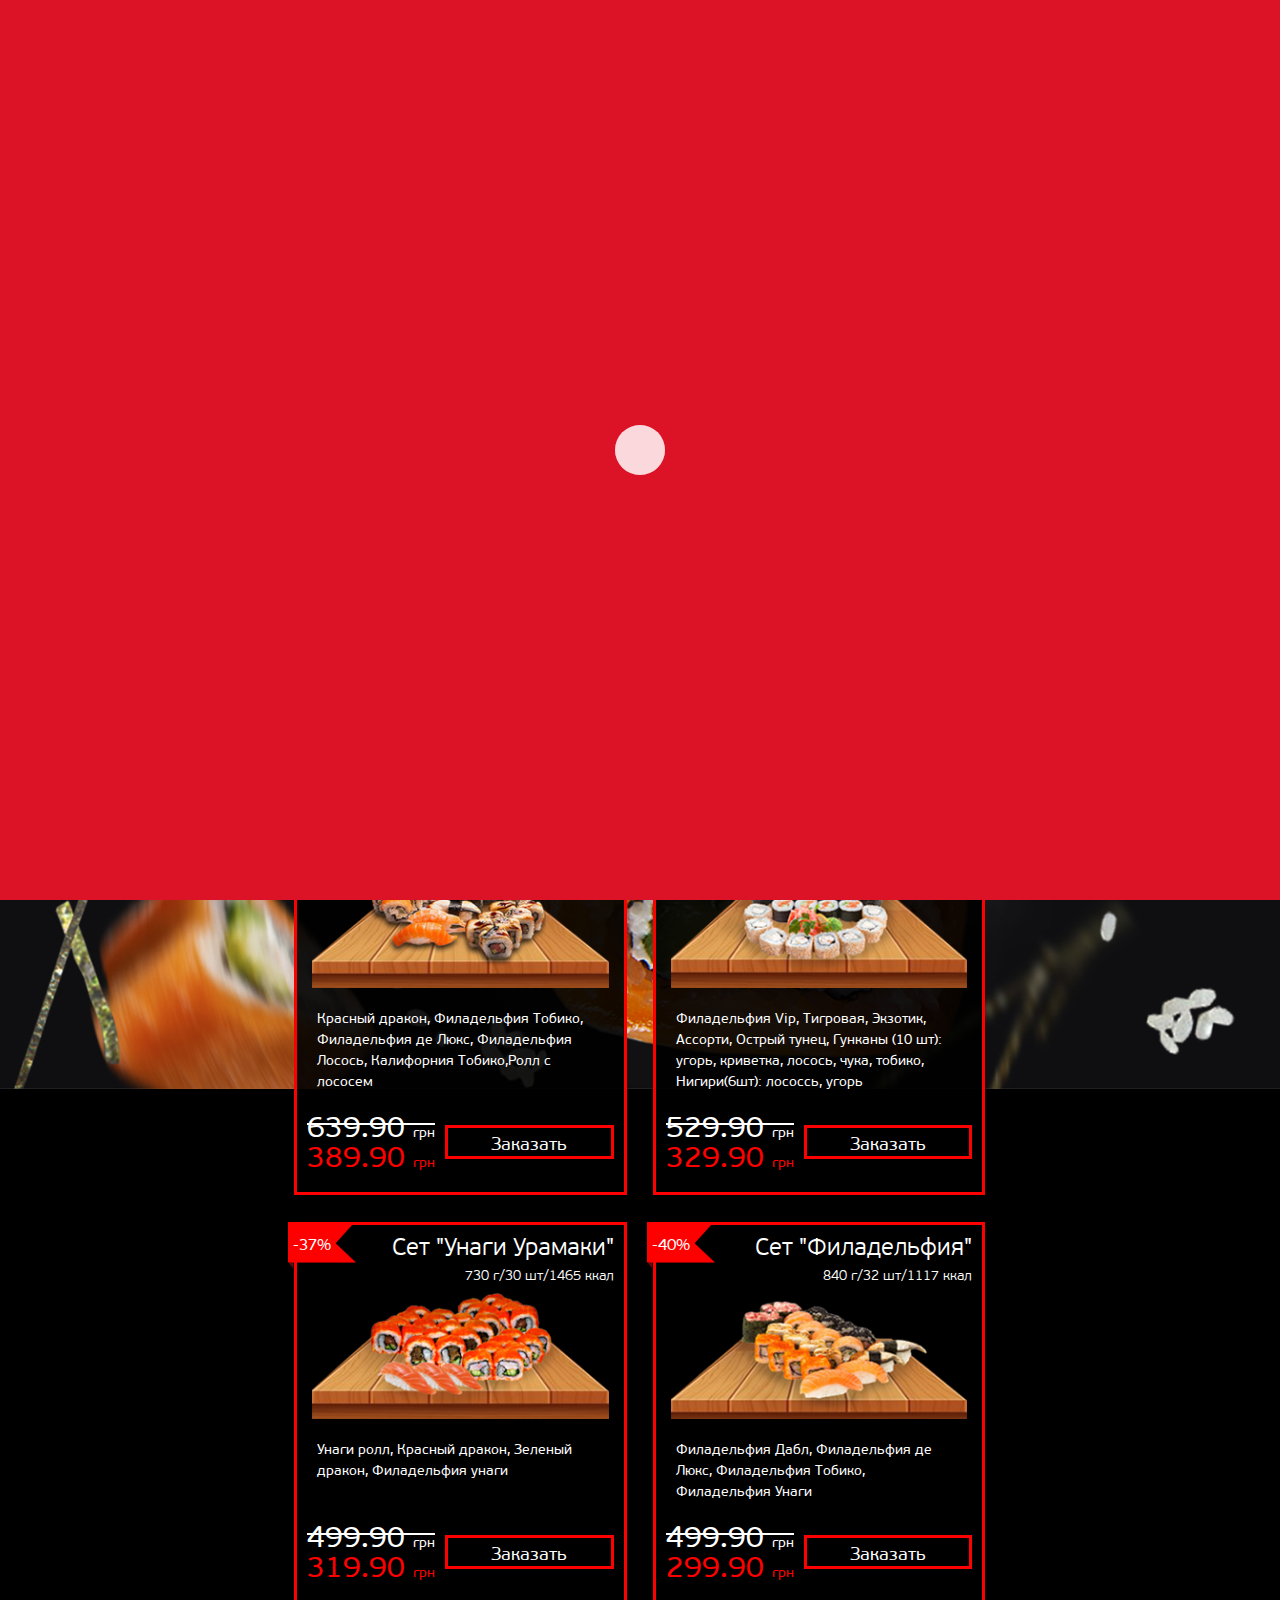
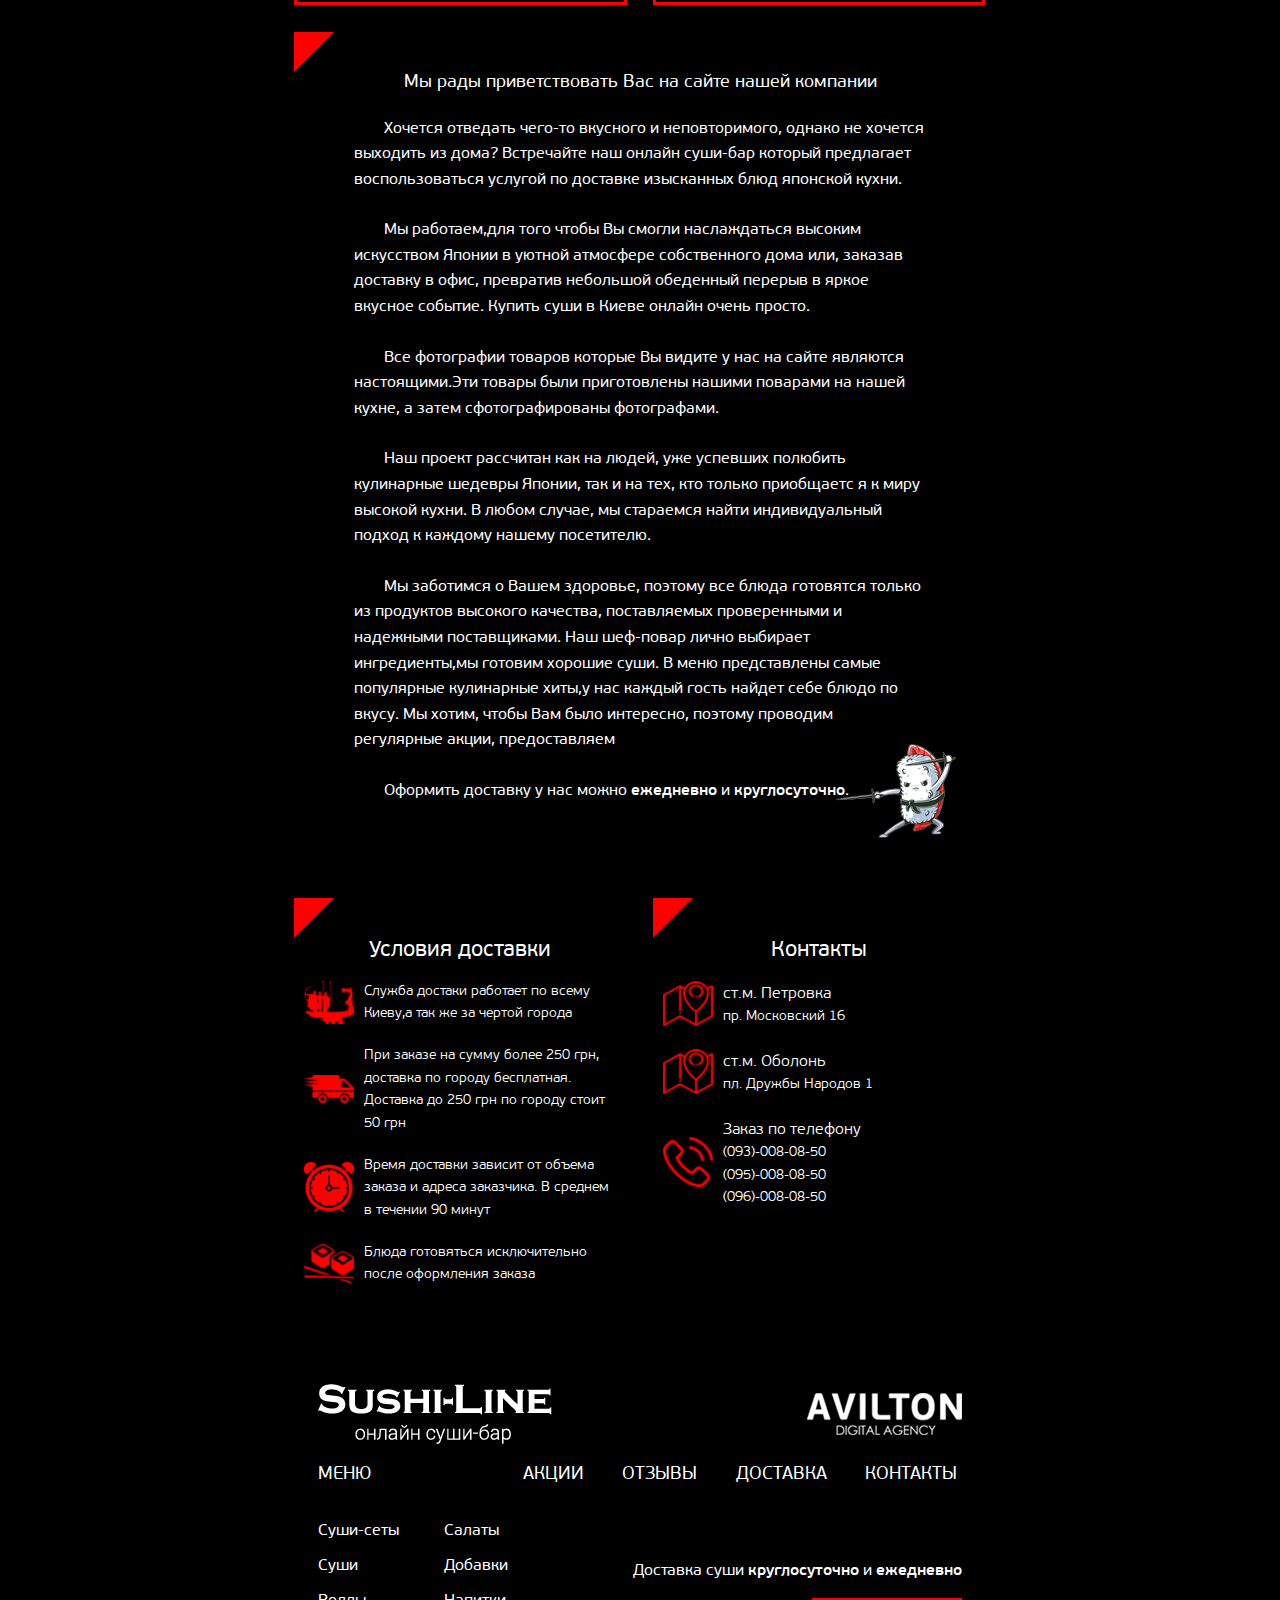
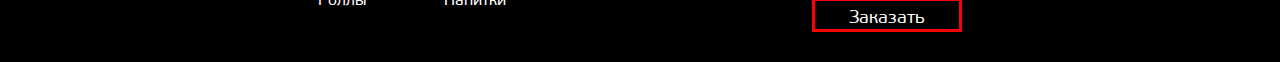
<file: index.html>
<!DOCTYPE html>
<html lang="ru">
  <head>
    <meta charset="utf-8">
    <title>Главная - Sushi-line</title>
    <link href="image/favicon.png?v=2" rel="shortcut icon" type="image/x-icon">
    <link rel="stylesheet" href="css/style.min.css">
    <meta name="viewport" content="width=device-width, initial-scale=1.0">
    <meta name="robots" content="noindex, nofollow">
    <script type="text/javascript" defer src="js/app.min.js"></script>
  </head>
  <body>
    <div class="preLoader">
      <div class="preLoader__content">
        <div class="preLoader__bounce1"></div>
        <div class="preLoader__bounce2"></div>
      </div>
    </div>
    <style type="text/css">
      .preLoader{position: fixed;top: 0;bottom: 0;left: 0;right: 0;background-color: #dc1226;z-index: 9999;opacity:1;transition: opacity 1s}
      .preLoader__content{position: fixed; top: 50%; left: 50%; transform: translate(-50%, -50%);width: 50px; height: 50px;}
      .preLoader__bounce1,.preLoader__bounce2{width: 100%; height: 100%; border-radius: 50%; background-color: #fff;opacity: .6;position: absolute;top: 0;left: 0; animation: bounce 2s infinite ease-in-out;}
      .preLoader__bounce2{animation-delay: -1.0s;}
      @-webkit-keyframes bounce {0%, 100% {transform: scale(0); }50% {transform: scale(1); } }
    </style>
    <div class="wrapper">
      <header class="header">
        <div class="header__block header__block_d_n">
          <nav class="nav"><a class="nav__item nav__item_border" href="contacts.html">Магазины</a><a class="nav__item nav__item_border nav__item_border_none" href="shares.html">Акции</a></nav>
          <div class="header__delivery">
            <p class="header__delivery-item">Доставка</p>
            <p class="header__delivery-num">24/7</p>
          </div>
        </div><a class="header__logo" href="/"><img class="header__logo-big" src="image/header/logo.png"><img class="header__logo-min" src="image/header/logo-min.png"></a>
        <div class="header__block">
          <div class="header__delivery header__delivery_border">
            <p class="header__delivery-item">Доставка</p>
            <p class="header__delivery-num">24/7</p>
          </div>
          <nav class="nav"><a class="nav__item nav__item_border" href="reviews.html">Отзывы</a><a class="nav__item" href="delivery.html">Доставка</a></nav>
        </div><a class="header__cart" href="#cart">
          <div class="header__cart-content"><img src="image/sprites/cart.png" alt="cart">
            <p class="header__cart-label">10</p>
            <p class="header__cart-value">9999.99<span class="header__cart-price">грн</span></p>
          </div></a>
        <div class="header__outer-menu"><img src="image/menu-button.png"></div>
      </header>
      <div class="content">
        <aside class="left-column">
          <div class="left-column__content">
            <div class="box box_menu box_margin-bottom_20"><a href="menu.html">
                <h2 class="box__title box__title-menu">Меню</h2></a>
              <div class="menu">
                <div class="menu__item menu__item_important"><a class="menu__item_mobile" href="menu-inner.html">
                    <div class="menu__item-img"><img class="menu__item-img-desktop" src="image/menu/sets.png"><img class="menu__item-img-mob" src="image/menu/sets-mob.png"></div>
                    <p class="menu__item-txt">Суши-сеты</p>
                    <p class="menu__item-sale">-36%</p></a></div>
                <div class="menu__item"><a class="menu__item_mobile" href="menu-inner.html">
                    <div class="menu__item-img"><img class="menu__item-img-desktop" src="image/menu/rolls.png"><img class="menu__item-img-mob" src="image/menu/rolls-mob.png"></div>
                    <p class="menu__item-txt">Роллы</p></a>
                  <div class="menu__droplist"><a class="menu__droplist-item" href="#1">Нори Маки</a><a class="menu__droplist-item" href="#2">Темпура Маки</a><a class="menu__droplist-item" href="#3">Ура Маки</a></div>
                </div>
                <div class="menu__item"><a class="menu__item_mobile" href="menu-inner.html">
                    <div class="menu__item-img"><img class="menu__item-img-desktop" src="image/menu/sushi.png"><img class="menu__item-img-mob" src="image/menu/sushi-mob.png"></div>
                    <p class="menu__item-txt">Суши</p></a>
                  <div class="menu__droplist"><a class="menu__droplist-item" href="#1">Нигири</a><a class="menu__droplist-item" href="#2">Спайси Суши</a></div>
                </div>
                <div class="menu__item"><a class="menu__item_mobile" href="menu-inner.html">
                    <div class="menu__item-img"><img class="menu__item-img-desktop" src="image/menu/salats.png"><img class="menu__item-img-mob" src="image/menu/salats-mob.png"></div>
                    <p class="menu__item-txt">Салаты</p></a></div>
                <div class="menu__item"><a class="menu__item_mobile" href="menu-inner.html">
                    <div class="menu__item-img"><img class="menu__item-img-desktop" src="image/menu/adds.png"><img class="menu__item-img-mob" src="image/menu/adds-mob.png"></div>
                    <p class="menu__item-txt">Добавки</p></a></div>
                <div class="menu__item"><a class="menu__item_mobile" href="menu-inner.html">
                    <div class="menu__item-img"><img class="menu__item-img-desktop" src="image/menu/drinks.png"><img class="menu__item-img-mob" src="image/menu/drinks-mob.png"></div>
                    <p class="menu__item-txt">Напитки</p></a></div>
              </div>
            </div>
            <section class="box box_ta_c box_hidden">
              <h2 class="box__title">Ваш заказ</h2>
              <div class="box__info box__info_cart box_ta_l">
                <p class="box__info-item">Товаров: 5</p>
                <p class="box__info-item">К оплате: 1234.90 грн</p>
              </div><a class="btn" href="cart.html">Оформить заказ</a>
            </section>
            <section class="box box_margin-bottom_20 box_ta_c box_pb_0 box_hidden">
              <h2 class="box__title">Доставка</h2>
              <div class="box__info box__info_phone">
                <p class="box__operators">(093) (095) (096)</p>
                <p class="box__phone">008-08-50</p>
              </div>
            </section>
          </div>
        </aside>
        <main class="main">
          <div class="slider">
            <div class="share"><img class="share__pic" src="image/slider/slide1.jpg">
              <div class="share__label">
                <p class="share__label-text">Хит продаж</p>
              </div>
            </div>
          </div>
          <div class="flex-block">
            <article class="flex-block__item product">
              <h3 class="product__title"><a href="#0">Сет &quot;Ассорти&quot;</a></h3>
              <p class="product__info">817 г/38 шт/1352 ккал</p>
              <div class="product__img"><img class="zoom-picture" src="image/products/assorti.png"></div>
              <p class="product__consist">Футумак Лосось, Калифорния Тобико, Филадельфия Лосось, Калифорния Краб</p>
              <div class="product__block">
                <div class="product__price">
                  <p class="product__price-old">389.90 <span class="product__price-old_fz_14">грн</span></p>
                  <p class="product__price-new">249.90 <span class="product__price-old_fz_14">грн</span></p>
                </div>
                <button class="btn btn_product">Заказать</button>
              </div>
              <p class="product__label">-36%</p>
            </article>
            <article class="flex-block__item product">
              <h3 class="product__title"><a href="#1">Сет &quot;Калифорнийский&quot;</a></h3>
              <p class="product__info">1100 г/44 шт/2014 ккал</p>
              <div class="product__img"><img class="zoom-picture" src="image/products/californ.png"></div>
              <p class="product__consist">Зеленый дракон, Футумак Лосось, Калифорния Тобико, Филадельфия Де Люкс, Калифорния Краб</p>
              <div class="product__block">
                <div class="product__price">
                  <p class="product__price-old">529.90 <span class="product__price-old_fz_14">грн</span></p>
                  <p class="product__price-new">329.90 <span class="product__price-old_fz_14">грн</span></p>
                </div>
                <button class="btn btn_product">Заказать</button>
              </div>
              <p class="product__label">-38%</p>
            </article>
            <article class="flex-block__item product">
              <h3 class="product__title"><a href="#2">Сет &quot;Сяке Урамаки&quot;</a></h3>
              <p class="product__info">1155 г/46 шт/1909 ккал</p>
              <div class="product__img"><img class="zoom-picture" src="image/products/syake.png"></div>
              <p class="product__consist">Красный дракон, Филадельфия Тобико, Филадельфия де Люкс, Филадельфия Лосось, Калифорния Тобико,Ролл с лососем</p>
              <div class="product__block">
                <div class="product__price">
                  <p class="product__price-old">639.90 <span class="product__price-old_fz_14">грн</span></p>
                  <p class="product__price-new">389.90 <span class="product__price-old_fz_14">грн</span></p>
                </div>
                <button class="btn btn_product">Заказать</button>
              </div>
              <p class="product__label">-39%</p>
            </article>
            <article class="flex-block__item product">
              <h3 class="product__title"><a href="#3">Сет &quot;Большой куш&quot;</a></h3>
              <p class="product__info">1610 г/56 шт</p>
              <div class="product__img"><img class="zoom-picture" src="image/products/bolshoi.png"></div>
              <p class="product__consist">Филадельфия Vip, Тигровая, Экзотик, Ассорти, Острый тунец, Гунканы (10 шт): угорь, криветка, лосось, чука, тобико, Нигири(6шт): лососсь, угорь</p>
              <div class="product__block">
                <div class="product__price">
                  <p class="product__price-old">529.90 <span class="product__price-old_fz_14">грн</span></p>
                  <p class="product__price-new">329.90 <span class="product__price-old_fz_14">грн</span></p>
                </div>
                <button class="btn btn_product">Заказать</button>
              </div>
              <p class="product__label">-39%</p>
            </article>
            <article class="flex-block__item product">
              <h3 class="product__title"><a href="#4">Сет &quot;Унаги Урамаки&quot;</a></h3>
              <p class="product__info">730 г/30 шт/1465 ккал</p>
              <div class="product__img"><img class="zoom-picture" src="image/products/ynagi.png"></div>
              <p class="product__consist">Унаги ролл, Красный дракон, Зеленый дракон, Филадельфия унаги</p>
              <div class="product__block">
                <div class="product__price">
                  <p class="product__price-old">499.90 <span class="product__price-old_fz_14">грн</span></p>
                  <p class="product__price-new">319.90 <span class="product__price-old_fz_14">грн</span></p>
                </div>
                <button class="btn btn_product">Заказать</button>
              </div>
              <p class="product__label">-37%</p>
            </article>
            <article class="flex-block__item product">
              <h3 class="product__title"><a href="#5">Сет &quot;Филадельфия&quot;</a></h3>
              <p class="product__info">840 г/32 шт/1117 ккал</p>
              <div class="product__img"><img class="zoom-picture" src="image/products/filad.png"></div>
              <p class="product__consist">Филадельфия Дабл, Филадельфия де Люкс, Филадельфия Тобико, Филадельфия Унаги</p>
              <div class="product__block">
                <div class="product__price">
                  <p class="product__price-old">499.90 <span class="product__price-old_fz_14">грн</span></p>
                  <p class="product__price-new">299.90 <span class="product__price-old_fz_14">грн</span></p>
                </div>
                <button class="btn btn_product">Заказать</button>
              </div>
              <p class="product__label">-40%</p>
            </article>
          </div>
          <section class="box">
            <h2 class="box__title box__title_f_18 box__title_tt_n box__title_paddings">Мы рады приветствовать Вас на сайте нашей компании</h2>
            <p class="box__paragraph">
              <span class="box__paragraph-space">Хочется</span> отведать чего-то вкусного и неповторимого, однако  не хочется  выходить  из  дома?
              Встречайте наш  онлайн  суши-бар  который  предлагает  воспользоваться  услугой  по  доставке
              изысканных  блюд японской кухни.
            </p>
            <p class="box__paragraph">
              <span class="box__paragraph-space">Мы</span> работаем,для того чтобы Вы смогли наслаждаться высоким искусством Японии в уютной
              атмосфере собственного  дома или, заказав  доставку в офис,  превратив  небольшой обеденный
              перерыв в  яркое вкусное событие. Купить суши в Киеве онлайн очень просто.
            </p>
            <p class="box__paragraph">
              <span class="box__paragraph-space">Все</span> фотографии товаров которые Вы видите у нас на сайте являются настоящими.Эти товары
              были приготовлены нашими поварами на нашей кухне, а затем  сфотографированы фотографами.
            </p>
            <p class="box__paragraph">
              <span class="box__paragraph-space">Наш</span> проект рассчитан как на людей, уже успевших полюбить  кулинарные  шедевры  Японии,
              так и  на  тех, кто только приобщаетс я к миру высокой кухни. В любом случае, мы стараемся
              найти  индивидуальный подход к каждому нашему посетителю.
            </p>
            <p class="box__paragraph">
              <span class="box__paragraph-space">Мы</span> заботимся о Вашем здоровье, поэтому все блюда готовятся только из продуктов
              высокого  качества, поставляемых проверенными и надежными поставщиками.  Наш шеф-повар
              лично выбирает ингредиенты,мы готовим хорошие суши. В меню представлены самые популярные
              кулинарные  хиты,у нас каждый гость найдет себе блюдо по вкусу. Мы  хотим, чтобы  Вам  было
              интересно, поэтому проводим регулярные акции, предоставляем
            </p>
            <p class="box__paragraph"><span class="box__paragraph-space">Оформить</span> доставку у нас можно <strong>ежедневно</strong> и <strong>круглосуточно</strong>.</p><img class="box_ninja" src="image/ninja.png">
          </section>
          <div class="flex-block">
            <section class="box flex-block__item box_pb_0">
              <h2 class="box__title box__title_tt_n box__title_paddings">Условия доставки</h2>
              <p class="box__info box__info_bigger box__info_monument">Служба достаки работает по всему Киеву,а так же за чертой города</p>
              <p class="box__info box__info_bigger box__info_car">При заказе на сумму более 250 грн, доставка по городу бесплатная. Доставка до 250 грн по городу стоит 50 грн</p>
              <p class="box__info box__info_bigger box__info_clock">Время доставки зависит от объема заказа и адреса заказчика. В среднем в течении 90 минут</p>
              <p class="box__info box__info_bigger box__info_sushi">Блюда готовяться исключительно после оформления заказа</p>
            </section>
            <section class="box flex-block__item box_pb_0">
              <h2 class="box__title box__title_tt_n box__title_paddings">Контакты</h2>
              <div class="box__info box__info_bigger box__info_map">
                <h3 class="box__info-title">ст.м. Петровка</h3>
                <address class="box__info-item">пр. Московский 16</address>
              </div>
              <div class="box__info box__info_bigger box__info_map">
                <h3 class="box__info-title">ст.м. Оболонь</h3>
                <address class="box__info-item">пл. Дружбы Народов 1</address>
              </div>
              <div class="box__info box__info_bigger box__info_phone">
                <h3 class="box__info-title">Заказ по телефону</h3><a class="box__info-item link" href="tel:+380930080850">(093)-008-08-50</a><br><a class="box__info-item link" href="tel:+380950080850">(095)-008-08-50</a><br><a class="box__info-item link" href="tel:+380960080850">(096)-008-08-50</a>
              </div>
            </section>
          </div>
        </main>
        <aside class="right-column">
          <div class="right-column__content">
            <section class="box box_margin-bottom_20 box_ta_c box_pb_0">
              <h2 class="box__title">Доставка</h2>
              <div class="box__info box__info_phone">
                <p class="box__operators">(093) (095) (096)</p>
                <p class="box__phone">008-08-50</p>
              </div>
            </section>
            <section class="box box_margin-bottom_20 box_ta_c">
              <h2 class="box__title">Ваш заказ</h2>
              <div class="box__info box__info_cart box_ta_l">
                <p class="box__info-item">Товаров: 5</p>
                <p class="box__info-item">К оплате: 1234.90 грн</p>
              </div><a class="btn" href="cart.html">Оформить заказ</a>
            </section>
            <section class="box box_margin-bottom_20 box_pb_0">
              <h2 class="box__title">Магазины</h2>
              <div class="box__info box__info_map box__info_line box__info_mt_20">
                <h3 class="box__info-title box__info-title_fz_22">ст.м. Петровка</h3>
                <address class="box__info-item box__info-item_fz_16">пр. Московский 16</address>
              </div>
              <div class="box__info box__info_map">
                <h3 class="box__info-title box__info-title_fz_22">ст.м. Оболонь</h3>
                <address class="box__info-item box__info-item_fz_16">пл. Дружбы Народов 1</address>
              </div>
            </section>
          </div>
        </aside>
      </div>
      <footer class="footer">
        <div class="footer__wrapper">
          <div class="footer__logo"><img src="image/logos/sushi.png"><a href="//www.avilton.com"><img src="image/logos/avilton.png"></a></div>
          <div class="footer__content">
            <nav class="footer__menu">
              <h2 class="footer__menu-link"><a class="link" href="#">Меню</a></h2>
              <div class="footer__menu-list"><a class="link footer__menu-item" href="#1">Суши-сеты</a><a class="link footer__menu-item" href="#2">Суши</a><a class="link footer__menu-item" href="#3">Роллы</a><a class="link footer__menu-item" href="#4">Салаты</a><a class="link footer__menu-item" href="#5">Добавки</a><a class="link footer__menu-item" href="#6">Напитки</a></div>
            </nav>
            <div class="footer__block">
              <nav class="footer__block-links"><a class="link footer__link" href="">Акции</a><a class="link footer__link" href="">Отзывы</a><a class="link footer__link" href="">Доставка</a><a class="link footer__link" href="">Контакты</a></nav>
              <div class="footer__info">
                <p class="footer__info-item">Доставка суши <strong>круглосуточно</strong> и <strong>ежедневно</strong></p>
                <button class="btn btn_form" type="button">Заказать</button>
              </div>
            </div>
          </div>
        </div>
      </footer>
    </div>
    <div class="outer-menu"><a class="outer-menu__item link" href="menu.html">Меню</a><a class="outer-menu__item link" href="contacts.html">Магазины</a><a class="outer-menu__item link" href="shares.html">Акции</a><a class="outer-menu__item link" href="reviews.html">Отзывы</a><a class="outer-menu__item link" href="delivery.html">Доставка</a><a class="outer-menu__item link" href="cart.html">Корзина</a>
      <p class="outer-menu__title">Контакты</p><a class="outer-menu__item outer-menu__item-img outer-menu__item-phone link" href="tel:+380930080850">(093)-008-08-50</a><a class="outer-menu__item outer-menu__item-img outer-menu__item-phone link" href="tel:+380950080850">(095)-008-08-50</a><a class="outer-menu__item outer-menu__item-img outer-menu__item-phone link" href="tel:+380960080850">(096)-008-08-50</a>
      <p class="outer-menu__item outer-menu__item-img outer-menu__item-map">ст.м. Петровка<br>пр. Московский 16</p>
      <p class="outer-menu__item outer-menu__item-img outer-menu__item-map">ст.м. Оболонь<br>пл. Дружбы Народов 1</p>
    </div>
    <div class="pop-up">
      <div class="pop-up__window"></div>
      <div class="pop-up__img"><img src="image/products/assorti.png" alt="assorti"></div>
      <div class="pop-up__form">
        <form class="box">
          <h2 class="pop-up__form-title">Заказать</h2>
          <label class="pop-up__form-label">Ваше имя
            <input class="pop-up__form-input" type="text">
          </label>
          <label class="pop-up__form-label">Ваш номер телефона
            <input class="pop-up__form-input" type="text">
          </label>
          <button class="btn">Отправить</button>
        </form>
      </div>
    </div>
  </body>
</html>
</file>
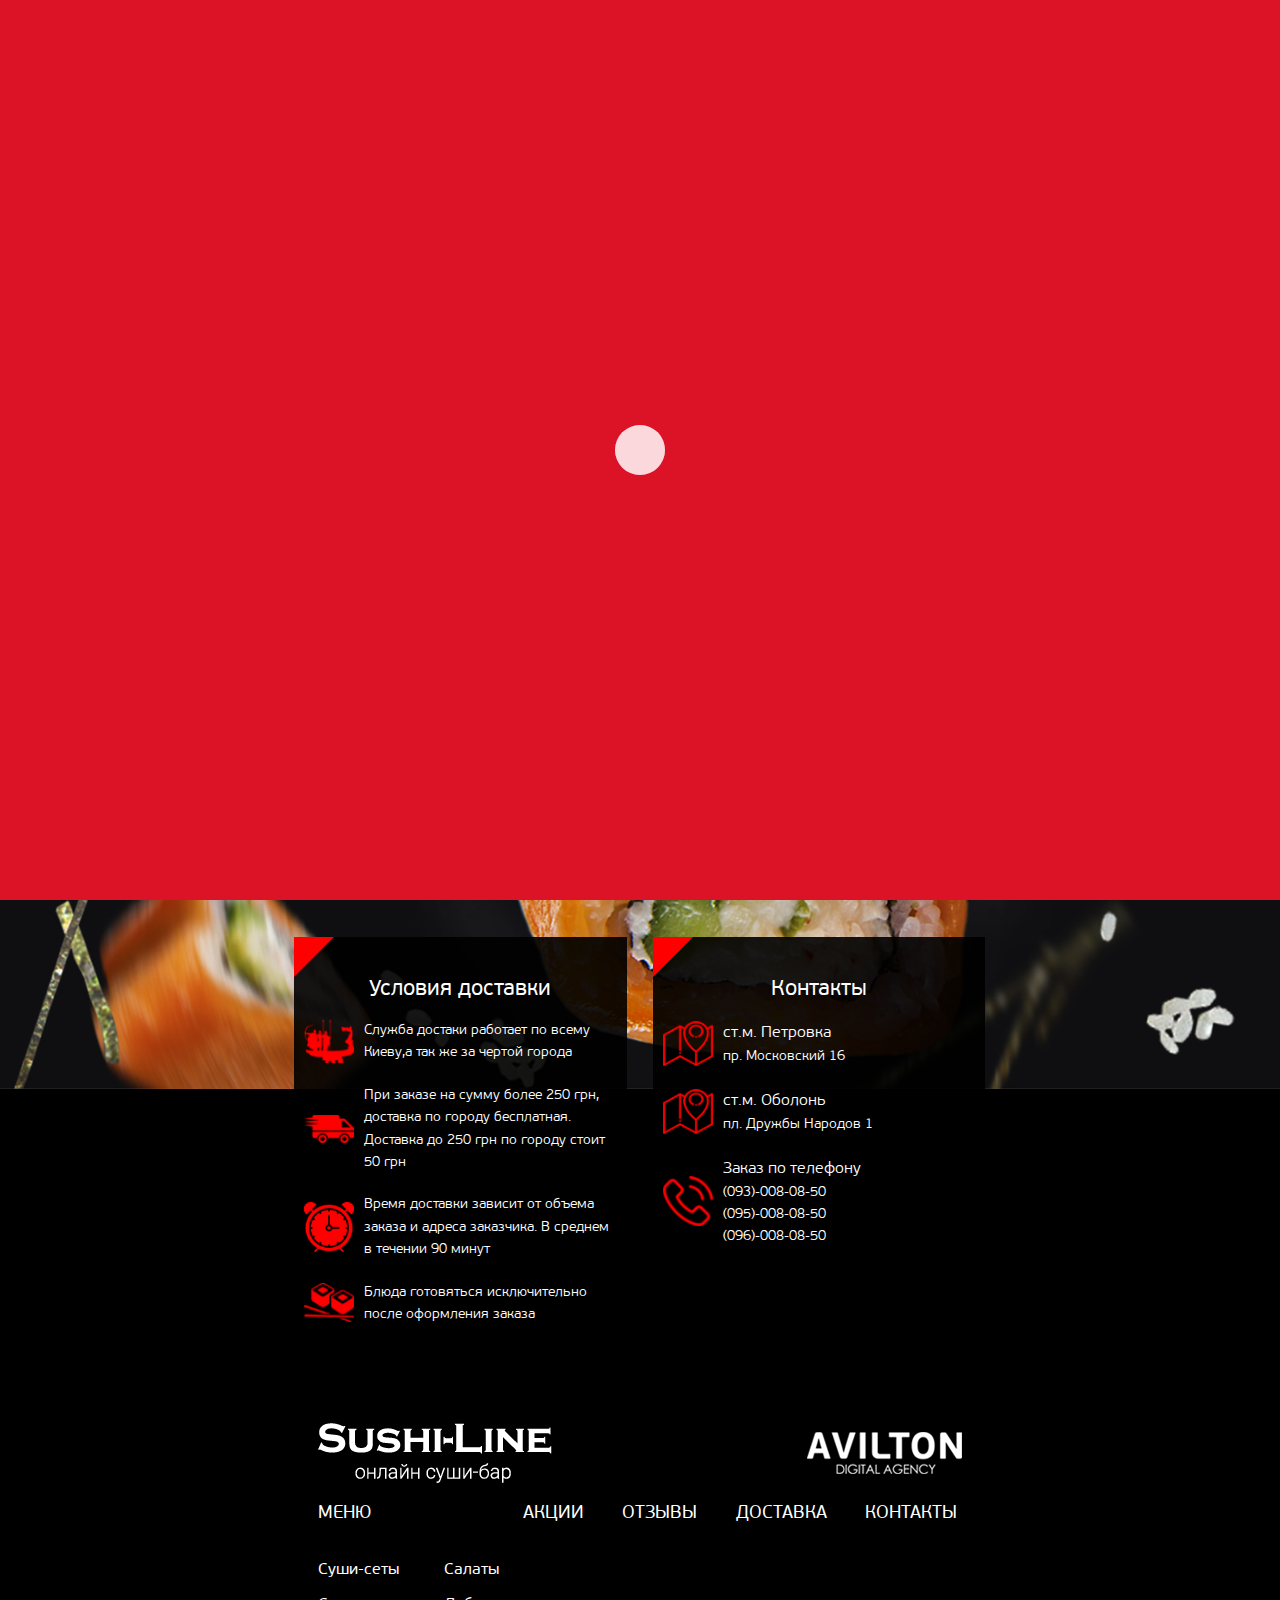
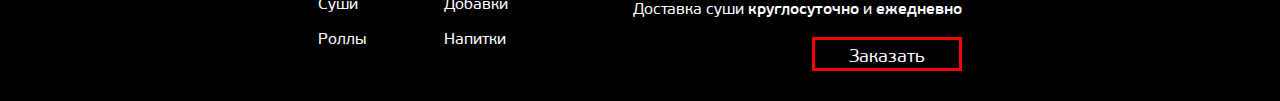
<file: cart.html>
<!DOCTYPE html>
<html lang="ru">
  <head>
    <meta charset="utf-8">
    <title>Корзина - Sushi-line</title>
    <link href="image/favicon.png?v=2" rel="shortcut icon" type="image/x-icon">
    <link rel="stylesheet" href="css/style.min.css">
    <meta name="viewport" content="width=device-width, initial-scale=1.0">
    <meta name="robots" content="noindex, nofollow">
    <script type="text/javascript" defer src="js/app.min.js"></script>
  </head>
  <body>
    <div class="preLoader">
      <div class="preLoader__content">
        <div class="preLoader__bounce1"></div>
        <div class="preLoader__bounce2"></div>
      </div>
    </div>
    <style type="text/css">
      .preLoader{position: fixed;top: 0;bottom: 0;left: 0;right: 0;background-color: #dc1226;z-index: 9999;opacity:1;transition: opacity 1s}
      .preLoader__content{position: fixed; top: 50%; left: 50%; transform: translate(-50%, -50%);width: 50px; height: 50px;}
      .preLoader__bounce1,.preLoader__bounce2{width: 100%; height: 100%; border-radius: 50%; background-color: #fff;opacity: .6;position: absolute;top: 0;left: 0; animation: bounce 2s infinite ease-in-out;}
      .preLoader__bounce2{animation-delay: -1.0s;}
      @-webkit-keyframes bounce {0%, 100% {transform: scale(0); }50% {transform: scale(1); } }
    </style>
    <div class="wrapper">
      <header class="header">
        <div class="header__block header__block_d_n">
          <nav class="nav"><a class="nav__item nav__item_border" href="contacts.html">Магазины</a><a class="nav__item nav__item_border nav__item_border_none" href="shares.html">Акции</a></nav>
          <div class="header__delivery">
            <p class="header__delivery-item">Доставка</p>
            <p class="header__delivery-num">24/7</p>
          </div>
        </div><a class="header__logo" href="/"><img class="header__logo-big" src="image/header/logo.png"><img class="header__logo-min" src="image/header/logo-min.png"></a>
        <div class="header__block">
          <div class="header__delivery header__delivery_border">
            <p class="header__delivery-item">Доставка</p>
            <p class="header__delivery-num">24/7</p>
          </div>
          <nav class="nav"><a class="nav__item nav__item_border" href="reviews.html">Отзывы</a><a class="nav__item" href="delivery.html">Доставка</a></nav>
        </div><a class="header__cart" href="#cart">
          <div class="header__cart-content"><img src="image/sprites/cart.png" alt="cart">
            <p class="header__cart-label">10</p>
            <p class="header__cart-value">9999.99<span class="header__cart-price">грн</span></p>
          </div></a>
        <div class="header__outer-menu"><img src="image/menu-button.png"></div>
      </header>
      <div class="content">
        <aside class="left-column">
          <div class="left-column__content">
            <div class="box box_menu box_margin-bottom_20"><a href="menu.html">
                <h2 class="box__title box__title-menu">Меню</h2></a>
              <div class="menu">
                <div class="menu__item menu__item_important"><a class="menu__item_mobile" href="menu-inner.html">
                    <div class="menu__item-img"><img class="menu__item-img-desktop" src="image/menu/sets.png"><img class="menu__item-img-mob" src="image/menu/sets-mob.png"></div>
                    <p class="menu__item-txt">Суши-сеты</p>
                    <p class="menu__item-sale">-36%</p></a></div>
                <div class="menu__item"><a class="menu__item_mobile" href="menu-inner.html">
                    <div class="menu__item-img"><img class="menu__item-img-desktop" src="image/menu/rolls.png"><img class="menu__item-img-mob" src="image/menu/rolls-mob.png"></div>
                    <p class="menu__item-txt">Роллы</p></a>
                  <div class="menu__droplist"><a class="menu__droplist-item" href="#1">Нори Маки</a><a class="menu__droplist-item" href="#2">Темпура Маки</a><a class="menu__droplist-item" href="#3">Ура Маки</a></div>
                </div>
                <div class="menu__item"><a class="menu__item_mobile" href="menu-inner.html">
                    <div class="menu__item-img"><img class="menu__item-img-desktop" src="image/menu/sushi.png"><img class="menu__item-img-mob" src="image/menu/sushi-mob.png"></div>
                    <p class="menu__item-txt">Суши</p></a>
                  <div class="menu__droplist"><a class="menu__droplist-item" href="#1">Нигири</a><a class="menu__droplist-item" href="#2">Спайси Суши</a></div>
                </div>
                <div class="menu__item"><a class="menu__item_mobile" href="menu-inner.html">
                    <div class="menu__item-img"><img class="menu__item-img-desktop" src="image/menu/salats.png"><img class="menu__item-img-mob" src="image/menu/salats-mob.png"></div>
                    <p class="menu__item-txt">Салаты</p></a></div>
                <div class="menu__item"><a class="menu__item_mobile" href="menu-inner.html">
                    <div class="menu__item-img"><img class="menu__item-img-desktop" src="image/menu/adds.png"><img class="menu__item-img-mob" src="image/menu/adds-mob.png"></div>
                    <p class="menu__item-txt">Добавки</p></a></div>
                <div class="menu__item"><a class="menu__item_mobile" href="menu-inner.html">
                    <div class="menu__item-img"><img class="menu__item-img-desktop" src="image/menu/drinks.png"><img class="menu__item-img-mob" src="image/menu/drinks-mob.png"></div>
                    <p class="menu__item-txt">Напитки</p></a></div>
              </div>
            </div>
            <section class="box box_ta_c box_hidden">
              <h2 class="box__title">Ваш заказ</h2>
              <div class="box__info box__info_cart box_ta_l">
                <p class="box__info-item">Товаров: 5</p>
                <p class="box__info-item">К оплате: 1234.90 грн</p>
              </div><a class="btn" href="cart.html">Оформить заказ</a>
            </section>
            <section class="box box_margin-bottom_20 box_ta_c box_pb_0 box_hidden">
              <h2 class="box__title">Доставка</h2>
              <div class="box__info box__info_phone">
                <p class="box__operators">(093) (095) (096)</p>
                <p class="box__phone">008-08-50</p>
              </div>
            </section>
          </div>
        </aside>
        <main class="main">
          <section class="box">
            <h1 class="box__title box__title box__title_tt_n">Ваш заказ</h1>
            <div class="container">
              <div class="cart">
                <div class="cart__header">
                  <p class="cart__header-item cart__header-item_bigger">Продукты</p>
                  <p class="cart__header-item">Цена</p>
                  <p class="cart__header-item">Кол-во</p>
                  <p class="cart__header-item">Сума</p>
                </div>
                <div class="cart__content">
                  <div class="cart__product">
                    <div class="cart__product-info">
                      <div class="cart__product-img"><img class="zoom-picture" src="image/products/assorti.png"></div>
                      <p class="cart__product-name">Сет "Сяке Урамаки"</p>
                    </div>
                    <p class="cart__product-single-price">389.90 грн</p>
                    <div class="cart__product-number">
                      <button class="cart__product-number-button minus-button-js" type="button">-</button>
                      <input class="cart__product-number-input" value="1" size="1">
                      <button class="cart__product-number-button plus-button-js" type="button">+</button>
                    </div>
                    <p class="cart__product-price">389.90 грн</p>
                    <div class="cart__product-delete">
                      <button class="cart__product-delete-button" type="button">✕</button>
                    </div>
                  </div>
                  <div class="cart__product">
                    <div class="cart__product-info">
                      <div class="cart__product-img"><img class="zoom-picture" src="image/products/assorti.png"></div>
                      <p class="cart__product-name">Сет "Калифорнийский"</p>
                    </div>
                    <p class="cart__product-single-price">490.90 грн</p>
                    <div class="cart__product-number">
                      <button class="cart__product-number-button" type="button">-</button>
                      <input class="cart__product-number-input" value="1" size="1">
                      <button class="cart__product-number-button" type="button">+</button>
                    </div>
                    <p class="cart__product-price">1024.90 грн</p>
                    <div class="cart__product-delete">
                      <button class="cart__product-delete-button" type="button">✕</button>
                    </div>
                  </div>
                  <div class="cart__product">
                    <div class="cart__product-info">
                      <div class="cart__product-img"><img class="zoom-picture" src="image/products/assorti.png"></div>
                      <p class="cart__product-name">Сет "Сяке Урамаки"</p>
                    </div>
                    <p class="cart__product-single-price">345.90 грн</p>
                    <div class="cart__product-number">
                      <button class="cart__product-number-button" type="button">-</button>
                      <input class="cart__product-number-input" value="1" size="1">
                      <button class="cart__product-number-button" type="button">+</button>
                    </div>
                    <p class="cart__product-price">9999.90 грн</p>
                    <div class="cart__product-delete">
                      <button class="cart__product-delete-button" type="button">✕</button>
                    </div>
                  </div>
                </div>
                <p class="cart__all-price">Всего к оплате: <span class="cart__all-price-red">779.80 грн</span></p>
                <form class="flex-block" action="" method="POST">
                  <div class="flex-block__item flex-block__item_3 cart__info">
                    <p class="cart__info-title">Ваши Реквизиты</p>
                    <p class="cart__info-subtitle">* Объязательные поля</p>
                    <label><span class="_hidden">Ваше имя</span>
                      <input class="cart__info-input" type="text" placeholder="*Ваше имя" required>
                    </label>
                    <label><span class="_hidden">Ваш номер</span>
                      <input class="cart__info-input" type="text" placeholder="*Ваш номер" required>
                    </label>
                    <label><span class="_hidden">Ваш Email</span>
                      <input class="cart__info-input" type="email" placeholder="Ваш Email">
                    </label>
                    <label><span class="_hidden">Ваш адрес</span>
                      <input class="cart__info-input" type="text" placeholder="Ваш адрес">
                    </label>
                  </div>
                  <div class="flex-block__item flex-block__item_3 cart__info">
                    <p class="cart__info-title">Тип заказа</p>
                    <label>
                      <input class="cart__info-hidden-radio" type="radio" name="type"><span class="cart__info-radiobutton">Доставка курьером</span>
                    </label>
                    <label>
                      <input class="cart__info-hidden-radio" type="radio" name="type"><span class="cart__info-radiobutton">Забрать самостоятельно</span>
                    </label>
                    <label>
                      <input class="cart__info-hidden-radio" type="radio" name="type"><span class="cart__info-radiobutton">Предварительный заказ</span>
                    </label>
                    <label>
                      <input class="cart__info-hidden-radio" type="radio" name="type"><span class="cart__info-radiobutton">Заказ в подарок</span>
                    </label>
                  </div>
                  <div class="flex-block__item flex-block__item_3 cart__info">
                    <p class="cart__info-title">Способ оплаты</p>
                    <label>
                      <input class="cart__info-hidden-radio" type="radio" name="pay"><span class="cart__info-radiobutton">Наличными</span>
                    </label>
                    <label>
                      <input class="cart__info-hidden-radio" type="radio" name="pay"><span class="cart__info-radiobutton">Приват24</span>
                    </label>
                    <p class="cart__info-title">Палочки</p>
                    <div class="cart__info-sticks">
                      <label class="cart__info-sticks-txt">
                        <input class="cart__info-hidden-radio" type="radio" name="chopsticks"><span class="cart__info-radiobutton">Обычные</span>
                      </label>
                      <div class="cart__product-number cart__product-number_left">
                        <button class="cart__product-number-button" type="button">-</button>
                        <input class="cart__product-number-input" value="1" size="1">
                        <button class="cart__product-number-button" type="button">+</button>
                      </div>
                    </div>
                    <div class="cart__info-sticks">
                      <label class="cart__info-sticks-txt">
                        <input class="cart__info-hidden-radio" type="radio" name="chopsticks"><span class="cart__info-radiobutton">Учебные</span>
                      </label>
                      <div class="cart__product-number cart__product-number_left">
                        <button class="cart__product-number-button" type="button">-</button>
                        <input class="cart__product-number-input" value="1" size="1">
                        <button class="cart__product-number-button" type="button">+</button>
                      </div>
                    </div>
                  </div>
                  <div class="flex-block__item flex-block__item_2">
                    <p class="cart__info-title">Дополнительная информация</p>
                    <textarea class="cart__info-textarea"></textarea>
                  </div>
                  <div class="flex-block__item flex-block__item_2 cart__info-button">
                    <button class="btn" type="submit">Отправить</button>
                  </div>
                </form>
              </div>
            </div>
          </section>
          <div class="flex-block" data-mobile="no">
            <section class="box flex-block__item box_pb_0">
              <h2 class="box__title box__title_tt_n box__title_paddings">Условия доставки</h2>
              <p class="box__info box__info_bigger box__info_monument">Служба достаки работает по всему Киеву,а так же за чертой города</p>
              <p class="box__info box__info_bigger box__info_car">При заказе на сумму более 250 грн, доставка по городу бесплатная. Доставка до 250 грн по городу стоит 50 грн</p>
              <p class="box__info box__info_bigger box__info_clock">Время доставки зависит от объема заказа и адреса заказчика. В среднем в течении 90 минут</p>
              <p class="box__info box__info_bigger box__info_sushi">Блюда готовяться исключительно после оформления заказа</p>
            </section>
            <section class="box flex-block__item box_pb_0">
              <h2 class="box__title box__title_tt_n box__title_paddings">Контакты</h2>
              <div class="box__info box__info_bigger box__info_map">
                <h3 class="box__info-title">ст.м. Петровка</h3>
                <address class="box__info-item">пр. Московский 16</address>
              </div>
              <div class="box__info box__info_bigger box__info_map">
                <h3 class="box__info-title">ст.м. Оболонь</h3>
                <address class="box__info-item">пл. Дружбы Народов 1</address>
              </div>
              <div class="box__info box__info_bigger box__info_phone">
                <h3 class="box__info-title">Заказ по телефону</h3><a class="box__info-item link" href="tel:+380930080850">(093)-008-08-50</a><br><a class="box__info-item link" href="tel:+380950080850">(095)-008-08-50</a><br><a class="box__info-item link" href="tel:+380960080850">(096)-008-08-50</a>
              </div>
            </section>
          </div>
        </main>
        <aside class="right-column">
          <div class="right-column__content">
            <section class="box box_margin-bottom_20 box_ta_c box_pb_0">
              <h2 class="box__title">Доставка</h2>
              <div class="box__info box__info_phone">
                <p class="box__operators">(093) (095) (096)</p>
                <p class="box__phone">008-08-50</p>
              </div>
            </section>
            <section class="box box_margin-bottom_20 box_ta_c">
              <h2 class="box__title">Ваш заказ</h2>
              <div class="box__info box__info_cart box_ta_l">
                <p class="box__info-item">Товаров: 5</p>
                <p class="box__info-item">К оплате: 1234.90 грн</p>
              </div><a class="btn" href="cart.html">Оформить заказ</a>
            </section>
            <section class="box box_margin-bottom_20 box_pb_0">
              <h2 class="box__title">Магазины</h2>
              <div class="box__info box__info_map box__info_line box__info_mt_20">
                <h3 class="box__info-title box__info-title_fz_22">ст.м. Петровка</h3>
                <address class="box__info-item box__info-item_fz_16">пр. Московский 16</address>
              </div>
              <div class="box__info box__info_map">
                <h3 class="box__info-title box__info-title_fz_22">ст.м. Оболонь</h3>
                <address class="box__info-item box__info-item_fz_16">пл. Дружбы Народов 1</address>
              </div>
            </section>
          </div>
        </aside>
      </div>
      <footer class="footer">
        <div class="footer__wrapper">
          <div class="footer__logo"><img src="image/logos/sushi.png"><a href="//www.avilton.com"><img src="image/logos/avilton.png"></a></div>
          <div class="footer__content">
            <nav class="footer__menu">
              <h2 class="footer__menu-link"><a class="link" href="#">Меню</a></h2>
              <div class="footer__menu-list"><a class="link footer__menu-item" href="#1">Суши-сеты</a><a class="link footer__menu-item" href="#2">Суши</a><a class="link footer__menu-item" href="#3">Роллы</a><a class="link footer__menu-item" href="#4">Салаты</a><a class="link footer__menu-item" href="#5">Добавки</a><a class="link footer__menu-item" href="#6">Напитки</a></div>
            </nav>
            <div class="footer__block">
              <nav class="footer__block-links"><a class="link footer__link" href="">Акции</a><a class="link footer__link" href="">Отзывы</a><a class="link footer__link" href="">Доставка</a><a class="link footer__link" href="">Контакты</a></nav>
              <div class="footer__info">
                <p class="footer__info-item">Доставка суши <strong>круглосуточно</strong> и <strong>ежедневно</strong></p>
                <button class="btn btn_form" type="button">Заказать</button>
              </div>
            </div>
          </div>
        </div>
      </footer>
    </div>
    <div class="outer-menu"><a class="outer-menu__item link" href="menu.html">Меню</a><a class="outer-menu__item link" href="contacts.html">Магазины</a><a class="outer-menu__item link" href="shares.html">Акции</a><a class="outer-menu__item link" href="reviews.html">Отзывы</a><a class="outer-menu__item link" href="delivery.html">Доставка</a><a class="outer-menu__item link" href="cart.html">Корзина</a>
      <p class="outer-menu__title">Контакты</p><a class="outer-menu__item outer-menu__item-img outer-menu__item-phone link" href="tel:+380930080850">(093)-008-08-50</a><a class="outer-menu__item outer-menu__item-img outer-menu__item-phone link" href="tel:+380950080850">(095)-008-08-50</a><a class="outer-menu__item outer-menu__item-img outer-menu__item-phone link" href="tel:+380960080850">(096)-008-08-50</a>
      <p class="outer-menu__item outer-menu__item-img outer-menu__item-map">ст.м. Петровка<br>пр. Московский 16</p>
      <p class="outer-menu__item outer-menu__item-img outer-menu__item-map">ст.м. Оболонь<br>пл. Дружбы Народов 1</p>
    </div>
    <div class="pop-up">
      <div class="pop-up__window"></div>
      <div class="pop-up__img"><img src="image/products/assorti.png" alt="assorti"></div>
      <div class="pop-up__form">
        <form class="box">
          <h2 class="pop-up__form-title">Заказать</h2>
          <label class="pop-up__form-label">Ваше имя
            <input class="pop-up__form-input" type="text">
          </label>
          <label class="pop-up__form-label">Ваш номер телефона
            <input class="pop-up__form-input" type="text">
          </label>
          <button class="btn">Отправить</button>
        </form>
      </div>
    </div>
  </body>
</html>
</file>
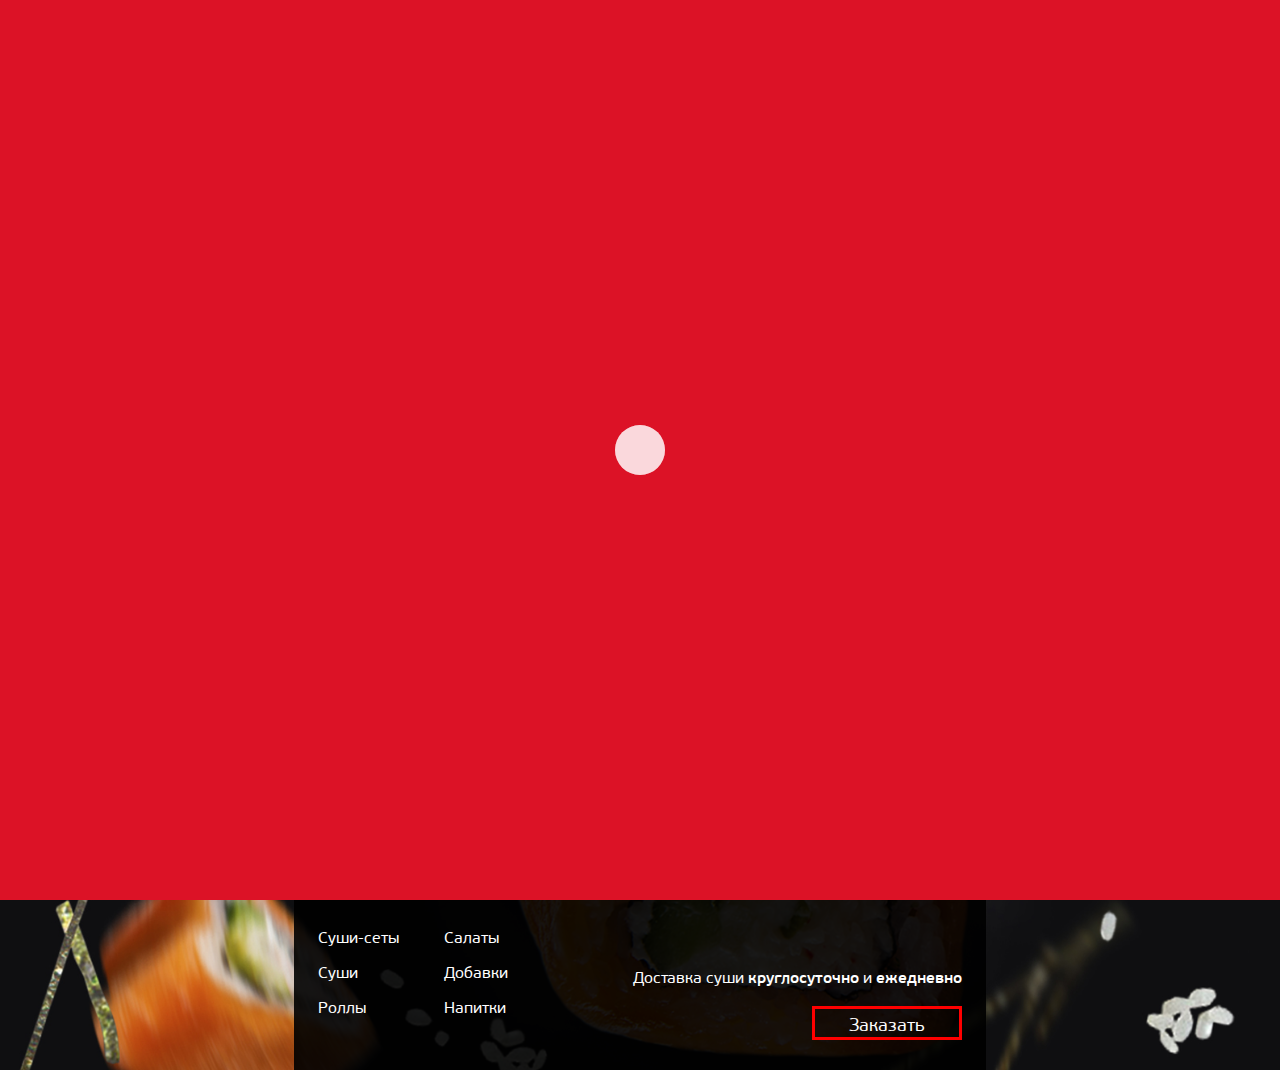
<file: contacts.html>
<!DOCTYPE html>
<html lang="ru">
  <head>
    <meta charset="utf-8">
    <title>Контакты - Sushi-line</title>
    <link href="image/favicon.png?v=2" rel="shortcut icon" type="image/x-icon">
    <link rel="stylesheet" href="css/style.min.css">
    <meta name="viewport" content="width=device-width, initial-scale=1.0">
    <meta name="robots" content="noindex, nofollow">
    <script type="text/javascript" defer src="js/app.min.js"></script>
  </head>
  <body>
    <div class="preLoader">
      <div class="preLoader__content">
        <div class="preLoader__bounce1"></div>
        <div class="preLoader__bounce2"></div>
      </div>
    </div>
    <style type="text/css">
      .preLoader{position: fixed;top: 0;bottom: 0;left: 0;right: 0;background-color: #dc1226;z-index: 9999;opacity:1;transition: opacity 1s}
      .preLoader__content{position: fixed; top: 50%; left: 50%; transform: translate(-50%, -50%);width: 50px; height: 50px;}
      .preLoader__bounce1,.preLoader__bounce2{width: 100%; height: 100%; border-radius: 50%; background-color: #fff;opacity: .6;position: absolute;top: 0;left: 0; animation: bounce 2s infinite ease-in-out;}
      .preLoader__bounce2{animation-delay: -1.0s;}
      @-webkit-keyframes bounce {0%, 100% {transform: scale(0); }50% {transform: scale(1); } }
    </style>
    <div class="wrapper">
      <header class="header">
        <div class="header__block header__block_d_n">
          <nav class="nav"><a class="nav__item nav__item_border" href="contacts.html">Магазины</a><a class="nav__item nav__item_border nav__item_border_none" href="shares.html">Акции</a></nav>
          <div class="header__delivery">
            <p class="header__delivery-item">Доставка</p>
            <p class="header__delivery-num">24/7</p>
          </div>
        </div><a class="header__logo" href="/"><img class="header__logo-big" src="image/header/logo.png"><img class="header__logo-min" src="image/header/logo-min.png"></a>
        <div class="header__block">
          <div class="header__delivery header__delivery_border">
            <p class="header__delivery-item">Доставка</p>
            <p class="header__delivery-num">24/7</p>
          </div>
          <nav class="nav"><a class="nav__item nav__item_border" href="reviews.html">Отзывы</a><a class="nav__item" href="delivery.html">Доставка</a></nav>
        </div><a class="header__cart" href="#cart">
          <div class="header__cart-content"><img src="image/sprites/cart.png" alt="cart">
            <p class="header__cart-label">10</p>
            <p class="header__cart-value">9999.99<span class="header__cart-price">грн</span></p>
          </div></a>
        <div class="header__outer-menu"><img src="image/menu-button.png"></div>
      </header>
      <div class="content">
        <aside class="left-column">
          <div class="left-column__content">
            <div class="box box_menu box_margin-bottom_20"><a href="menu.html">
                <h2 class="box__title box__title-menu">Меню</h2></a>
              <div class="menu">
                <div class="menu__item menu__item_important"><a class="menu__item_mobile" href="menu-inner.html">
                    <div class="menu__item-img"><img src="image/menu/sets.png"></div>
                    <p class="menu__item-txt">Суши-сеты</p>
                    <p class="menu__item-sale">-36%</p></a></div>
                <div class="menu__item"><a class="menu__item_mobile" href="menu-inner.html">
                    <div class="menu__item-img"><img src="image/menu/rolls.png"></div>
                    <p class="menu__item-txt">Роллы</p></a>
                  <div class="menu__droplist"><a class="menu__droplist-item" href="#1">Нори Маки</a><a class="menu__droplist-item" href="#2">Темпура Маки</a><a class="menu__droplist-item" href="#3">Ура Маки</a></div>
                </div>
                <div class="menu__item"><a class="menu__item_mobile" href="menu-inner.html">
                    <div class="menu__item-img"><img src="image/menu/sushi.png"></div>
                    <p class="menu__item-txt">Суши</p></a>
                  <div class="menu__droplist"><a class="menu__droplist-item" href="#1">Нигири</a><a class="menu__droplist-item" href="#2">Спайси Суши</a></div>
                </div>
                <div class="menu__item"><a class="menu__item_mobile" href="menu-inner.html">
                    <div class="menu__item-img"><img src="image/menu/salats.png"></div>
                    <p class="menu__item-txt">Салаты</p></a></div>
                <div class="menu__item"><a class="menu__item_mobile" href="menu-inner.html">
                    <div class="menu__item-img"><img src="image/menu/adds.png"></div>
                    <p class="menu__item-txt">Добавки</p></a></div>
                <div class="menu__item"><a class="menu__item_mobile" href="menu-inner.html">
                    <div class="menu__item-img"><img src="image/menu/drinks.png"></div>
                    <p class="menu__item-txt">Напитки</p></a></div>
              </div>
            </div>
            <section class="box box_ta_c box_hidden">
              <h2 class="box__title">Ваш заказ</h2>
              <div class="box__info box__info_cart box_ta_l">
                <p class="box__info-item">Товаров: 5</p>
                <p class="box__info-item">К оплате: 1234.90 грн</p>
              </div><a class="btn" href="cart.html">Оформить заказ</a>
            </section>
            <section class="box box_margin-bottom_20 box_ta_c box_pb_0 box_hidden">
              <h2 class="box__title">Доставка</h2>
              <div class="box__info box__info_phone">
                <p class="box__operators">(093) (095) (096)</p>
                <p class="box__phone">008-08-50</p>
              </div>
            </section>
          </div>
        </aside>
        <main class="main">
          <section class="box box_ninja2">
            <div class="container">
              <h1 class="box__title box__title_tt_n box__title_paddings">Контакты</h1>
              <div class="flex-block flex-block_horizontal_line">
                <div class="flex-block__item flex-block__item_2 flex-block__item_margin-bottom_0 contact">
                  <h3 class="contact__title">ст.м. Оболонь</h3>
                  <address class="contact__address">пл. Дружбы Народов, 1</address>
                </div>
                <div class="flex-block__item flex-block__item_2 flex-block__item_margin-bottom_0 _text-align_right contact">
                  <h3 class="contact__title">ст.м. Петровка</h3>
                  <address class="contact__address">пр. Московский, 16</address>
                </div>
              </div>
              <div class="box__map" data-mobile="no"><img src="image/map.jpg"></div>
              <h2 class="box__title box__title_tt_n box__title_paddings box__title_vertical_line">Заказ по телефону</h2>
              <div class="box__phones"><a href="">(093)-008-08-50</a>, <a href="">(095)-008-08-50</a>, <a href="">(096)-008-08-50</a>
              </div>
            </div>
          </section>
        </main>
        <aside class="right-column">
          <div class="right-column__content">
            <section class="box box_margin-bottom_20 box_ta_c box_pb_0">
              <h2 class="box__title">Доставка</h2>
              <div class="box__info box__info_phone">
                <p class="box__operators">(093) (095) (096)</p>
                <p class="box__phone">008-08-50</p>
              </div>
            </section>
            <section class="box box_margin-bottom_20 box_ta_c">
              <h2 class="box__title">Ваш заказ</h2>
              <div class="box__info box__info_cart box_ta_l">
                <p class="box__info-item">Товаров: 5</p>
                <p class="box__info-item">К оплате: 1234.90 грн</p>
              </div><a class="btn" href="cart.html">Оформить заказ</a>
            </section>
            <section class="box box_margin-bottom_20 box_pb_0">
              <h2 class="box__title">Магазины</h2>
              <div class="box__info box__info_map box__info_line box__info_mt_20">
                <h3 class="box__info-title box__info-title_fz_22">ст.м. Петровка</h3>
                <address class="box__info-item box__info-item_fz_16">пр. Московский 16</address>
              </div>
              <div class="box__info box__info_map">
                <h3 class="box__info-title box__info-title_fz_22">ст.м. Оболонь</h3>
                <address class="box__info-item box__info-item_fz_16">пл. Дружбы Народов 1</address>
              </div>
            </section>
          </div>
        </aside>
      </div>
      <footer class="footer">
        <div class="footer__wrapper">
          <div class="footer__logo"><img src="image/logos/sushi.png"><a href="//www.avilton.com"><img src="image/logos/avilton.png"></a></div>
          <div class="footer__content">
            <nav class="footer__menu">
              <h2 class="footer__menu-link"><a class="link" href="#">Меню</a></h2>
              <div class="footer__menu-list"><a class="link footer__menu-item" href="#1">Суши-сеты</a><a class="link footer__menu-item" href="#2">Суши</a><a class="link footer__menu-item" href="#3">Роллы</a><a class="link footer__menu-item" href="#4">Салаты</a><a class="link footer__menu-item" href="#5">Добавки</a><a class="link footer__menu-item" href="#6">Напитки</a></div>
            </nav>
            <div class="footer__block">
              <nav class="footer__block-links"><a class="link footer__link" href="">Акции</a><a class="link footer__link" href="">Отзывы</a><a class="link footer__link" href="">Доставка</a><a class="link footer__link" href="">Контакты</a></nav>
              <div class="footer__info">
                <p class="footer__info-item">Доставка суши <strong>круглосуточно</strong> и <strong>ежедневно</strong></p>
                <button class="btn btn_form" type="button">Заказать</button>
              </div>
            </div>
          </div>
        </div>
      </footer>
    </div>
    <div class="outer-menu"><a class="outer-menu__item link" href="menu.html">Меню</a><a class="outer-menu__item link" href="contacts.html">Магазины</a><a class="outer-menu__item link" href="shares.html">Акции</a><a class="outer-menu__item link" href="reviews.html">Отзывы</a><a class="outer-menu__item link" href="delivery.html">Доставка</a><a class="outer-menu__item link" href="cart.html">Корзина</a>
      <p class="outer-menu__title">Контакты</p><a class="outer-menu__item outer-menu__item-img outer-menu__item-phone link" href="tel:+380930080850">(093)-008-08-50</a><a class="outer-menu__item outer-menu__item-img outer-menu__item-phone link" href="tel:+380950080850">(095)-008-08-50</a><a class="outer-menu__item outer-menu__item-img outer-menu__item-phone link" href="tel:+380960080850">(096)-008-08-50</a>
      <p class="outer-menu__item outer-menu__item-img outer-menu__item-map">ст.м. Петровка<br>пр. Московский 16</p>
      <p class="outer-menu__item outer-menu__item-img outer-menu__item-map">ст.м. Оболонь<br>пл. Дружбы Народов 1</p>
    </div>
    <div class="pop-up">
      <div class="pop-up__window"></div>
      <div class="pop-up__img"><img src="image/products/assorti.png" alt="assorti"></div>
      <div class="pop-up__form">
        <form class="box">
          <h2 class="pop-up__form-title">Заказать</h2>
          <label class="pop-up__form-label">Ваше имя
            <input class="pop-up__form-input" type="text">
          </label>
          <label class="pop-up__form-label">Ваш номер телефона
            <input class="pop-up__form-input" type="text">
          </label>
          <button class="btn">Отправить</button>
        </form>
      </div>
    </div>
  </body>
</html>
</file>
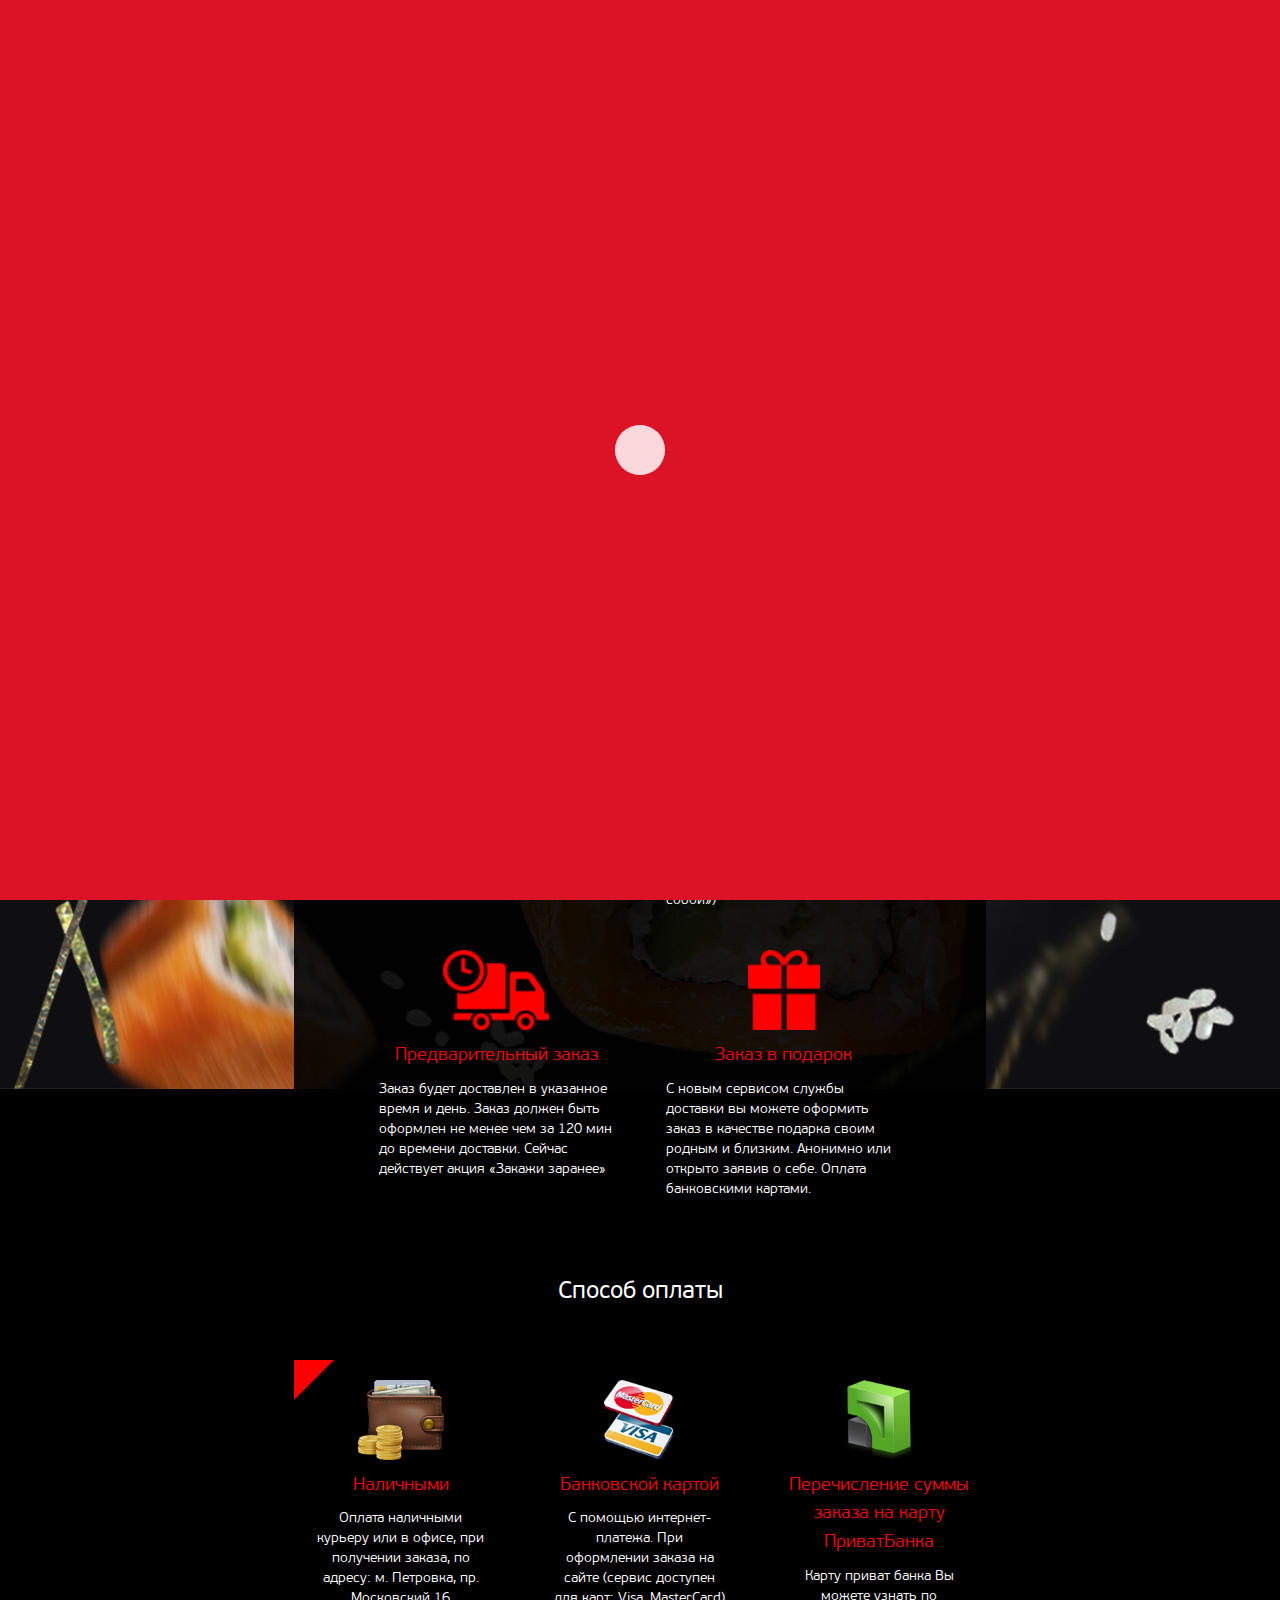
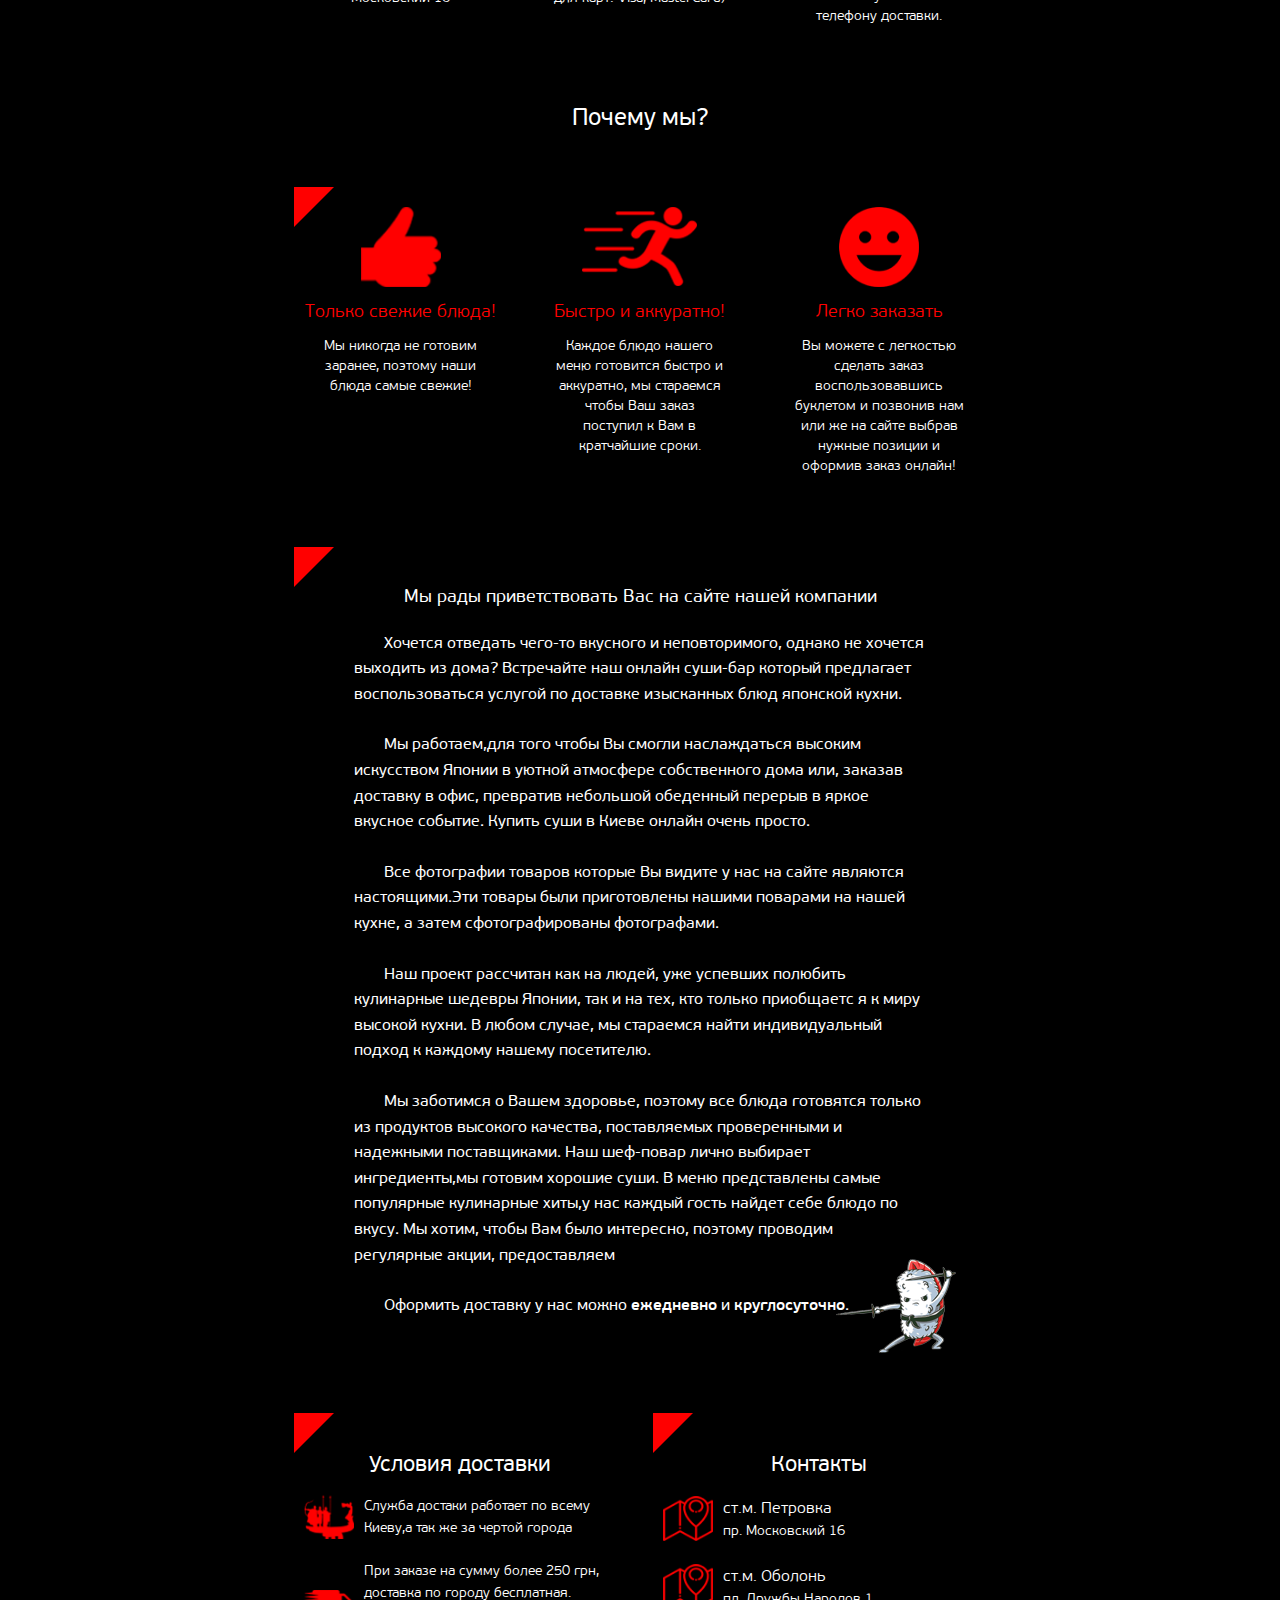
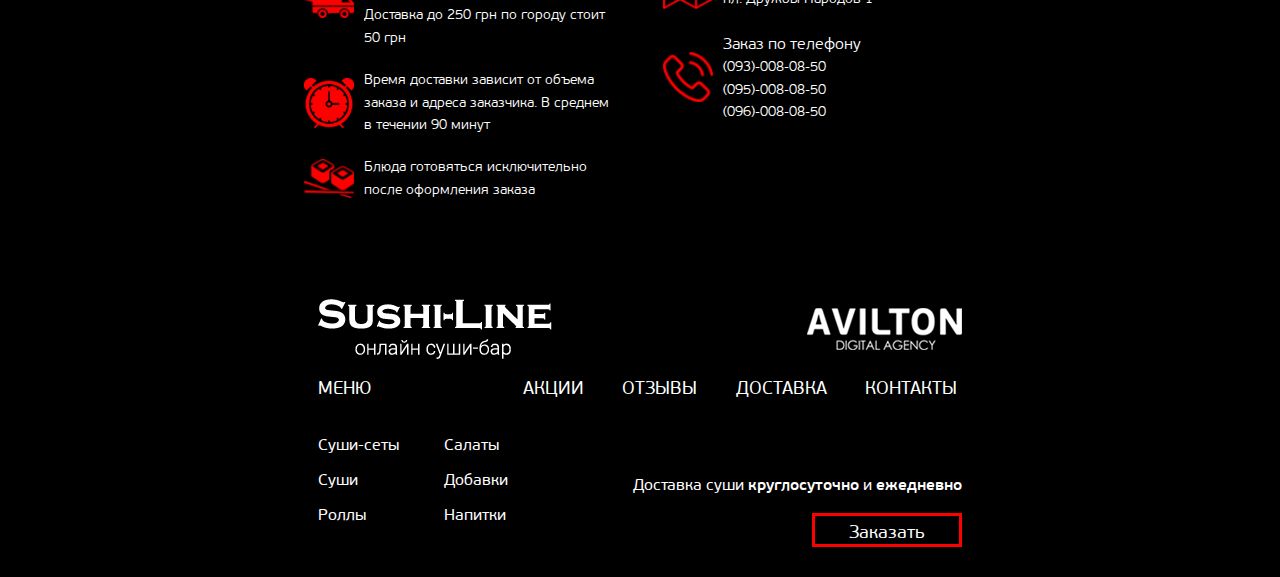
<file: delivery.html>
<!DOCTYPE html>
<html lang="ru">
  <head>
    <meta charset="utf-8">
    <title>Доставка - Sushi-line</title>
    <link href="image/favicon.png?v=2" rel="shortcut icon" type="image/x-icon">
    <link rel="stylesheet" href="css/style.min.css">
    <meta name="viewport" content="width=device-width, initial-scale=1.0">
    <meta name="robots" content="noindex, nofollow">
    <script type="text/javascript" defer src="js/app.min.js"></script>
  </head>
  <body>
    <div class="preLoader">
      <div class="preLoader__content">
        <div class="preLoader__bounce1"></div>
        <div class="preLoader__bounce2"></div>
      </div>
    </div>
    <style type="text/css">
      .preLoader{position: fixed;top: 0;bottom: 0;left: 0;right: 0;background-color: #dc1226;z-index: 9999;opacity:1;transition: opacity 1s}
      .preLoader__content{position: fixed; top: 50%; left: 50%; transform: translate(-50%, -50%);width: 50px; height: 50px;}
      .preLoader__bounce1,.preLoader__bounce2{width: 100%; height: 100%; border-radius: 50%; background-color: #fff;opacity: .6;position: absolute;top: 0;left: 0; animation: bounce 2s infinite ease-in-out;}
      .preLoader__bounce2{animation-delay: -1.0s;}
      @-webkit-keyframes bounce {0%, 100% {transform: scale(0); }50% {transform: scale(1); } }
    </style>
    <div class="wrapper">
      <header class="header">
        <div class="header__block header__block_d_n">
          <nav class="nav"><a class="nav__item nav__item_border" href="contacts.html">Магазины</a><a class="nav__item nav__item_border nav__item_border_none" href="shares.html">Акции</a></nav>
          <div class="header__delivery">
            <p class="header__delivery-item">Доставка</p>
            <p class="header__delivery-num">24/7</p>
          </div>
        </div><a class="header__logo" href="/"><img class="header__logo-big" src="image/header/logo.png"><img class="header__logo-min" src="image/header/logo-min.png"></a>
        <div class="header__block">
          <div class="header__delivery header__delivery_border">
            <p class="header__delivery-item">Доставка</p>
            <p class="header__delivery-num">24/7</p>
          </div>
          <nav class="nav"><a class="nav__item nav__item_border" href="reviews.html">Отзывы</a><a class="nav__item" href="delivery.html">Доставка</a></nav>
        </div><a class="header__cart" href="#cart">
          <div class="header__cart-content"><img src="image/sprites/cart.png" alt="cart">
            <p class="header__cart-label">10</p>
            <p class="header__cart-value">9999.99<span class="header__cart-price">грн</span></p>
          </div></a>
        <div class="header__outer-menu"><img src="image/menu-button.png"></div>
      </header>
      <div class="content">
        <aside class="left-column">
          <div class="left-column__content">
            <div class="box box_menu box_margin-bottom_20"><a href="menu.html">
                <h2 class="box__title box__title-menu">Меню</h2></a>
              <div class="menu">
                <div class="menu__item menu__item_important"><a class="menu__item_mobile" href="menu-inner.html">
                    <div class="menu__item-img"><img class="menu__item-img-desktop" src="image/menu/sets.png"><img class="menu__item-img-mob" src="image/menu/sets-mob.png"></div>
                    <p class="menu__item-txt">Суши-сеты</p>
                    <p class="menu__item-sale">-36%</p></a></div>
                <div class="menu__item"><a class="menu__item_mobile" href="menu-inner.html">
                    <div class="menu__item-img"><img class="menu__item-img-desktop" src="image/menu/rolls.png"><img class="menu__item-img-mob" src="image/menu/rolls-mob.png"></div>
                    <p class="menu__item-txt">Роллы</p></a>
                  <div class="menu__droplist"><a class="menu__droplist-item" href="#1">Нори Маки</a><a class="menu__droplist-item" href="#2">Темпура Маки</a><a class="menu__droplist-item" href="#3">Ура Маки</a></div>
                </div>
                <div class="menu__item"><a class="menu__item_mobile" href="menu-inner.html">
                    <div class="menu__item-img"><img class="menu__item-img-desktop" src="image/menu/sushi.png"><img class="menu__item-img-mob" src="image/menu/sushi-mob.png"></div>
                    <p class="menu__item-txt">Суши</p></a>
                  <div class="menu__droplist"><a class="menu__droplist-item" href="#1">Нигири</a><a class="menu__droplist-item" href="#2">Спайси Суши</a></div>
                </div>
                <div class="menu__item"><a class="menu__item_mobile" href="menu-inner.html">
                    <div class="menu__item-img"><img class="menu__item-img-desktop" src="image/menu/salats.png"><img class="menu__item-img-mob" src="image/menu/salats-mob.png"></div>
                    <p class="menu__item-txt">Салаты</p></a></div>
                <div class="menu__item"><a class="menu__item_mobile" href="menu-inner.html">
                    <div class="menu__item-img"><img class="menu__item-img-desktop" src="image/menu/adds.png"><img class="menu__item-img-mob" src="image/menu/adds-mob.png"></div>
                    <p class="menu__item-txt">Добавки</p></a></div>
                <div class="menu__item"><a class="menu__item_mobile" href="menu-inner.html">
                    <div class="menu__item-img"><img class="menu__item-img-desktop" src="image/menu/drinks.png"><img class="menu__item-img-mob" src="image/menu/drinks-mob.png"></div>
                    <p class="menu__item-txt">Напитки</p></a></div>
              </div>
            </div>
            <section class="box box_ta_c box_hidden">
              <h2 class="box__title">Ваш заказ</h2>
              <div class="box__info box__info_cart box_ta_l">
                <p class="box__info-item">Товаров: 5</p>
                <p class="box__info-item">К оплате: 1234.90 грн</p>
              </div><a class="btn" href="cart.html">Оформить заказ</a>
            </section>
            <section class="box box_margin-bottom_20 box_ta_c box_pb_0 box_hidden">
              <h2 class="box__title">Доставка</h2>
              <div class="box__info box__info_phone">
                <p class="box__operators">(093) (095) (096)</p>
                <p class="box__phone">008-08-50</p>
              </div>
            </section>
          </div>
        </aside>
        <main class="main">
          <div class="parent-caption">
            <h1 class="caption">Условия доставки</h1>
          </div>
          <div class="box box_pb_0">
            <div class="flex-block">
              <div class="flex-block__item flex-block__item_3 flex-block__item_margin-bottom_0">
                <div class="box__info box__info_car-free box__info_delivery">
                  <p class="box__title box__title_delivery">Бесплатно</p>
                  <p class="box__text">Бесплатная доставка при заказе от 250 грн. (в черте города)</p>
                </div>
              </div>
              <div class="flex-block__item flex-block__item_3 flex-block__item_margin-bottom_0">
                <div class="box__info box__info_clock box__info_delivery">
                  <p class="box__title box__title_delivery">Быстро</p>
                  <p class="box__text">Быстрая доставка в среднем до  60-90  минут,  с  момента подтверждения  заказа. О стоимости и времени доставки за город уточняйте у оператора.</p>
                </div>
              </div>
              <div class="flex-block__item flex-block__item_3 flex-block__item_margin-bottom_0">
                <div class="box__info box__info_24h box__info_delivery">
                  <p class="box__title box__title_delivery">Ежедневно</p>
                  <p class="box__text">Мы работаем без перерывов и выходных, 7 дней в неделю 24 часа в сутки.</p>
                </div>
              </div>
            </div>
          </div>
          <div class="parent-caption">
            <h2 class="caption">Типы заказов</h2>
          </div>
          <div class="box box_pb_0">
            <div class="container">
              <div class="flex-block">
                <div class="flex-block__item flex-block__item flex-block__item_2 flex-block__item_margin-bottom_0">
                  <div class="box__info box__info_car box__info_delivery">
                    <p class="box__title box__title_delivery">Доставка суши курьером</p>
                    <p class="box__text box__text_delivery">Заказывайте любым удобным способом, получайте заказ на указанный вами адрес в течение 90 мин.</p>
                  </div>
                </div>
                <div class="flex-block__item flex-block__item flex-block__item_2 flex-block__item_margin-bottom_0">
                  <div class="box__info box__info_bag box__info_delivery">
                    <p class="box__title box__title_delivery">Забрать самостоятельно</p>
                    <p class="box__text box__text_delivery">Вы можете забрать Ваш заказ самостоятельно по адресу:  м. Петровка, пр. Московский 16 (действует акция «Возьми суши с собой»)</p>
                  </div>
                </div>
                <div class="flex-block__item flex-block__item flex-block__item_2 flex-block__item_margin-bottom_0">
                  <div class="box__info box__info_time box__info_delivery">
                    <p class="box__title box__title_delivery">Предварительный заказ</p>
                    <p class="box__text box__text_delivery">Заказ будет доставлен в указанное время и день. Заказ должен быть оформлен не менее чем за 120 мин до времени доставки. Сейчас действует акция «Закажи заранее»</p>
                  </div>
                </div>
                <div class="flex-block__item flex-block__item flex-block__item_2 flex-block__item_margin-bottom_0">
                  <div class="box__info box__info_gift box__info_delivery">
                    <p class="box__title box__title_delivery">Заказ в подарок</p>
                    <p class="box__text box__text_delivery">С новым сервисом службы доставки вы можете оформить заказ в качестве подарка своим родным и близким. Анонимно или открыто заявив о себе. Оплата банковскими картами.</p>
                  </div>
                </div>
              </div>
            </div>
          </div>
          <div class="parent-caption">
            <h2 class="caption">Способ оплаты</h2>
          </div>
          <div class="box box_pb_0">
            <div class="flex-block">
              <div class="flex-block__item flex-block__item_3 flex-block__item_margin-bottom_0">
                <div class="box__info box__info_cash box__info_delivery">
                  <p class="box__title box__title_delivery">Наличными</p>
                  <p class="box__text">Оплата наличными курьеру или в офисе, при получении заказа,  по адресу: м. Петровка, пр. Московский 16</p>
                </div>
              </div>
              <div class="flex-block__item flex-block__item_3 flex-block__item_margin-bottom_0">
                <div class="box__info box__info_visa box__info_delivery">
                  <p class="box__title box__title_delivery">Банковской картой</p>
                  <p class="box__text">С помощью интернет-платежа. При оформлении заказа на сайте (сервис доступен для карт: Visa, MasterCard)</p>
                </div>
              </div>
              <div class="flex-block__item flex-block__item_3 flex-block__item_margin-bottom_0">
                <div class="box__info box__info_privat box__info_delivery">
                  <p class="box__title box__title_delivery">Перечисление суммы заказа на карту ПриватБанка</p>
                  <p class="box__text">Карту приват банка Вы можете узнать по телефону доставки.</p>
                </div>
              </div>
            </div>
          </div>
          <div class="parent-caption">
            <h2 class="caption">Почему мы?</h2>
          </div>
          <div class="box box_pb_0">
            <div class="flex-block">
              <div class="flex-block__item flex-block__item_3 flex-block__item_margin-bottom_0">
                <div class="box__info box__info_finger box__info_delivery">
                  <p class="box__title box__title_delivery">Только свежие блюда!</p>
                  <p class="box__text">Мы никогда не готовим заранее, поэтому наши блюда самые свежие!</p>
                </div>
              </div>
              <div class="flex-block__item flex-block__item_3 flex-block__item_margin-bottom_0">
                <div class="box__info box__info_run box__info_delivery">
                  <p class="box__title box__title_delivery">Быстро и аккуратно!</p>
                  <p class="box__text">Каждое блюдо нашего меню готовится быстро и аккуратно, мы стараемся чтобы Ваш заказ поступил к Вам в кратчайшие сроки.</p>
                </div>
              </div>
              <div class="flex-block__item flex-block__item_3 flex-block__item_margin-bottom_0">
                <div class="box__info box__info_smile box__info_delivery">
                  <p class="box__title box__title_delivery">Легко заказать</p>
                  <p class="box__text">Вы можете с легкостью сделать заказ воспользовавшись буклетом и позвонив нам или же на сайте выбрав нужные позиции и оформив заказ онлайн!</p>
                </div>
              </div>
            </div>
          </div>
          <section class="box" data-mobile="no">
            <h2 class="box__title box__title_f_18 box__title_tt_n box__title_paddings">Мы рады приветствовать Вас на сайте нашей компании</h2>
            <p class="box__paragraph">
              <span class="box__paragraph-space">Хочется</span> отведать чего-то вкусного и неповторимого, однако  не хочется  выходить  из  дома?
              Встречайте наш  онлайн  суши-бар  который  предлагает  воспользоваться  услугой  по  доставке
              изысканных  блюд японской кухни.
            </p>
            <p class="box__paragraph">
              <span class="box__paragraph-space">Мы</span> работаем,для того чтобы Вы смогли наслаждаться высоким искусством Японии в уютной
              атмосфере собственного  дома или, заказав  доставку в офис,  превратив  небольшой обеденный
              перерыв в  яркое вкусное событие. Купить суши в Киеве онлайн очень просто.
            </p>
            <p class="box__paragraph">
              <span class="box__paragraph-space">Все</span> фотографии товаров которые Вы видите у нас на сайте являются настоящими.Эти товары
              были приготовлены нашими поварами на нашей кухне, а затем  сфотографированы фотографами.
            </p>
            <p class="box__paragraph">
              <span class="box__paragraph-space">Наш</span> проект рассчитан как на людей, уже успевших полюбить  кулинарные  шедевры  Японии,
              так и  на  тех, кто только приобщаетс я к миру высокой кухни. В любом случае, мы стараемся
              найти  индивидуальный подход к каждому нашему посетителю.
            </p>
            <p class="box__paragraph">
              <span class="box__paragraph-space">Мы</span> заботимся о Вашем здоровье, поэтому все блюда готовятся только из продуктов
              высокого  качества, поставляемых проверенными и надежными поставщиками.  Наш шеф-повар
              лично выбирает ингредиенты,мы готовим хорошие суши. В меню представлены самые популярные
              кулинарные  хиты,у нас каждый гость найдет себе блюдо по вкусу. Мы  хотим, чтобы  Вам  было
              интересно, поэтому проводим регулярные акции, предоставляем
            </p>
            <p class="box__paragraph"><span class="box__paragraph-space">Оформить</span> доставку у нас можно <strong>ежедневно</strong> и <strong>круглосуточно</strong>.</p><img class="box_ninja" src="image/ninja.png">
          </section>
          <div class="flex-block" data-mobile="no">
            <section class="box flex-block__item box_pb_0">
              <h2 class="box__title box__title_tt_n box__title_paddings">Условия доставки</h2>
              <p class="box__info box__info_bigger box__info_monument">Служба достаки работает по всему Киеву,а так же за чертой города</p>
              <p class="box__info box__info_bigger box__info_car">При заказе на сумму более 250 грн, доставка по городу бесплатная. Доставка до 250 грн по городу стоит 50 грн</p>
              <p class="box__info box__info_bigger box__info_clock">Время доставки зависит от объема заказа и адреса заказчика. В среднем в течении 90 минут</p>
              <p class="box__info box__info_bigger box__info_sushi">Блюда готовяться исключительно после оформления заказа</p>
            </section>
            <section class="box flex-block__item box_pb_0">
              <h2 class="box__title box__title_tt_n box__title_paddings">Контакты</h2>
              <div class="box__info box__info_bigger box__info_map">
                <h3 class="box__info-title">ст.м. Петровка</h3>
                <address class="box__info-item">пр. Московский 16</address>
              </div>
              <div class="box__info box__info_bigger box__info_map">
                <h3 class="box__info-title">ст.м. Оболонь</h3>
                <address class="box__info-item">пл. Дружбы Народов 1</address>
              </div>
              <div class="box__info box__info_bigger box__info_phone">
                <h3 class="box__info-title">Заказ по телефону</h3><a class="box__info-item link" href="tel:+380930080850">(093)-008-08-50</a><br><a class="box__info-item link" href="tel:+380950080850">(095)-008-08-50</a><br><a class="box__info-item link" href="tel:+380960080850">(096)-008-08-50</a>
              </div>
            </section>
          </div>
        </main>
        <aside class="right-column">
          <div class="right-column__content">
            <section class="box box_margin-bottom_20 box_ta_c box_pb_0">
              <h2 class="box__title">Доставка</h2>
              <div class="box__info box__info_phone">
                <p class="box__operators">(093) (095) (096)</p>
                <p class="box__phone">008-08-50</p>
              </div>
            </section>
            <section class="box box_margin-bottom_20 box_ta_c">
              <h2 class="box__title">Ваш заказ</h2>
              <div class="box__info box__info_cart box_ta_l">
                <p class="box__info-item">Товаров: 5</p>
                <p class="box__info-item">К оплате: 1234.90 грн</p>
              </div><a class="btn" href="cart.html">Оформить заказ</a>
            </section>
            <section class="box box_margin-bottom_20 box_pb_0">
              <h2 class="box__title">Магазины</h2>
              <div class="box__info box__info_map box__info_line box__info_mt_20">
                <h3 class="box__info-title box__info-title_fz_22">ст.м. Петровка</h3>
                <address class="box__info-item box__info-item_fz_16">пр. Московский 16</address>
              </div>
              <div class="box__info box__info_map">
                <h3 class="box__info-title box__info-title_fz_22">ст.м. Оболонь</h3>
                <address class="box__info-item box__info-item_fz_16">пл. Дружбы Народов 1</address>
              </div>
            </section>
          </div>
        </aside>
      </div>
      <footer class="footer">
        <div class="footer__wrapper">
          <div class="footer__logo"><img src="image/logos/sushi.png"><a href="//www.avilton.com"><img src="image/logos/avilton.png"></a></div>
          <div class="footer__content">
            <nav class="footer__menu">
              <h2 class="footer__menu-link"><a class="link" href="#">Меню</a></h2>
              <div class="footer__menu-list"><a class="link footer__menu-item" href="#1">Суши-сеты</a><a class="link footer__menu-item" href="#2">Суши</a><a class="link footer__menu-item" href="#3">Роллы</a><a class="link footer__menu-item" href="#4">Салаты</a><a class="link footer__menu-item" href="#5">Добавки</a><a class="link footer__menu-item" href="#6">Напитки</a></div>
            </nav>
            <div class="footer__block">
              <nav class="footer__block-links"><a class="link footer__link" href="">Акции</a><a class="link footer__link" href="">Отзывы</a><a class="link footer__link" href="">Доставка</a><a class="link footer__link" href="">Контакты</a></nav>
              <div class="footer__info">
                <p class="footer__info-item">Доставка суши <strong>круглосуточно</strong> и <strong>ежедневно</strong></p>
                <button class="btn btn_form" type="button">Заказать</button>
              </div>
            </div>
          </div>
        </div>
      </footer>
    </div>
    <div class="outer-menu"><a class="outer-menu__item link" href="menu.html">Меню</a><a class="outer-menu__item link" href="contacts.html">Магазины</a><a class="outer-menu__item link" href="shares.html">Акции</a><a class="outer-menu__item link" href="reviews.html">Отзывы</a><a class="outer-menu__item link" href="delivery.html">Доставка</a><a class="outer-menu__item link" href="cart.html">Корзина</a>
      <p class="outer-menu__title">Контакты</p><a class="outer-menu__item outer-menu__item-img outer-menu__item-phone link" href="tel:+380930080850">(093)-008-08-50</a><a class="outer-menu__item outer-menu__item-img outer-menu__item-phone link" href="tel:+380950080850">(095)-008-08-50</a><a class="outer-menu__item outer-menu__item-img outer-menu__item-phone link" href="tel:+380960080850">(096)-008-08-50</a>
      <p class="outer-menu__item outer-menu__item-img outer-menu__item-map">ст.м. Петровка<br>пр. Московский 16</p>
      <p class="outer-menu__item outer-menu__item-img outer-menu__item-map">ст.м. Оболонь<br>пл. Дружбы Народов 1</p>
    </div>
    <div class="pop-up">
      <div class="pop-up__window"></div>
      <div class="pop-up__img"><img src="image/products/assorti.png" alt="assorti"></div>
      <div class="pop-up__form">
        <form class="box">
          <h2 class="pop-up__form-title">Заказать</h2>
          <label class="pop-up__form-label">Ваше имя
            <input class="pop-up__form-input" type="text">
          </label>
          <label class="pop-up__form-label">Ваш номер телефона
            <input class="pop-up__form-input" type="text">
          </label>
          <button class="btn">Отправить</button>
        </form>
      </div>
    </div>
  </body>
</html>
</file>
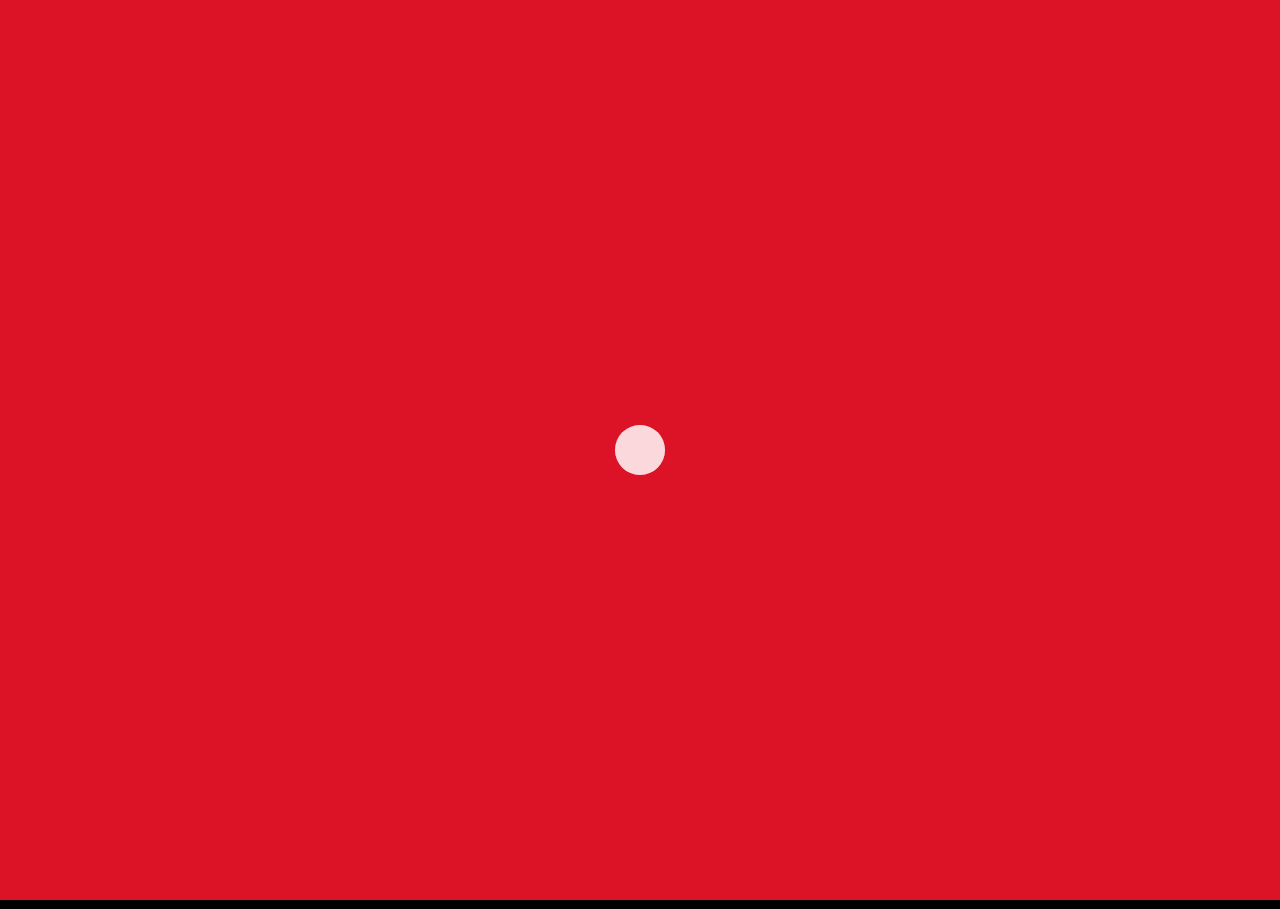
<file: developer.html>
<!DOCTYPE html>
<html lang="ru">
  <head>
    <meta charset="utf-8">
    <title>Страница в разработке - Sushi-line</title>
    <link href="image/favicon.png?v=2" rel="shortcut icon" type="image/x-icon">
    <link rel="stylesheet" href="css/style.min.css">
    <meta name="viewport" content="width=device-width, initial-scale=1.0">
    <meta name="robots" content="noindex, nofollow">
    <script type="text/javascript" defer src="js/app.min.js"></script>
  </head>
  <body>
    <div class="preLoader">
      <div class="preLoader__content">
        <div class="preLoader__bounce1"></div>
        <div class="preLoader__bounce2"></div>
      </div>
    </div>
    <style type="text/css">
      .preLoader{position: fixed;top: 0;bottom: 0;left: 0;right: 0;background-color: #dc1226;z-index: 9999;opacity:1;transition: opacity 1s}
      .preLoader__content{position: fixed; top: 50%; left: 50%; transform: translate(-50%, -50%);width: 50px; height: 50px;}
      .preLoader__bounce1,.preLoader__bounce2{width: 100%; height: 100%; border-radius: 50%; background-color: #fff;opacity: .6;position: absolute;top: 0;left: 0; animation: bounce 2s infinite ease-in-out;}
      .preLoader__bounce2{animation-delay: -1.0s;}
      @-webkit-keyframes bounce {0%, 100% {transform: scale(0); }50% {transform: scale(1); } }
    </style>
    <div class="wrapper wrapper_error">
      <header class="header">
        <div class="header__block header__block_d_n">
          <nav class="nav"><a class="nav__item nav__item_border" href="contacts.html">Магазины</a><a class="nav__item nav__item_border nav__item_border_none" href="shares.html">Акции</a></nav>
          <div class="header__delivery">
            <p class="header__delivery-item">Доставка</p>
            <p class="header__delivery-num">24/7</p>
          </div>
        </div><a class="header__logo" href="/"><img class="header__logo-big" src="image/header/logo.png"><img class="header__logo-min" src="image/header/logo-min.png"></a>
        <div class="header__block">
          <div class="header__delivery header__delivery_border">
            <p class="header__delivery-item">Доставка</p>
            <p class="header__delivery-num">24/7</p>
          </div>
          <nav class="nav"><a class="nav__item nav__item_border" href="reviews.html">Отзывы</a><a class="nav__item" href="delivery.html">Доставка</a></nav>
        </div><a class="header__cart" href="#cart">
          <div class="header__cart-content"><img src="image/sprites/cart.png" alt="cart">
            <p class="header__cart-label">10</p>
            <p class="header__cart-value">9999.99<span class="header__cart-price">грн</span></p>
          </div></a>
        <div class="header__outer-menu"><img src="image/menu-button.png"></div>
      </header>
      <div class="content">
        <div class="main">
          <div class="error">
            <p class="error__text">Страница в разработке</p>
            <button class="btn btn_error">Вернуться на главную</button>
          </div>
        </div>
      </div>
      <footer class="footer">
        <div class="footer__wrapper">
          <div class="footer__logo"><img src="image/logos/sushi.png"><a href="//www.avilton.com"><img src="image/logos/avilton.png"></a></div>
          <div class="footer__content">
            <nav class="footer__menu">
              <h2 class="footer__menu-link"><a class="link" href="#">Меню</a></h2>
              <div class="footer__menu-list"><a class="link footer__menu-item" href="#1">Суши-сеты</a><a class="link footer__menu-item" href="#2">Суши</a><a class="link footer__menu-item" href="#3">Роллы</a><a class="link footer__menu-item" href="#4">Салаты</a><a class="link footer__menu-item" href="#5">Добавки</a><a class="link footer__menu-item" href="#6">Напитки</a></div>
            </nav>
            <div class="footer__block">
              <nav class="footer__block-links"><a class="link footer__link" href="">Акции</a><a class="link footer__link" href="">Отзывы</a><a class="link footer__link" href="">Доставка</a><a class="link footer__link" href="">Контакты</a></nav>
              <div class="footer__info">
                <p class="footer__info-item">Доставка суши <strong>круглосуточно</strong> и <strong>ежедневно</strong></p>
                <button class="btn btn_form" type="button">Заказать</button>
              </div>
            </div>
          </div>
        </div>
      </footer>
    </div>
    <div class="outer-menu"><a class="outer-menu__item link" href="menu.html">Меню</a><a class="outer-menu__item link" href="contacts.html">Магазины</a><a class="outer-menu__item link" href="shares.html">Акции</a><a class="outer-menu__item link" href="reviews.html">Отзывы</a><a class="outer-menu__item link" href="delivery.html">Доставка</a><a class="outer-menu__item link" href="cart.html">Корзина</a>
      <p class="outer-menu__title">Контакты</p><a class="outer-menu__item outer-menu__item-img outer-menu__item-phone link" href="tel:+380930080850">(093)-008-08-50</a><a class="outer-menu__item outer-menu__item-img outer-menu__item-phone link" href="tel:+380950080850">(095)-008-08-50</a><a class="outer-menu__item outer-menu__item-img outer-menu__item-phone link" href="tel:+380960080850">(096)-008-08-50</a>
      <p class="outer-menu__item outer-menu__item-img outer-menu__item-map">ст.м. Петровка<br>пр. Московский 16</p>
      <p class="outer-menu__item outer-menu__item-img outer-menu__item-map">ст.м. Оболонь<br>пл. Дружбы Народов 1</p>
    </div>
    <div class="pop-up">
      <div class="pop-up__window"></div>
      <div class="pop-up__img"><img src="image/products/assorti.png" alt="assorti"></div>
      <div class="pop-up__form">
        <form class="box">
          <h2 class="pop-up__form-title">Заказать</h2>
          <label class="pop-up__form-label">Ваше имя
            <input class="pop-up__form-input" type="text">
          </label>
          <label class="pop-up__form-label">Ваш номер телефона
            <input class="pop-up__form-input" type="text">
          </label>
          <button class="btn">Отправить</button>
        </form>
      </div>
    </div>
  </body>
</html>
</file>
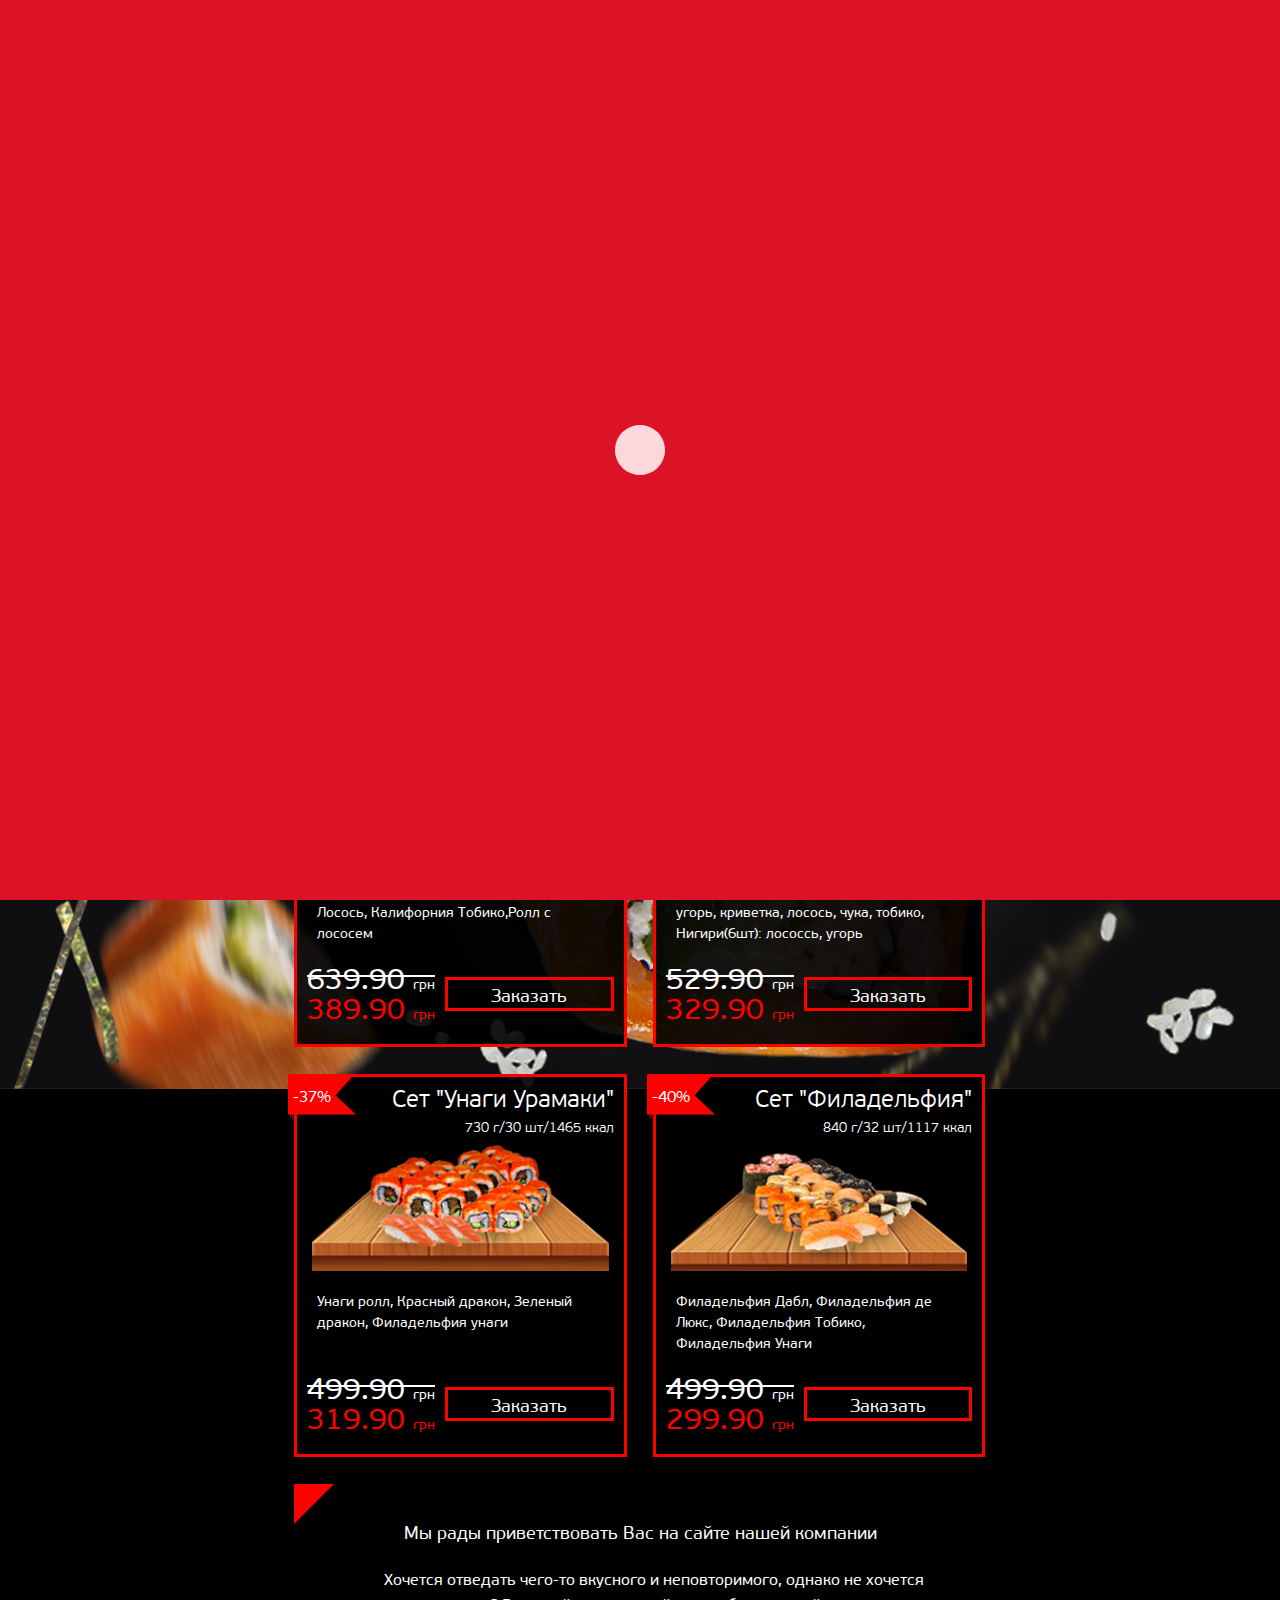
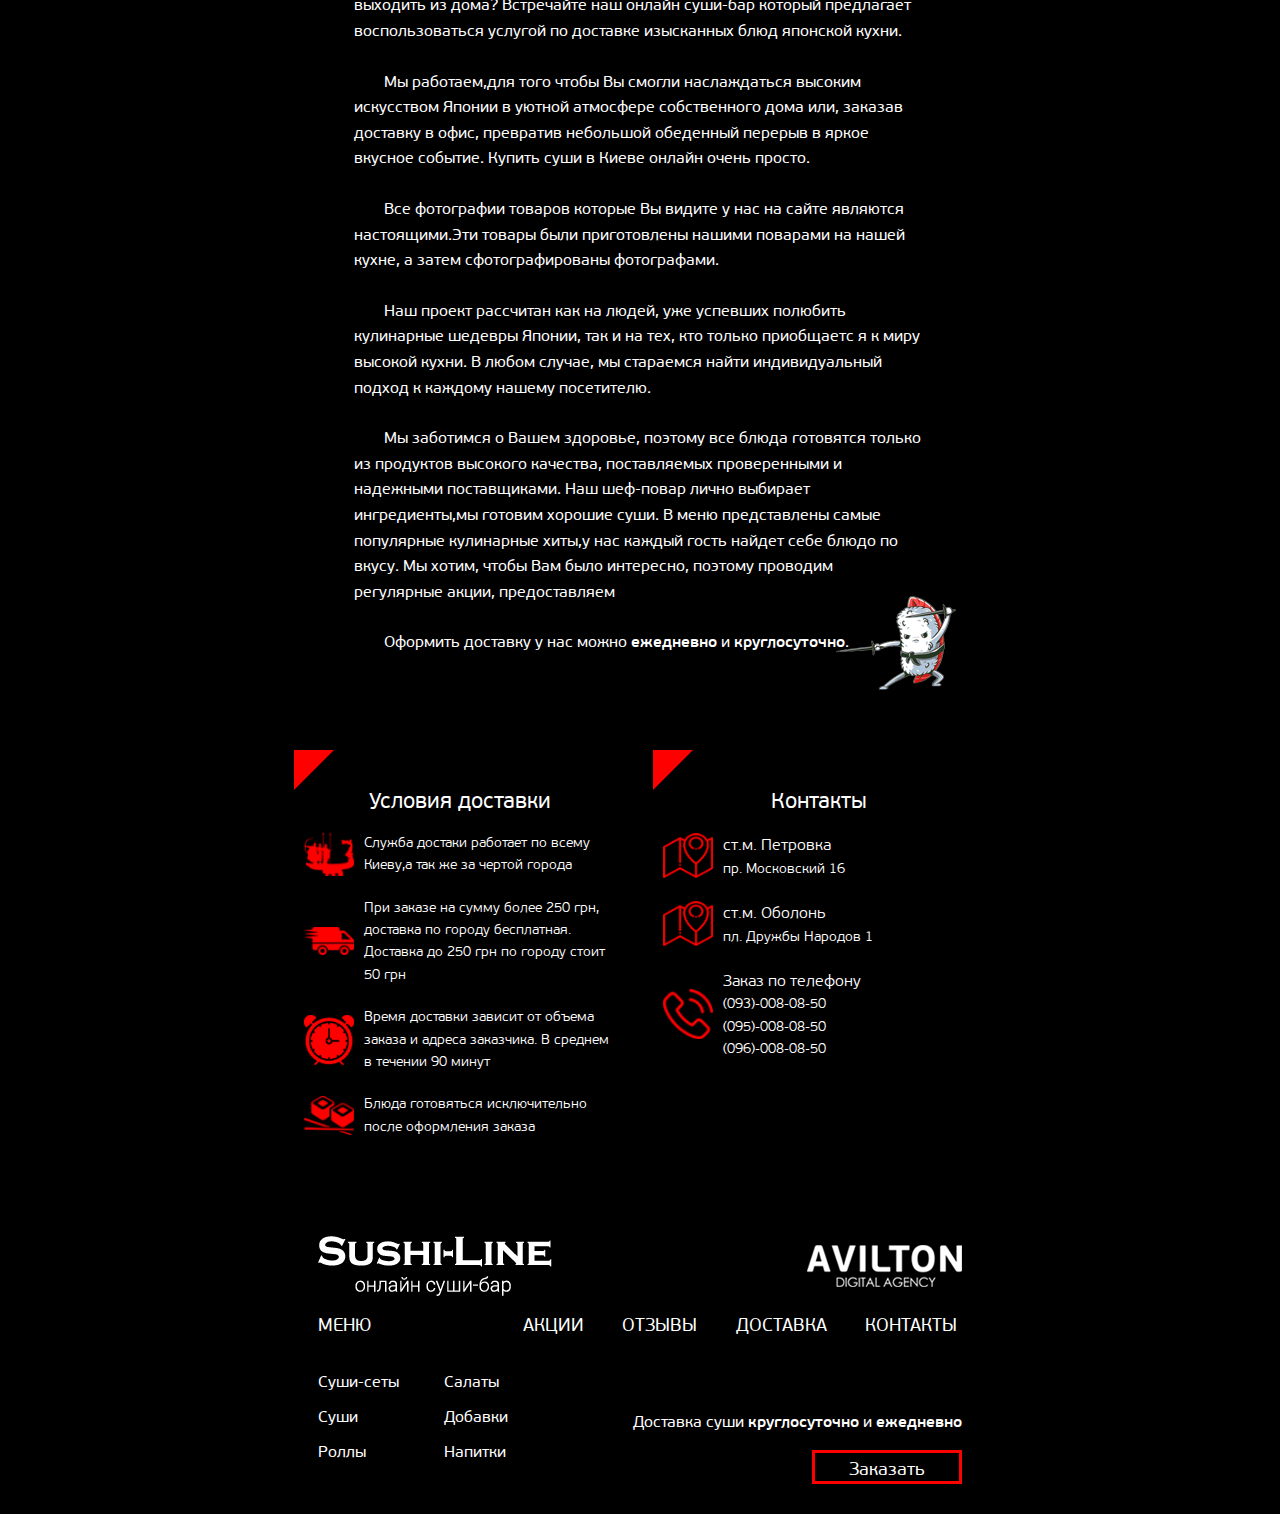
<file: menu-inner.html>
<!DOCTYPE html>
<html lang="ru">
  <head>
    <meta charset="utf-8">
    <title>Суши-сеты - Sushi-line</title>
    <link href="image/favicon.png?v=2" rel="shortcut icon" type="image/x-icon">
    <link rel="stylesheet" href="css/style.min.css">
    <meta name="viewport" content="width=device-width, initial-scale=1.0">
    <meta name="robots" content="noindex, nofollow">
    <script type="text/javascript" defer src="js/app.min.js"></script>
  </head>
  <body>
    <div class="preLoader">
      <div class="preLoader__content">
        <div class="preLoader__bounce1"></div>
        <div class="preLoader__bounce2"></div>
      </div>
    </div>
    <style type="text/css">
      .preLoader{position: fixed;top: 0;bottom: 0;left: 0;right: 0;background-color: #dc1226;z-index: 9999;opacity:1;transition: opacity 1s}
      .preLoader__content{position: fixed; top: 50%; left: 50%; transform: translate(-50%, -50%);width: 50px; height: 50px;}
      .preLoader__bounce1,.preLoader__bounce2{width: 100%; height: 100%; border-radius: 50%; background-color: #fff;opacity: .6;position: absolute;top: 0;left: 0; animation: bounce 2s infinite ease-in-out;}
      .preLoader__bounce2{animation-delay: -1.0s;}
      @-webkit-keyframes bounce {0%, 100% {transform: scale(0); }50% {transform: scale(1); } }
    </style>
    <div class="wrapper">
      <header class="header">
        <div class="header__block header__block_d_n">
          <nav class="nav"><a class="nav__item nav__item_border" href="contacts.html">Магазины</a><a class="nav__item nav__item_border nav__item_border_none" href="shares.html">Акции</a></nav>
          <div class="header__delivery">
            <p class="header__delivery-item">Доставка</p>
            <p class="header__delivery-num">24/7</p>
          </div>
        </div><a class="header__logo" href="/"><img class="header__logo-big" src="image/header/logo.png"><img class="header__logo-min" src="image/header/logo-min.png"></a>
        <div class="header__block">
          <div class="header__delivery header__delivery_border">
            <p class="header__delivery-item">Доставка</p>
            <p class="header__delivery-num">24/7</p>
          </div>
          <nav class="nav"><a class="nav__item nav__item_border" href="reviews.html">Отзывы</a><a class="nav__item" href="delivery.html">Доставка</a></nav>
        </div><a class="header__cart" href="#cart">
          <div class="header__cart-content"><img src="image/sprites/cart.png" alt="cart">
            <p class="header__cart-label">10</p>
            <p class="header__cart-value">9999.99<span class="header__cart-price">грн</span></p>
          </div></a>
        <div class="header__outer-menu"><img src="image/menu-button.png"></div>
      </header>
      <div class="content">
        <aside class="left-column">
          <div class="left-column__content">
            <div class="box box_menu box_margin-bottom_20"><a href="menu.html">
                <h2 class="box__title box__title-menu">Меню</h2></a>
              <div class="menu">
                <div class="menu__item menu__item_important"><a class="menu__item_mobile" href="menu-inner.html">
                    <div class="menu__item-img"><img class="menu__item-img-desktop" src="image/menu/sets.png"><img class="menu__item-img-mob" src="image/menu/sets-mob.png"></div>
                    <p class="menu__item-txt">Суши-сеты</p>
                    <p class="menu__item-sale">-36%</p></a></div>
                <div class="menu__item"><a class="menu__item_mobile" href="menu-inner.html">
                    <div class="menu__item-img"><img class="menu__item-img-desktop" src="image/menu/rolls.png"><img class="menu__item-img-mob" src="image/menu/rolls-mob.png"></div>
                    <p class="menu__item-txt">Роллы</p></a>
                  <div class="menu__droplist"><a class="menu__droplist-item" href="#1">Нори Маки</a><a class="menu__droplist-item" href="#2">Темпура Маки</a><a class="menu__droplist-item" href="#3">Ура Маки</a></div>
                </div>
                <div class="menu__item"><a class="menu__item_mobile" href="menu-inner.html">
                    <div class="menu__item-img"><img class="menu__item-img-desktop" src="image/menu/sushi.png"><img class="menu__item-img-mob" src="image/menu/sushi-mob.png"></div>
                    <p class="menu__item-txt">Суши</p></a>
                  <div class="menu__droplist"><a class="menu__droplist-item" href="#1">Нигири</a><a class="menu__droplist-item" href="#2">Спайси Суши</a></div>
                </div>
                <div class="menu__item"><a class="menu__item_mobile" href="menu-inner.html">
                    <div class="menu__item-img"><img class="menu__item-img-desktop" src="image/menu/salats.png"><img class="menu__item-img-mob" src="image/menu/salats-mob.png"></div>
                    <p class="menu__item-txt">Салаты</p></a></div>
                <div class="menu__item"><a class="menu__item_mobile" href="menu-inner.html">
                    <div class="menu__item-img"><img class="menu__item-img-desktop" src="image/menu/adds.png"><img class="menu__item-img-mob" src="image/menu/adds-mob.png"></div>
                    <p class="menu__item-txt">Добавки</p></a></div>
                <div class="menu__item"><a class="menu__item_mobile" href="menu-inner.html">
                    <div class="menu__item-img"><img class="menu__item-img-desktop" src="image/menu/drinks.png"><img class="menu__item-img-mob" src="image/menu/drinks-mob.png"></div>
                    <p class="menu__item-txt">Напитки</p></a></div>
              </div>
            </div>
            <section class="box box_ta_c box_hidden">
              <h2 class="box__title">Ваш заказ</h2>
              <div class="box__info box__info_cart box_ta_l">
                <p class="box__info-item">Товаров: 5</p>
                <p class="box__info-item">К оплате: 1234.90 грн</p>
              </div><a class="btn" href="cart.html">Оформить заказ</a>
            </section>
            <section class="box box_margin-bottom_20 box_ta_c box_pb_0 box_hidden">
              <h2 class="box__title">Доставка</h2>
              <div class="box__info box__info_phone">
                <p class="box__operators">(093) (095) (096)</p>
                <p class="box__phone">008-08-50</p>
              </div>
            </section>
          </div>
        </aside>
        <main class="main">
          <div class="breadcrumbs" data-mobile="no">
            <ul class="breadcrumbs__content">
              <li class="breadcrumbs__item"><a href="#1">Главная</a></li>
              <li class="breadcrumbs__item"><a href="#2">Меню</a></li>
              <li class="breadcrumbs__item"><a href="#3">Суши-сеты</a></li>
            </ul>
          </div>
          <h1 class="caption caption_triangles">Наборы</h1>
          <div class="flex-block">
            <article class="flex-block__item product">
              <h3 class="product__title"><a href="#0">Сет &quot;Ассорти&quot;</a></h3>
              <p class="product__info">817 г/38 шт/1352 ккал</p>
              <div class="product__img"><img class="zoom-picture" src="image/products/assorti.png"></div>
              <p class="product__consist">Футумак Лосось, Калифорния Тобико, Филадельфия Лосось, Калифорния Краб</p>
              <div class="product__block">
                <div class="product__price">
                  <p class="product__price-old">389.90 <span class="product__price-old_fz_14">грн</span></p>
                  <p class="product__price-new">249.90 <span class="product__price-old_fz_14">грн</span></p>
                </div>
                <button class="btn btn_product">Заказать</button>
              </div>
              <p class="product__label">-36%</p>
            </article>
            <article class="flex-block__item product">
              <h3 class="product__title"><a href="#1">Сет &quot;Калифорнийский&quot;</a></h3>
              <p class="product__info">1100 г/44 шт/2014 ккал</p>
              <div class="product__img"><img class="zoom-picture" src="image/products/californ.png"></div>
              <p class="product__consist">Зеленый дракон, Футумак Лосось, Калифорния Тобико, Филадельфия Де Люкс, Калифорния Краб</p>
              <div class="product__block">
                <div class="product__price">
                  <p class="product__price-old">529.90 <span class="product__price-old_fz_14">грн</span></p>
                  <p class="product__price-new">329.90 <span class="product__price-old_fz_14">грн</span></p>
                </div>
                <button class="btn btn_product">Заказать</button>
              </div>
              <p class="product__label">-38%</p>
            </article>
            <article class="flex-block__item product">
              <h3 class="product__title"><a href="#2">Сет &quot;Сяке Урамаки&quot;</a></h3>
              <p class="product__info">1155 г/46 шт/1909 ккал</p>
              <div class="product__img"><img class="zoom-picture" src="image/products/syake.png"></div>
              <p class="product__consist">Красный дракон, Филадельфия Тобико, Филадельфия де Люкс, Филадельфия Лосось, Калифорния Тобико,Ролл с лососем</p>
              <div class="product__block">
                <div class="product__price">
                  <p class="product__price-old">639.90 <span class="product__price-old_fz_14">грн</span></p>
                  <p class="product__price-new">389.90 <span class="product__price-old_fz_14">грн</span></p>
                </div>
                <button class="btn btn_product">Заказать</button>
              </div>
              <p class="product__label">-39%</p>
            </article>
            <article class="flex-block__item product">
              <h3 class="product__title"><a href="#3">Сет &quot;Большой куш&quot;</a></h3>
              <p class="product__info">1610 г/56 шт</p>
              <div class="product__img"><img class="zoom-picture" src="image/products/bolshoi.png"></div>
              <p class="product__consist">Филадельфия Vip, Тигровая, Экзотик, Ассорти, Острый тунец, Гунканы (10 шт): угорь, криветка, лосось, чука, тобико, Нигири(6шт): лососсь, угорь</p>
              <div class="product__block">
                <div class="product__price">
                  <p class="product__price-old">529.90 <span class="product__price-old_fz_14">грн</span></p>
                  <p class="product__price-new">329.90 <span class="product__price-old_fz_14">грн</span></p>
                </div>
                <button class="btn btn_product">Заказать</button>
              </div>
              <p class="product__label">-39%</p>
            </article>
            <article class="flex-block__item product">
              <h3 class="product__title"><a href="#4">Сет &quot;Унаги Урамаки&quot;</a></h3>
              <p class="product__info">730 г/30 шт/1465 ккал</p>
              <div class="product__img"><img class="zoom-picture" src="image/products/ynagi.png"></div>
              <p class="product__consist">Унаги ролл, Красный дракон, Зеленый дракон, Филадельфия унаги</p>
              <div class="product__block">
                <div class="product__price">
                  <p class="product__price-old">499.90 <span class="product__price-old_fz_14">грн</span></p>
                  <p class="product__price-new">319.90 <span class="product__price-old_fz_14">грн</span></p>
                </div>
                <button class="btn btn_product">Заказать</button>
              </div>
              <p class="product__label">-37%</p>
            </article>
            <article class="flex-block__item product">
              <h3 class="product__title"><a href="#5">Сет &quot;Филадельфия&quot;</a></h3>
              <p class="product__info">840 г/32 шт/1117 ккал</p>
              <div class="product__img"><img class="zoom-picture" src="image/products/filad.png"></div>
              <p class="product__consist">Филадельфия Дабл, Филадельфия де Люкс, Филадельфия Тобико, Филадельфия Унаги</p>
              <div class="product__block">
                <div class="product__price">
                  <p class="product__price-old">499.90 <span class="product__price-old_fz_14">грн</span></p>
                  <p class="product__price-new">299.90 <span class="product__price-old_fz_14">грн</span></p>
                </div>
                <button class="btn btn_product">Заказать</button>
              </div>
              <p class="product__label">-40%</p>
            </article>
          </div>
          <section class="box" data-mobile="no">
            <h2 class="box__title box__title_f_18 box__title_tt_n box__title_paddings">Мы рады приветствовать Вас на сайте нашей компании</h2>
            <p class="box__paragraph">
              <span class="box__paragraph-space">Хочется</span> отведать чего-то вкусного и неповторимого, однако  не хочется  выходить  из  дома?
              Встречайте наш  онлайн  суши-бар  который  предлагает  воспользоваться  услугой  по  доставке
              изысканных  блюд японской кухни.
            </p>
            <p class="box__paragraph">
              <span class="box__paragraph-space">Мы</span> работаем,для того чтобы Вы смогли наслаждаться высоким искусством Японии в уютной
              атмосфере собственного  дома или, заказав  доставку в офис,  превратив  небольшой обеденный
              перерыв в  яркое вкусное событие. Купить суши в Киеве онлайн очень просто.
            </p>
            <p class="box__paragraph">
              <span class="box__paragraph-space">Все</span> фотографии товаров которые Вы видите у нас на сайте являются настоящими.Эти товары
              были приготовлены нашими поварами на нашей кухне, а затем  сфотографированы фотографами.
            </p>
            <p class="box__paragraph">
              <span class="box__paragraph-space">Наш</span> проект рассчитан как на людей, уже успевших полюбить  кулинарные  шедевры  Японии,
              так и  на  тех, кто только приобщаетс я к миру высокой кухни. В любом случае, мы стараемся
              найти  индивидуальный подход к каждому нашему посетителю.
            </p>
            <p class="box__paragraph">
              <span class="box__paragraph-space">Мы</span> заботимся о Вашем здоровье, поэтому все блюда готовятся только из продуктов
              высокого  качества, поставляемых проверенными и надежными поставщиками.  Наш шеф-повар
              лично выбирает ингредиенты,мы готовим хорошие суши. В меню представлены самые популярные
              кулинарные  хиты,у нас каждый гость найдет себе блюдо по вкусу. Мы  хотим, чтобы  Вам  было
              интересно, поэтому проводим регулярные акции, предоставляем
            </p>
            <p class="box__paragraph"><span class="box__paragraph-space">Оформить</span> доставку у нас можно <strong>ежедневно</strong> и <strong>круглосуточно</strong>.</p><img class="box_ninja" src="image/ninja.png">
          </section>
          <div class="flex-block" data-mobile="no">
            <section class="box flex-block__item box_pb_0">
              <h2 class="box__title box__title_tt_n box__title_paddings">Условия доставки</h2>
              <p class="box__info box__info_bigger box__info_monument">Служба достаки работает по всему Киеву,а так же за чертой города</p>
              <p class="box__info box__info_bigger box__info_car">При заказе на сумму более 250 грн, доставка по городу бесплатная. Доставка до 250 грн по городу стоит 50 грн</p>
              <p class="box__info box__info_bigger box__info_clock">Время доставки зависит от объема заказа и адреса заказчика. В среднем в течении 90 минут</p>
              <p class="box__info box__info_bigger box__info_sushi">Блюда готовяться исключительно после оформления заказа</p>
            </section>
            <section class="box flex-block__item box_pb_0">
              <h2 class="box__title box__title_tt_n box__title_paddings">Контакты</h2>
              <div class="box__info box__info_bigger box__info_map">
                <h3 class="box__info-title">ст.м. Петровка</h3>
                <address class="box__info-item">пр. Московский 16</address>
              </div>
              <div class="box__info box__info_bigger box__info_map">
                <h3 class="box__info-title">ст.м. Оболонь</h3>
                <address class="box__info-item">пл. Дружбы Народов 1</address>
              </div>
              <div class="box__info box__info_bigger box__info_phone">
                <h3 class="box__info-title">Заказ по телефону</h3><a class="box__info-item link" href="tel:+380930080850">(093)-008-08-50</a><br><a class="box__info-item link" href="tel:+380950080850">(095)-008-08-50</a><br><a class="box__info-item link" href="tel:+380960080850">(096)-008-08-50</a>
              </div>
            </section>
          </div>
        </main>
        <aside class="right-column">
          <div class="right-column__content">
            <section class="box box_margin-bottom_20 box_ta_c box_pb_0">
              <h2 class="box__title">Доставка</h2>
              <div class="box__info box__info_phone">
                <p class="box__operators">(093) (095) (096)</p>
                <p class="box__phone">008-08-50</p>
              </div>
            </section>
            <section class="box box_margin-bottom_20 box_ta_c">
              <h2 class="box__title">Ваш заказ</h2>
              <div class="box__info box__info_cart box_ta_l">
                <p class="box__info-item">Товаров: 5</p>
                <p class="box__info-item">К оплате: 1234.90 грн</p>
              </div><a class="btn" href="cart.html">Оформить заказ</a>
            </section>
            <section class="box box_margin-bottom_20 box_pb_0">
              <h2 class="box__title">Магазины</h2>
              <div class="box__info box__info_map box__info_line box__info_mt_20">
                <h3 class="box__info-title box__info-title_fz_22">ст.м. Петровка</h3>
                <address class="box__info-item box__info-item_fz_16">пр. Московский 16</address>
              </div>
              <div class="box__info box__info_map">
                <h3 class="box__info-title box__info-title_fz_22">ст.м. Оболонь</h3>
                <address class="box__info-item box__info-item_fz_16">пл. Дружбы Народов 1</address>
              </div>
            </section>
          </div>
        </aside>
      </div>
      <footer class="footer">
        <div class="footer__wrapper">
          <div class="footer__logo"><img src="image/logos/sushi.png"><a href="//www.avilton.com"><img src="image/logos/avilton.png"></a></div>
          <div class="footer__content">
            <nav class="footer__menu">
              <h2 class="footer__menu-link"><a class="link" href="#">Меню</a></h2>
              <div class="footer__menu-list"><a class="link footer__menu-item" href="#1">Суши-сеты</a><a class="link footer__menu-item" href="#2">Суши</a><a class="link footer__menu-item" href="#3">Роллы</a><a class="link footer__menu-item" href="#4">Салаты</a><a class="link footer__menu-item" href="#5">Добавки</a><a class="link footer__menu-item" href="#6">Напитки</a></div>
            </nav>
            <div class="footer__block">
              <nav class="footer__block-links"><a class="link footer__link" href="">Акции</a><a class="link footer__link" href="">Отзывы</a><a class="link footer__link" href="">Доставка</a><a class="link footer__link" href="">Контакты</a></nav>
              <div class="footer__info">
                <p class="footer__info-item">Доставка суши <strong>круглосуточно</strong> и <strong>ежедневно</strong></p>
                <button class="btn btn_form" type="button">Заказать</button>
              </div>
            </div>
          </div>
        </div>
      </footer>
    </div>
    <div class="outer-menu"><a class="outer-menu__item link" href="menu.html">Меню</a><a class="outer-menu__item link" href="contacts.html">Магазины</a><a class="outer-menu__item link" href="shares.html">Акции</a><a class="outer-menu__item link" href="reviews.html">Отзывы</a><a class="outer-menu__item link" href="delivery.html">Доставка</a><a class="outer-menu__item link" href="cart.html">Корзина</a>
      <p class="outer-menu__title">Контакты</p><a class="outer-menu__item outer-menu__item-img outer-menu__item-phone link" href="tel:+380930080850">(093)-008-08-50</a><a class="outer-menu__item outer-menu__item-img outer-menu__item-phone link" href="tel:+380950080850">(095)-008-08-50</a><a class="outer-menu__item outer-menu__item-img outer-menu__item-phone link" href="tel:+380960080850">(096)-008-08-50</a>
      <p class="outer-menu__item outer-menu__item-img outer-menu__item-map">ст.м. Петровка<br>пр. Московский 16</p>
      <p class="outer-menu__item outer-menu__item-img outer-menu__item-map">ст.м. Оболонь<br>пл. Дружбы Народов 1</p>
    </div>
    <div class="pop-up">
      <div class="pop-up__window"></div>
      <div class="pop-up__img"><img src="image/products/assorti.png" alt="assorti"></div>
      <div class="pop-up__form">
        <form class="box">
          <h2 class="pop-up__form-title">Заказать</h2>
          <label class="pop-up__form-label">Ваше имя
            <input class="pop-up__form-input" type="text">
          </label>
          <label class="pop-up__form-label">Ваш номер телефона
            <input class="pop-up__form-input" type="text">
          </label>
          <button class="btn">Отправить</button>
        </form>
      </div>
    </div>
  </body>
</html>
</file>
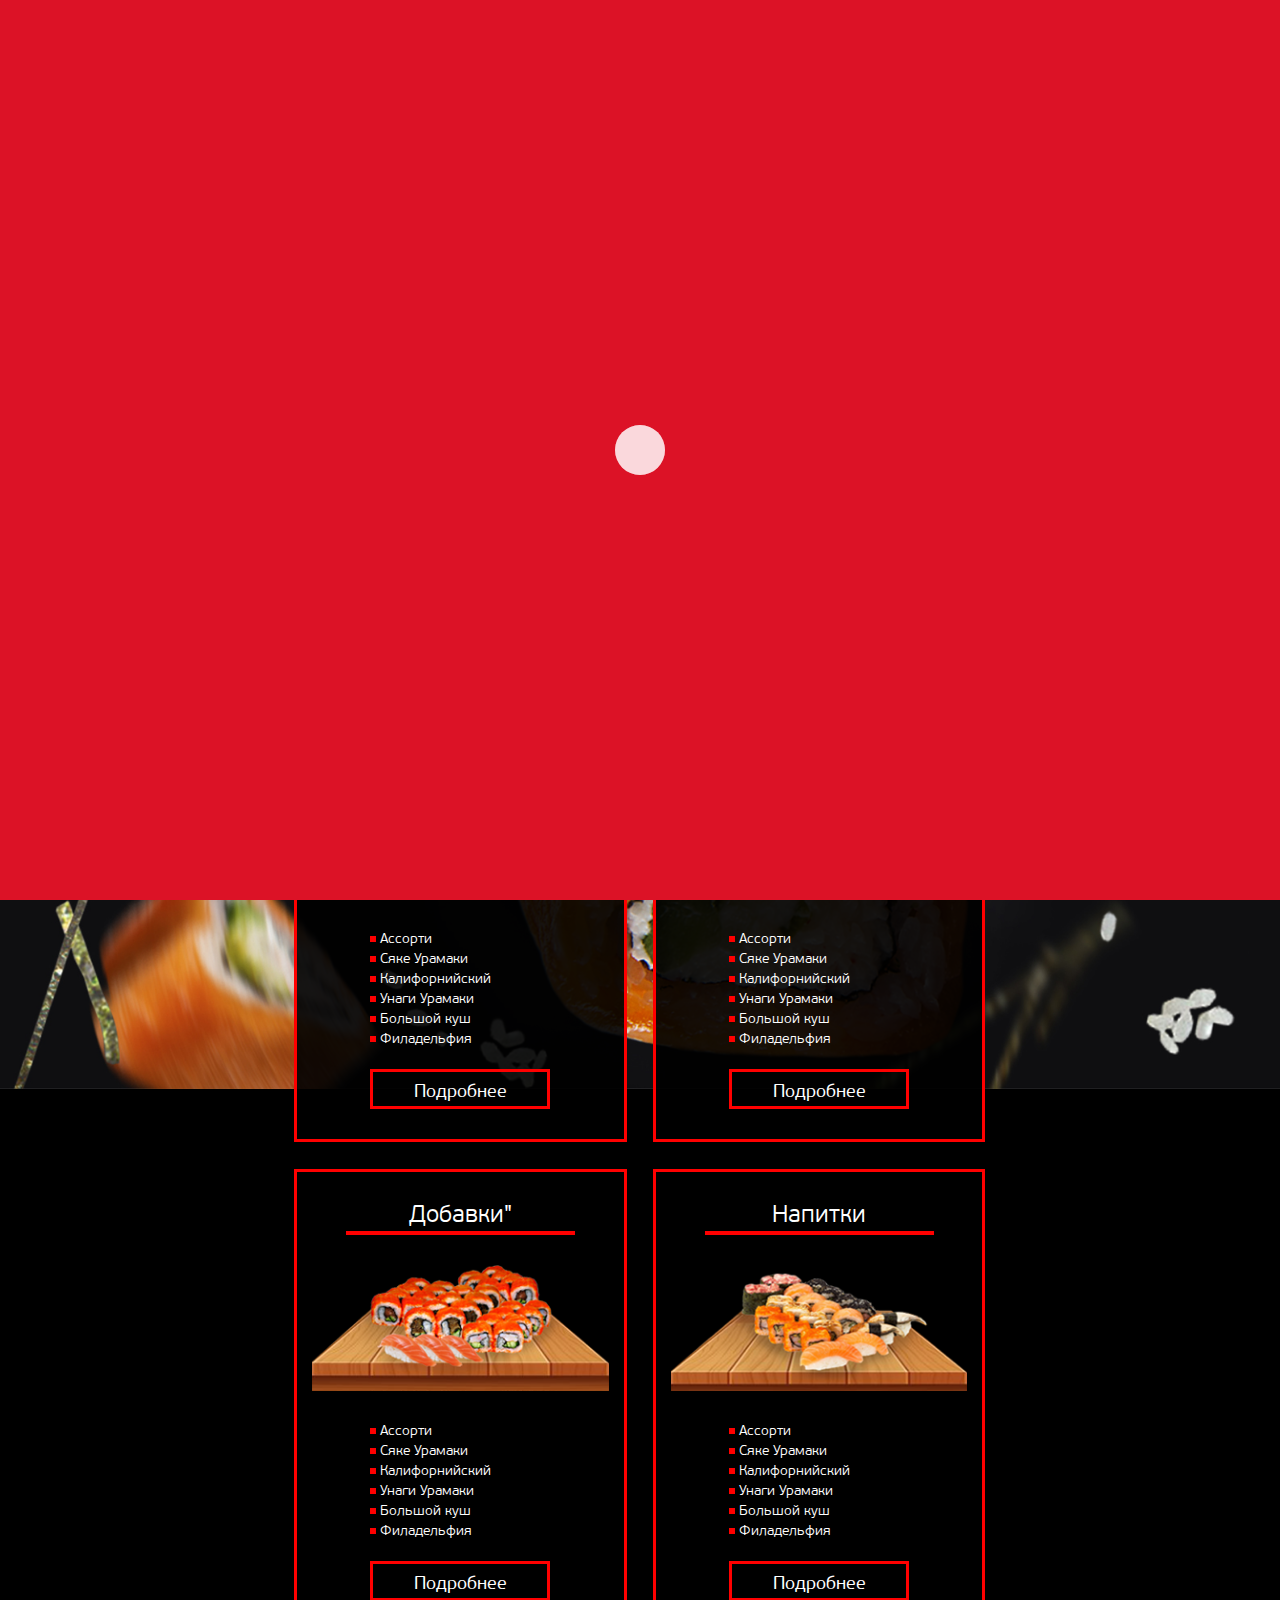
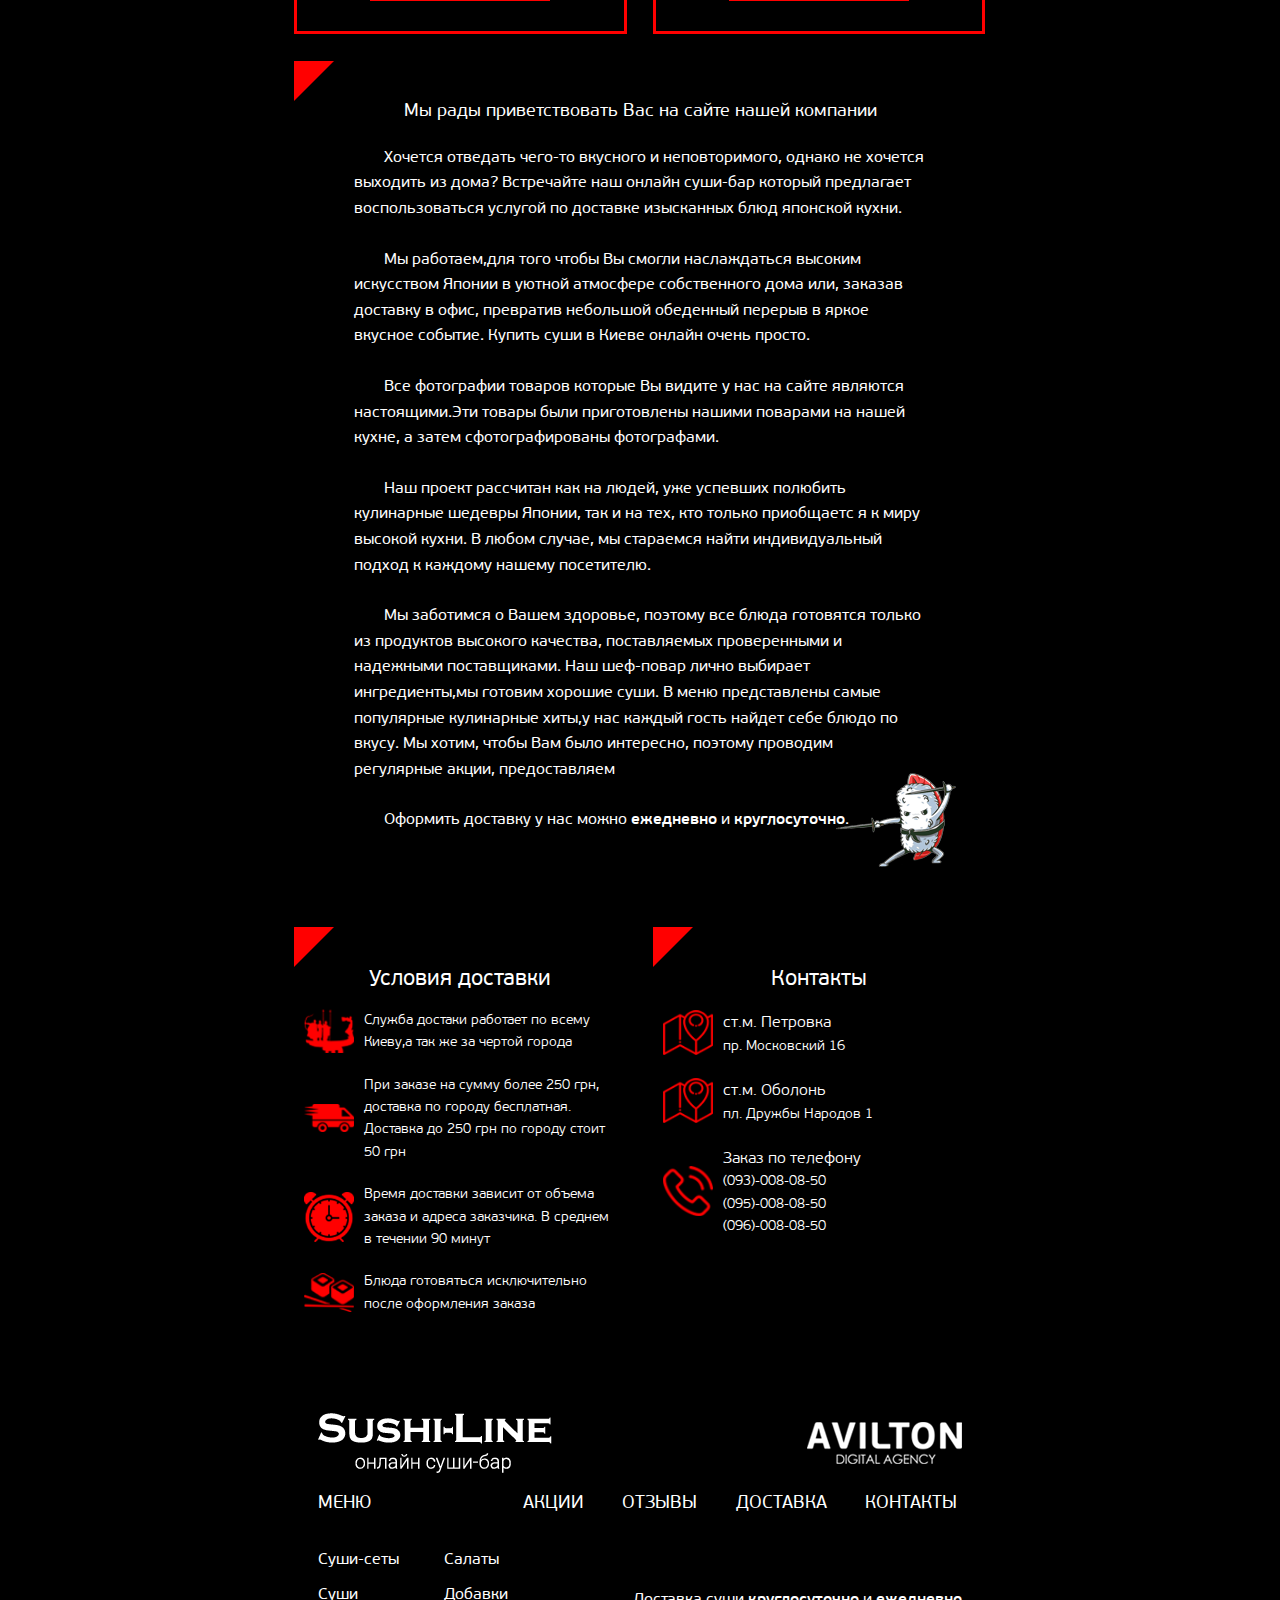
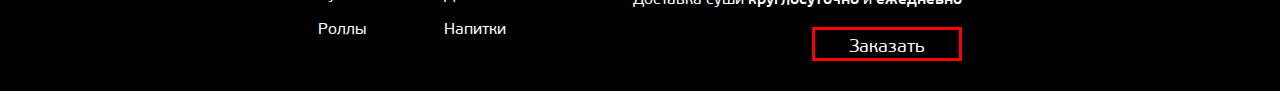
<file: menu.html>
<!DOCTYPE html>
<html lang="ru">
  <head>
    <meta charset="utf-8">
    <title>Меню - Sushi-line</title>
    <link href="image/favicon.png?v=2" rel="shortcut icon" type="image/x-icon">
    <link rel="stylesheet" href="css/style.min.css">
    <meta name="viewport" content="width=device-width, initial-scale=1.0">
    <meta name="robots" content="noindex, nofollow">
    <script type="text/javascript" defer src="js/app.min.js"></script>
  </head>
  <body>
    <div class="preLoader">
      <div class="preLoader__content">
        <div class="preLoader__bounce1"></div>
        <div class="preLoader__bounce2"></div>
      </div>
    </div>
    <style type="text/css">
      .preLoader{position: fixed;top: 0;bottom: 0;left: 0;right: 0;background-color: #dc1226;z-index: 9999;opacity:1;transition: opacity 1s}
      .preLoader__content{position: fixed; top: 50%; left: 50%; transform: translate(-50%, -50%);width: 50px; height: 50px;}
      .preLoader__bounce1,.preLoader__bounce2{width: 100%; height: 100%; border-radius: 50%; background-color: #fff;opacity: .6;position: absolute;top: 0;left: 0; animation: bounce 2s infinite ease-in-out;}
      .preLoader__bounce2{animation-delay: -1.0s;}
      @-webkit-keyframes bounce {0%, 100% {transform: scale(0); }50% {transform: scale(1); } }
    </style>
    <div class="wrapper">
      <header class="header">
        <div class="header__block header__block_d_n">
          <nav class="nav"><a class="nav__item nav__item_border" href="contacts.html">Магазины</a><a class="nav__item nav__item_border nav__item_border_none" href="shares.html">Акции</a></nav>
          <div class="header__delivery">
            <p class="header__delivery-item">Доставка</p>
            <p class="header__delivery-num">24/7</p>
          </div>
        </div><a class="header__logo" href="/"><img class="header__logo-big" src="image/header/logo.png"><img class="header__logo-min" src="image/header/logo-min.png"></a>
        <div class="header__block">
          <div class="header__delivery header__delivery_border">
            <p class="header__delivery-item">Доставка</p>
            <p class="header__delivery-num">24/7</p>
          </div>
          <nav class="nav"><a class="nav__item nav__item_border" href="reviews.html">Отзывы</a><a class="nav__item" href="delivery.html">Доставка</a></nav>
        </div><a class="header__cart" href="#cart">
          <div class="header__cart-content"><img src="image/sprites/cart.png" alt="cart">
            <p class="header__cart-label">10</p>
            <p class="header__cart-value">9999.99<span class="header__cart-price">грн</span></p>
          </div></a>
        <div class="header__outer-menu"><img src="image/menu-button.png"></div>
      </header>
      <div class="content">
        <aside class="left-column">
          <div class="left-column__content">
            <div class="box box_menu box_margin-bottom_20"><a href="menu.html">
                <h2 class="box__title box__title-menu">Меню</h2></a>
              <div class="menu">
                <div class="menu__item menu__item_important"><a class="menu__item_mobile" href="menu-inner.html">
                    <div class="menu__item-img"><img class="menu__item-img-desktop" src="image/menu/sets.png"><img class="menu__item-img-mob" src="image/menu/sets-mob.png"></div>
                    <p class="menu__item-txt">Суши-сеты</p>
                    <p class="menu__item-sale">-36%</p></a></div>
                <div class="menu__item"><a class="menu__item_mobile" href="menu-inner.html">
                    <div class="menu__item-img"><img class="menu__item-img-desktop" src="image/menu/rolls.png"><img class="menu__item-img-mob" src="image/menu/rolls-mob.png"></div>
                    <p class="menu__item-txt">Роллы</p></a>
                  <div class="menu__droplist"><a class="menu__droplist-item" href="#1">Нори Маки</a><a class="menu__droplist-item" href="#2">Темпура Маки</a><a class="menu__droplist-item" href="#3">Ура Маки</a></div>
                </div>
                <div class="menu__item"><a class="menu__item_mobile" href="menu-inner.html">
                    <div class="menu__item-img"><img class="menu__item-img-desktop" src="image/menu/sushi.png"><img class="menu__item-img-mob" src="image/menu/sushi-mob.png"></div>
                    <p class="menu__item-txt">Суши</p></a>
                  <div class="menu__droplist"><a class="menu__droplist-item" href="#1">Нигири</a><a class="menu__droplist-item" href="#2">Спайси Суши</a></div>
                </div>
                <div class="menu__item"><a class="menu__item_mobile" href="menu-inner.html">
                    <div class="menu__item-img"><img class="menu__item-img-desktop" src="image/menu/salats.png"><img class="menu__item-img-mob" src="image/menu/salats-mob.png"></div>
                    <p class="menu__item-txt">Салаты</p></a></div>
                <div class="menu__item"><a class="menu__item_mobile" href="menu-inner.html">
                    <div class="menu__item-img"><img class="menu__item-img-desktop" src="image/menu/adds.png"><img class="menu__item-img-mob" src="image/menu/adds-mob.png"></div>
                    <p class="menu__item-txt">Добавки</p></a></div>
                <div class="menu__item"><a class="menu__item_mobile" href="menu-inner.html">
                    <div class="menu__item-img"><img class="menu__item-img-desktop" src="image/menu/drinks.png"><img class="menu__item-img-mob" src="image/menu/drinks-mob.png"></div>
                    <p class="menu__item-txt">Напитки</p></a></div>
              </div>
            </div>
            <section class="box box_ta_c box_hidden">
              <h2 class="box__title">Ваш заказ</h2>
              <div class="box__info box__info_cart box_ta_l">
                <p class="box__info-item">Товаров: 5</p>
                <p class="box__info-item">К оплате: 1234.90 грн</p>
              </div><a class="btn" href="cart.html">Оформить заказ</a>
            </section>
            <section class="box box_margin-bottom_20 box_ta_c box_pb_0 box_hidden">
              <h2 class="box__title">Доставка</h2>
              <div class="box__info box__info_phone">
                <p class="box__operators">(093) (095) (096)</p>
                <p class="box__phone">008-08-50</p>
              </div>
            </section>
          </div>
        </aside>
        <main class="main">
          <h1 class="caption caption_triangles" data-mobile="no">Меню</h1>
          <div class="flex-block">
            <article class="flex-block__item product product_menu">
              <h3 class="product__title product__title_menu"><a href="#0">Суши-сеты</a></h3>
              <div class="product__img product__img_menu"><img class="zoom-picture" src="image/products/assorti.png"></div>
              <div class="container container_menu"><a class="dot link" href="#">Ассорти</a><a class="dot link" href="#">Сяке Урамаки</a><a class="dot link" href="#">Калифорнийский</a><a class="dot link" href="#">Унаги Урамаки</a><a class="dot link" href="#">Большой куш</a><a class="dot link" href="#">Филадельфия</a></div>
              <button class="btn btn_menu">Подробнее</button>
            </article>
            <article class="flex-block__item product product_menu">
              <h3 class="product__title product__title_menu"><a href="#1">Роллы</a></h3>
              <div class="product__img product__img_menu"><img class="zoom-picture" src="image/products/californ.png"></div>
              <div class="container container_menu"><a class="dot link" href="#">Ассорти</a><a class="dot link" href="#">Сяке Урамаки</a><a class="dot link" href="#">Калифорнийский</a><a class="dot link" href="#">Унаги Урамаки</a><a class="dot link" href="#">Большой куш</a><a class="dot link" href="#">Филадельфия</a></div>
              <button class="btn btn_menu">Подробнее</button>
            </article>
            <article class="flex-block__item product product_menu">
              <h3 class="product__title product__title_menu"><a href="#2">Суши</a></h3>
              <div class="product__img product__img_menu"><img class="zoom-picture" src="image/products/syake.png"></div>
              <div class="container container_menu"><a class="dot link" href="#">Ассорти</a><a class="dot link" href="#">Сяке Урамаки</a><a class="dot link" href="#">Калифорнийский</a><a class="dot link" href="#">Унаги Урамаки</a><a class="dot link" href="#">Большой куш</a><a class="dot link" href="#">Филадельфия</a></div>
              <button class="btn btn_menu">Подробнее</button>
            </article>
            <article class="flex-block__item product product_menu">
              <h3 class="product__title product__title_menu"><a href="#3">Салаты</a></h3>
              <div class="product__img product__img_menu"><img class="zoom-picture" src="image/products/bolshoi.png"></div>
              <div class="container container_menu"><a class="dot link" href="#">Ассорти</a><a class="dot link" href="#">Сяке Урамаки</a><a class="dot link" href="#">Калифорнийский</a><a class="dot link" href="#">Унаги Урамаки</a><a class="dot link" href="#">Большой куш</a><a class="dot link" href="#">Филадельфия</a></div>
              <button class="btn btn_menu">Подробнее</button>
            </article>
            <article class="flex-block__item product product_menu">
              <h3 class="product__title product__title_menu"><a href="#4">Добавки&quot;</a></h3>
              <div class="product__img product__img_menu"><img class="zoom-picture" src="image/products/ynagi.png"></div>
              <div class="container container_menu"><a class="dot link" href="#">Ассорти</a><a class="dot link" href="#">Сяке Урамаки</a><a class="dot link" href="#">Калифорнийский</a><a class="dot link" href="#">Унаги Урамаки</a><a class="dot link" href="#">Большой куш</a><a class="dot link" href="#">Филадельфия</a></div>
              <button class="btn btn_menu">Подробнее</button>
            </article>
            <article class="flex-block__item product product_menu">
              <h3 class="product__title product__title_menu"><a href="#5">Напитки</a></h3>
              <div class="product__img product__img_menu"><img class="zoom-picture" src="image/products/filad.png"></div>
              <div class="container container_menu"><a class="dot link" href="#">Ассорти</a><a class="dot link" href="#">Сяке Урамаки</a><a class="dot link" href="#">Калифорнийский</a><a class="dot link" href="#">Унаги Урамаки</a><a class="dot link" href="#">Большой куш</a><a class="dot link" href="#">Филадельфия</a></div>
              <button class="btn btn_menu">Подробнее</button>
            </article>
          </div>
          <section class="box" data-mobile="no">
            <h2 class="box__title box__title_f_18 box__title_tt_n box__title_paddings">Мы рады приветствовать Вас на сайте нашей компании</h2>
            <p class="box__paragraph">
              <span class="box__paragraph-space">Хочется</span> отведать чего-то вкусного и неповторимого, однако  не хочется  выходить  из  дома?
              Встречайте наш  онлайн  суши-бар  который  предлагает  воспользоваться  услугой  по  доставке
              изысканных  блюд японской кухни.
            </p>
            <p class="box__paragraph">
              <span class="box__paragraph-space">Мы</span> работаем,для того чтобы Вы смогли наслаждаться высоким искусством Японии в уютной
              атмосфере собственного  дома или, заказав  доставку в офис,  превратив  небольшой обеденный
              перерыв в  яркое вкусное событие. Купить суши в Киеве онлайн очень просто.
            </p>
            <p class="box__paragraph">
              <span class="box__paragraph-space">Все</span> фотографии товаров которые Вы видите у нас на сайте являются настоящими.Эти товары
              были приготовлены нашими поварами на нашей кухне, а затем  сфотографированы фотографами.
            </p>
            <p class="box__paragraph">
              <span class="box__paragraph-space">Наш</span> проект рассчитан как на людей, уже успевших полюбить  кулинарные  шедевры  Японии,
              так и  на  тех, кто только приобщаетс я к миру высокой кухни. В любом случае, мы стараемся
              найти  индивидуальный подход к каждому нашему посетителю.
            </p>
            <p class="box__paragraph">
              <span class="box__paragraph-space">Мы</span> заботимся о Вашем здоровье, поэтому все блюда готовятся только из продуктов
              высокого  качества, поставляемых проверенными и надежными поставщиками.  Наш шеф-повар
              лично выбирает ингредиенты,мы готовим хорошие суши. В меню представлены самые популярные
              кулинарные  хиты,у нас каждый гость найдет себе блюдо по вкусу. Мы  хотим, чтобы  Вам  было
              интересно, поэтому проводим регулярные акции, предоставляем
            </p>
            <p class="box__paragraph"><span class="box__paragraph-space">Оформить</span> доставку у нас можно <strong>ежедневно</strong> и <strong>круглосуточно</strong>.</p><img class="box_ninja" src="image/ninja.png">
          </section>
          <div class="flex-block" data-mobile="no">
            <section class="box flex-block__item box_pb_0">
              <h2 class="box__title box__title_tt_n box__title_paddings">Условия доставки</h2>
              <p class="box__info box__info_bigger box__info_monument">Служба достаки работает по всему Киеву,а так же за чертой города</p>
              <p class="box__info box__info_bigger box__info_car">При заказе на сумму более 250 грн, доставка по городу бесплатная. Доставка до 250 грн по городу стоит 50 грн</p>
              <p class="box__info box__info_bigger box__info_clock">Время доставки зависит от объема заказа и адреса заказчика. В среднем в течении 90 минут</p>
              <p class="box__info box__info_bigger box__info_sushi">Блюда готовяться исключительно после оформления заказа</p>
            </section>
            <section class="box flex-block__item box_pb_0">
              <h2 class="box__title box__title_tt_n box__title_paddings">Контакты</h2>
              <div class="box__info box__info_bigger box__info_map">
                <h3 class="box__info-title">ст.м. Петровка</h3>
                <address class="box__info-item">пр. Московский 16</address>
              </div>
              <div class="box__info box__info_bigger box__info_map">
                <h3 class="box__info-title">ст.м. Оболонь</h3>
                <address class="box__info-item">пл. Дружбы Народов 1</address>
              </div>
              <div class="box__info box__info_bigger box__info_phone">
                <h3 class="box__info-title">Заказ по телефону</h3><a class="box__info-item link" href="tel:+380930080850">(093)-008-08-50</a><br><a class="box__info-item link" href="tel:+380950080850">(095)-008-08-50</a><br><a class="box__info-item link" href="tel:+380960080850">(096)-008-08-50</a>
              </div>
            </section>
          </div>
        </main>
        <aside class="right-column">
          <div class="right-column__content">
            <section class="box box_margin-bottom_20 box_ta_c box_pb_0">
              <h2 class="box__title">Доставка</h2>
              <div class="box__info box__info_phone">
                <p class="box__operators">(093) (095) (096)</p>
                <p class="box__phone">008-08-50</p>
              </div>
            </section>
            <section class="box box_margin-bottom_20 box_ta_c">
              <h2 class="box__title">Ваш заказ</h2>
              <div class="box__info box__info_cart box_ta_l">
                <p class="box__info-item">Товаров: 5</p>
                <p class="box__info-item">К оплате: 1234.90 грн</p>
              </div><a class="btn" href="cart.html">Оформить заказ</a>
            </section>
            <section class="box box_margin-bottom_20 box_pb_0">
              <h2 class="box__title">Магазины</h2>
              <div class="box__info box__info_map box__info_line box__info_mt_20">
                <h3 class="box__info-title box__info-title_fz_22">ст.м. Петровка</h3>
                <address class="box__info-item box__info-item_fz_16">пр. Московский 16</address>
              </div>
              <div class="box__info box__info_map">
                <h3 class="box__info-title box__info-title_fz_22">ст.м. Оболонь</h3>
                <address class="box__info-item box__info-item_fz_16">пл. Дружбы Народов 1</address>
              </div>
            </section>
          </div>
        </aside>
      </div>
      <footer class="footer">
        <div class="footer__wrapper">
          <div class="footer__logo"><img src="image/logos/sushi.png"><a href="//www.avilton.com"><img src="image/logos/avilton.png"></a></div>
          <div class="footer__content">
            <nav class="footer__menu">
              <h2 class="footer__menu-link"><a class="link" href="#">Меню</a></h2>
              <div class="footer__menu-list"><a class="link footer__menu-item" href="#1">Суши-сеты</a><a class="link footer__menu-item" href="#2">Суши</a><a class="link footer__menu-item" href="#3">Роллы</a><a class="link footer__menu-item" href="#4">Салаты</a><a class="link footer__menu-item" href="#5">Добавки</a><a class="link footer__menu-item" href="#6">Напитки</a></div>
            </nav>
            <div class="footer__block">
              <nav class="footer__block-links"><a class="link footer__link" href="">Акции</a><a class="link footer__link" href="">Отзывы</a><a class="link footer__link" href="">Доставка</a><a class="link footer__link" href="">Контакты</a></nav>
              <div class="footer__info">
                <p class="footer__info-item">Доставка суши <strong>круглосуточно</strong> и <strong>ежедневно</strong></p>
                <button class="btn btn_form" type="button">Заказать</button>
              </div>
            </div>
          </div>
        </div>
      </footer>
    </div>
    <div class="outer-menu"><a class="outer-menu__item link" href="menu.html">Меню</a><a class="outer-menu__item link" href="contacts.html">Магазины</a><a class="outer-menu__item link" href="shares.html">Акции</a><a class="outer-menu__item link" href="reviews.html">Отзывы</a><a class="outer-menu__item link" href="delivery.html">Доставка</a><a class="outer-menu__item link" href="cart.html">Корзина</a>
      <p class="outer-menu__title">Контакты</p><a class="outer-menu__item outer-menu__item-img outer-menu__item-phone link" href="tel:+380930080850">(093)-008-08-50</a><a class="outer-menu__item outer-menu__item-img outer-menu__item-phone link" href="tel:+380950080850">(095)-008-08-50</a><a class="outer-menu__item outer-menu__item-img outer-menu__item-phone link" href="tel:+380960080850">(096)-008-08-50</a>
      <p class="outer-menu__item outer-menu__item-img outer-menu__item-map">ст.м. Петровка<br>пр. Московский 16</p>
      <p class="outer-menu__item outer-menu__item-img outer-menu__item-map">ст.м. Оболонь<br>пл. Дружбы Народов 1</p>
    </div>
    <div class="pop-up">
      <div class="pop-up__window"></div>
      <div class="pop-up__img"><img src="image/products/assorti.png" alt="assorti"></div>
      <div class="pop-up__form">
        <form class="box">
          <h2 class="pop-up__form-title">Заказать</h2>
          <label class="pop-up__form-label">Ваше имя
            <input class="pop-up__form-input" type="text">
          </label>
          <label class="pop-up__form-label">Ваш номер телефона
            <input class="pop-up__form-input" type="text">
          </label>
          <button class="btn">Отправить</button>
        </form>
      </div>
    </div>
  </body>
</html>
</file>
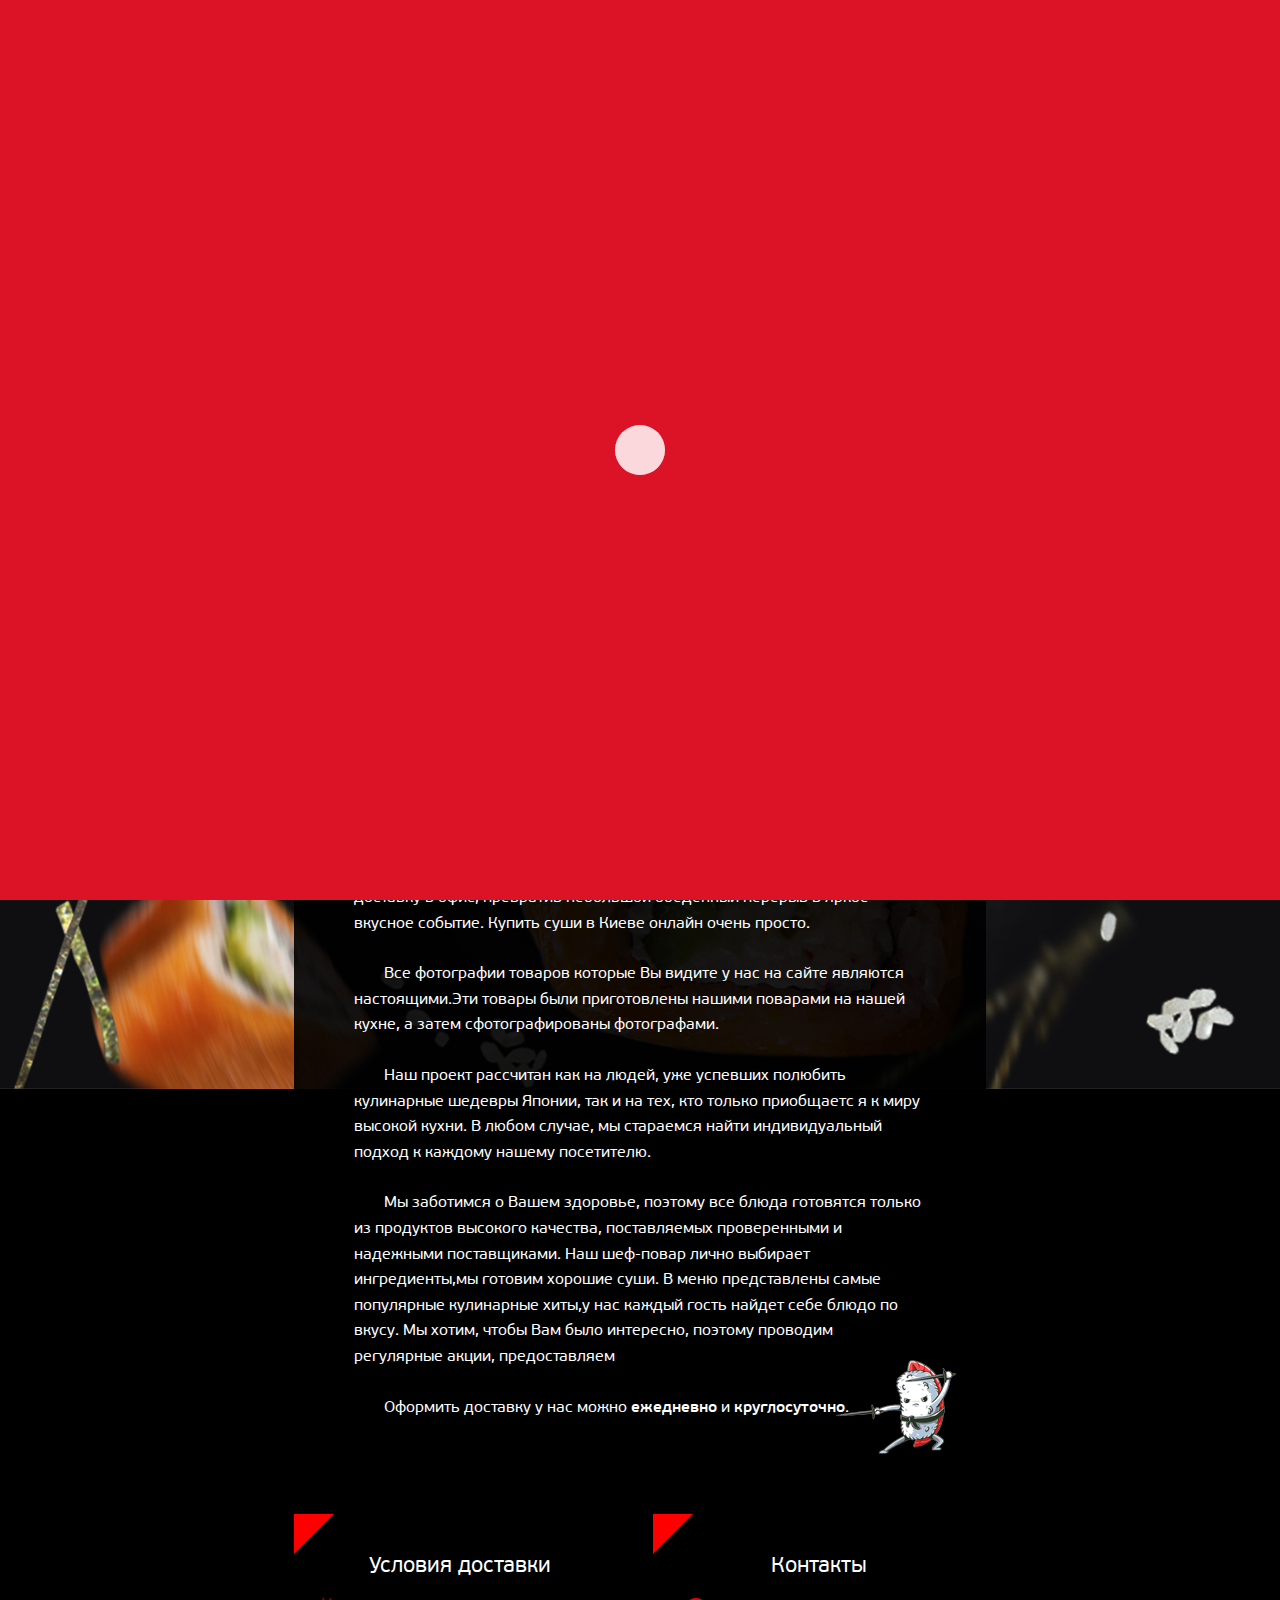
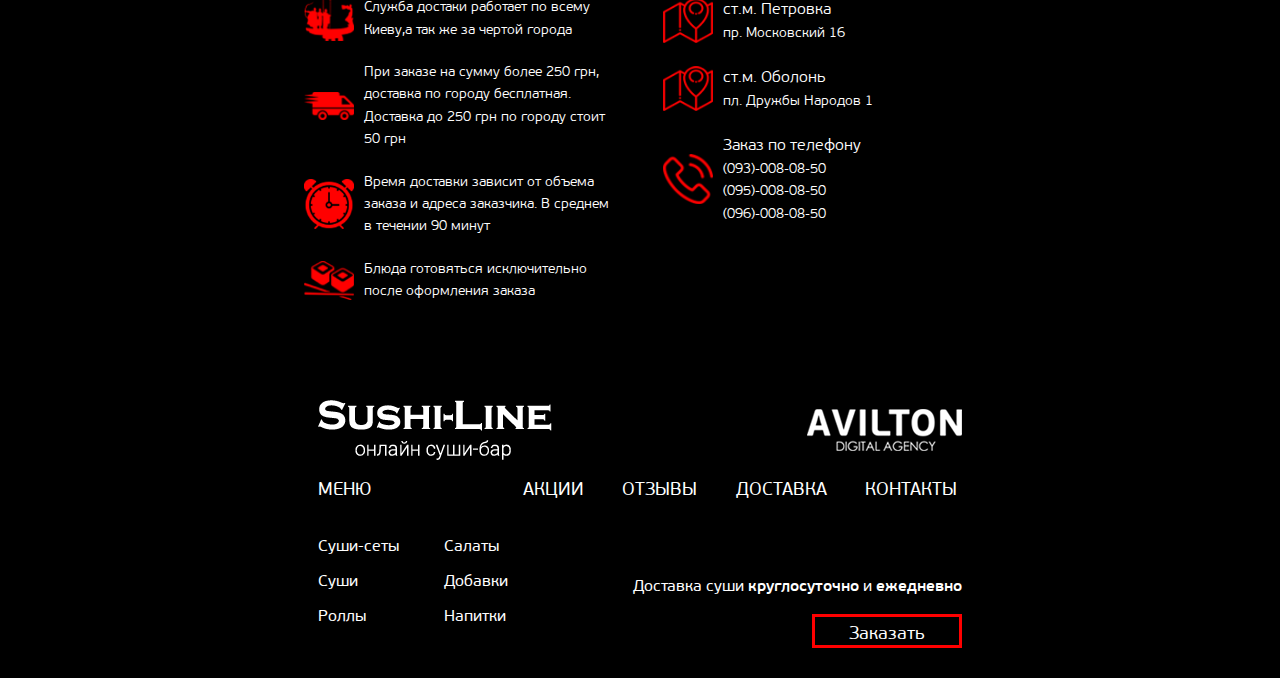
<file: product.html>
<!DOCTYPE html>
<html lang="ru">
  <head>
    <meta charset="utf-8">
    <title>Сет &quot;Ассорти&quot; - Sushi-line</title>
    <link href="image/favicon.png?v=2" rel="shortcut icon" type="image/x-icon">
    <link rel="stylesheet" href="css/style.min.css">
    <meta name="viewport" content="width=device-width, initial-scale=1.0">
    <meta name="robots" content="noindex, nofollow">
    <script type="text/javascript" defer src="js/app.min.js"></script>
  </head>
  <body>
    <div class="preLoader">
      <div class="preLoader__content">
        <div class="preLoader__bounce1"></div>
        <div class="preLoader__bounce2"></div>
      </div>
    </div>
    <style type="text/css">
      .preLoader{position: fixed;top: 0;bottom: 0;left: 0;right: 0;background-color: #dc1226;z-index: 9999;opacity:1;transition: opacity 1s}
      .preLoader__content{position: fixed; top: 50%; left: 50%; transform: translate(-50%, -50%);width: 50px; height: 50px;}
      .preLoader__bounce1,.preLoader__bounce2{width: 100%; height: 100%; border-radius: 50%; background-color: #fff;opacity: .6;position: absolute;top: 0;left: 0; animation: bounce 2s infinite ease-in-out;}
      .preLoader__bounce2{animation-delay: -1.0s;}
      @-webkit-keyframes bounce {0%, 100% {transform: scale(0); }50% {transform: scale(1); } }
    </style>
    <div class="wrapper">
      <header class="header">
        <div class="header__block header__block_d_n">
          <nav class="nav"><a class="nav__item nav__item_border" href="contacts.html">Магазины</a><a class="nav__item nav__item_border nav__item_border_none" href="shares.html">Акции</a></nav>
          <div class="header__delivery">
            <p class="header__delivery-item">Доставка</p>
            <p class="header__delivery-num">24/7</p>
          </div>
        </div><a class="header__logo" href="/"><img class="header__logo-big" src="image/header/logo.png"><img class="header__logo-min" src="image/header/logo-min.png"></a>
        <div class="header__block">
          <div class="header__delivery header__delivery_border">
            <p class="header__delivery-item">Доставка</p>
            <p class="header__delivery-num">24/7</p>
          </div>
          <nav class="nav"><a class="nav__item nav__item_border" href="reviews.html">Отзывы</a><a class="nav__item" href="delivery.html">Доставка</a></nav>
        </div><a class="header__cart" href="#cart">
          <div class="header__cart-content"><img src="image/sprites/cart.png" alt="cart">
            <p class="header__cart-label">10</p>
            <p class="header__cart-value">9999.99<span class="header__cart-price">грн</span></p>
          </div></a>
        <div class="header__outer-menu"><img src="image/menu-button.png"></div>
      </header>
      <div class="content">
        <aside class="left-column">
          <div class="left-column__content">
            <div class="box box_menu box_margin-bottom_20"><a href="menu.html">
                <h2 class="box__title box__title-menu">Меню</h2></a>
              <div class="menu">
                <div class="menu__item menu__item_important"><a class="menu__item_mobile" href="menu-inner.html">
                    <div class="menu__item-img"><img class="menu__item-img-desktop" src="image/menu/sets.png"><img class="menu__item-img-mob" src="image/menu/sets-mob.png"></div>
                    <p class="menu__item-txt">Суши-сеты</p>
                    <p class="menu__item-sale">-36%</p></a></div>
                <div class="menu__item"><a class="menu__item_mobile" href="menu-inner.html">
                    <div class="menu__item-img"><img class="menu__item-img-desktop" src="image/menu/rolls.png"><img class="menu__item-img-mob" src="image/menu/rolls-mob.png"></div>
                    <p class="menu__item-txt">Роллы</p></a>
                  <div class="menu__droplist"><a class="menu__droplist-item" href="#1">Нори Маки</a><a class="menu__droplist-item" href="#2">Темпура Маки</a><a class="menu__droplist-item" href="#3">Ура Маки</a></div>
                </div>
                <div class="menu__item"><a class="menu__item_mobile" href="menu-inner.html">
                    <div class="menu__item-img"><img class="menu__item-img-desktop" src="image/menu/sushi.png"><img class="menu__item-img-mob" src="image/menu/sushi-mob.png"></div>
                    <p class="menu__item-txt">Суши</p></a>
                  <div class="menu__droplist"><a class="menu__droplist-item" href="#1">Нигири</a><a class="menu__droplist-item" href="#2">Спайси Суши</a></div>
                </div>
                <div class="menu__item"><a class="menu__item_mobile" href="menu-inner.html">
                    <div class="menu__item-img"><img class="menu__item-img-desktop" src="image/menu/salats.png"><img class="menu__item-img-mob" src="image/menu/salats-mob.png"></div>
                    <p class="menu__item-txt">Салаты</p></a></div>
                <div class="menu__item"><a class="menu__item_mobile" href="menu-inner.html">
                    <div class="menu__item-img"><img class="menu__item-img-desktop" src="image/menu/adds.png"><img class="menu__item-img-mob" src="image/menu/adds-mob.png"></div>
                    <p class="menu__item-txt">Добавки</p></a></div>
                <div class="menu__item"><a class="menu__item_mobile" href="menu-inner.html">
                    <div class="menu__item-img"><img class="menu__item-img-desktop" src="image/menu/drinks.png"><img class="menu__item-img-mob" src="image/menu/drinks-mob.png"></div>
                    <p class="menu__item-txt">Напитки</p></a></div>
              </div>
            </div>
            <section class="box box_ta_c box_hidden">
              <h2 class="box__title">Ваш заказ</h2>
              <div class="box__info box__info_cart box_ta_l">
                <p class="box__info-item">Товаров: 5</p>
                <p class="box__info-item">К оплате: 1234.90 грн</p>
              </div><a class="btn" href="cart.html">Оформить заказ</a>
            </section>
            <section class="box box_margin-bottom_20 box_ta_c box_pb_0 box_hidden">
              <h2 class="box__title">Доставка</h2>
              <div class="box__info box__info_phone">
                <p class="box__operators">(093) (095) (096)</p>
                <p class="box__phone">008-08-50</p>
              </div>
            </section>
          </div>
        </aside>
        <main class="main">
          <div class="breadcrumbs">
            <ul class="breadcrumbs__content">
              <li class="breadcrumbs__item"><a href="#1">Главная</a></li>
              <li class="breadcrumbs__item"><a href="#2">Меню</a></li>
              <li class="breadcrumbs__item"><a href="#3">Суши-сеты</a></li>
              <li class="breadcrumbs__item"><a href="#3">Сет "Ассорти"</a></li>
            </ul>
          </div>
          <article class="product product_one">
            <div class="product__img product__img_one"><img class="zoom-picture" src="image/products/assorti.png"></div>
            <div class="product__content">
              <h1 class="product__title product__title_one">Сет "Ассорти"</h1>
              <p class="product__info product__info_one">817 г/38 шт/1352 ккал</p>
              <div class="product__consist product__consist_one">
                <h2 class="product__consist-title">Ингредиенты</h2>
                <ul class="product__consist-list">
                  <li class="product__consist-item">Футумак Лосось,</li>
                  <li class="product__consist-item">Калифорния Тобико,</li>
                  <li class="product__consist-item">Филадельфия Лосось,</li>
                  <li class="product__consist-item">Калифорния Краб</li>
                </ul>
              </div>
              <div class="product__price product__price_one">
                <p class="product__price-old product__price-old_one">389.90 <span class="product__price-old_fz_14">грн</span>
                </p>
                <p class="product__price-new">249.90 <span class="product__price-old_fz_14">грн</span>
                </p>
              </div>
              <button class="btn btn_one">Заказать</button>
              <p class="product__label">-36%</p>
            </div>
          </article>
          <section class="box" data-mobile="no">
            <h2 class="box__title box__title_f_18 box__title_tt_n box__title_paddings">Мы рады приветствовать Вас на сайте нашей компании</h2>
            <p class="box__paragraph">
              <span class="box__paragraph-space">Хочется</span> отведать чего-то вкусного и неповторимого, однако  не хочется  выходить  из  дома?
              Встречайте наш  онлайн  суши-бар  который  предлагает  воспользоваться  услугой  по  доставке
              изысканных  блюд японской кухни.
            </p>
            <p class="box__paragraph">
              <span class="box__paragraph-space">Мы</span> работаем,для того чтобы Вы смогли наслаждаться высоким искусством Японии в уютной
              атмосфере собственного  дома или, заказав  доставку в офис,  превратив  небольшой обеденный
              перерыв в  яркое вкусное событие. Купить суши в Киеве онлайн очень просто.
            </p>
            <p class="box__paragraph">
              <span class="box__paragraph-space">Все</span> фотографии товаров которые Вы видите у нас на сайте являются настоящими.Эти товары
              были приготовлены нашими поварами на нашей кухне, а затем  сфотографированы фотографами.
            </p>
            <p class="box__paragraph">
              <span class="box__paragraph-space">Наш</span> проект рассчитан как на людей, уже успевших полюбить  кулинарные  шедевры  Японии,
              так и  на  тех, кто только приобщаетс я к миру высокой кухни. В любом случае, мы стараемся
              найти  индивидуальный подход к каждому нашему посетителю.
            </p>
            <p class="box__paragraph">
              <span class="box__paragraph-space">Мы</span> заботимся о Вашем здоровье, поэтому все блюда готовятся только из продуктов
              высокого  качества, поставляемых проверенными и надежными поставщиками.  Наш шеф-повар
              лично выбирает ингредиенты,мы готовим хорошие суши. В меню представлены самые популярные
              кулинарные  хиты,у нас каждый гость найдет себе блюдо по вкусу. Мы  хотим, чтобы  Вам  было
              интересно, поэтому проводим регулярные акции, предоставляем
            </p>
            <p class="box__paragraph"><span class="box__paragraph-space">Оформить</span> доставку у нас можно <strong>ежедневно</strong> и <strong>круглосуточно</strong>.</p><img class="box_ninja" src="image/ninja.png">
          </section>
          <div class="flex-block" data-mobile="no">
            <section class="box flex-block__item box_pb_0">
              <h2 class="box__title box__title_tt_n box__title_paddings">Условия доставки</h2>
              <p class="box__info box__info_bigger box__info_monument">Служба достаки работает по всему Киеву,а так же за чертой города</p>
              <p class="box__info box__info_bigger box__info_car">При заказе на сумму более 250 грн, доставка по городу бесплатная. Доставка до 250 грн по городу стоит 50 грн</p>
              <p class="box__info box__info_bigger box__info_clock">Время доставки зависит от объема заказа и адреса заказчика. В среднем в течении 90 минут</p>
              <p class="box__info box__info_bigger box__info_sushi">Блюда готовяться исключительно после оформления заказа</p>
            </section>
            <section class="box flex-block__item box_pb_0">
              <h2 class="box__title box__title_tt_n box__title_paddings">Контакты</h2>
              <div class="box__info box__info_bigger box__info_map">
                <h3 class="box__info-title">ст.м. Петровка</h3>
                <address class="box__info-item">пр. Московский 16</address>
              </div>
              <div class="box__info box__info_bigger box__info_map">
                <h3 class="box__info-title">ст.м. Оболонь</h3>
                <address class="box__info-item">пл. Дружбы Народов 1</address>
              </div>
              <div class="box__info box__info_bigger box__info_phone">
                <h3 class="box__info-title">Заказ по телефону</h3><a class="box__info-item link" href="tel:+380930080850">(093)-008-08-50</a><br><a class="box__info-item link" href="tel:+380950080850">(095)-008-08-50</a><br><a class="box__info-item link" href="tel:+380960080850">(096)-008-08-50</a>
              </div>
            </section>
          </div>
        </main>
        <aside class="right-column">
          <div class="right-column__content">
            <section class="box box_margin-bottom_20 box_ta_c box_pb_0">
              <h2 class="box__title">Доставка</h2>
              <div class="box__info box__info_phone">
                <p class="box__operators">(093) (095) (096)</p>
                <p class="box__phone">008-08-50</p>
              </div>
            </section>
            <section class="box box_margin-bottom_20 box_ta_c">
              <h2 class="box__title">Ваш заказ</h2>
              <div class="box__info box__info_cart box_ta_l">
                <p class="box__info-item">Товаров: 5</p>
                <p class="box__info-item">К оплате: 1234.90 грн</p>
              </div><a class="btn" href="cart.html">Оформить заказ</a>
            </section>
            <section class="box box_margin-bottom_20 box_pb_0">
              <h2 class="box__title">Магазины</h2>
              <div class="box__info box__info_map box__info_line box__info_mt_20">
                <h3 class="box__info-title box__info-title_fz_22">ст.м. Петровка</h3>
                <address class="box__info-item box__info-item_fz_16">пр. Московский 16</address>
              </div>
              <div class="box__info box__info_map">
                <h3 class="box__info-title box__info-title_fz_22">ст.м. Оболонь</h3>
                <address class="box__info-item box__info-item_fz_16">пл. Дружбы Народов 1</address>
              </div>
            </section>
          </div>
        </aside>
      </div>
      <footer class="footer">
        <div class="footer__wrapper">
          <div class="footer__logo"><img src="image/logos/sushi.png"><a href="//www.avilton.com"><img src="image/logos/avilton.png"></a></div>
          <div class="footer__content">
            <nav class="footer__menu">
              <h2 class="footer__menu-link"><a class="link" href="#">Меню</a></h2>
              <div class="footer__menu-list"><a class="link footer__menu-item" href="#1">Суши-сеты</a><a class="link footer__menu-item" href="#2">Суши</a><a class="link footer__menu-item" href="#3">Роллы</a><a class="link footer__menu-item" href="#4">Салаты</a><a class="link footer__menu-item" href="#5">Добавки</a><a class="link footer__menu-item" href="#6">Напитки</a></div>
            </nav>
            <div class="footer__block">
              <nav class="footer__block-links"><a class="link footer__link" href="">Акции</a><a class="link footer__link" href="">Отзывы</a><a class="link footer__link" href="">Доставка</a><a class="link footer__link" href="">Контакты</a></nav>
              <div class="footer__info">
                <p class="footer__info-item">Доставка суши <strong>круглосуточно</strong> и <strong>ежедневно</strong></p>
                <button class="btn btn_form" type="button">Заказать</button>
              </div>
            </div>
          </div>
        </div>
      </footer>
    </div>
    <div class="outer-menu"><a class="outer-menu__item link" href="menu.html">Меню</a><a class="outer-menu__item link" href="contacts.html">Магазины</a><a class="outer-menu__item link" href="shares.html">Акции</a><a class="outer-menu__item link" href="reviews.html">Отзывы</a><a class="outer-menu__item link" href="delivery.html">Доставка</a><a class="outer-menu__item link" href="cart.html">Корзина</a>
      <p class="outer-menu__title">Контакты</p><a class="outer-menu__item outer-menu__item-img outer-menu__item-phone link" href="tel:+380930080850">(093)-008-08-50</a><a class="outer-menu__item outer-menu__item-img outer-menu__item-phone link" href="tel:+380950080850">(095)-008-08-50</a><a class="outer-menu__item outer-menu__item-img outer-menu__item-phone link" href="tel:+380960080850">(096)-008-08-50</a>
      <p class="outer-menu__item outer-menu__item-img outer-menu__item-map">ст.м. Петровка<br>пр. Московский 16</p>
      <p class="outer-menu__item outer-menu__item-img outer-menu__item-map">ст.м. Оболонь<br>пл. Дружбы Народов 1</p>
    </div>
    <div class="pop-up">
      <div class="pop-up__window"></div>
      <div class="pop-up__img"><img src="image/products/assorti.png" alt="assorti"></div>
      <div class="pop-up__form">
        <form class="box">
          <h2 class="pop-up__form-title">Заказать</h2>
          <label class="pop-up__form-label">Ваше имя
            <input class="pop-up__form-input" type="text">
          </label>
          <label class="pop-up__form-label">Ваш номер телефона
            <input class="pop-up__form-input" type="text">
          </label>
          <button class="btn">Отправить</button>
        </form>
      </div>
    </div>
  </body>
</html>
</file>
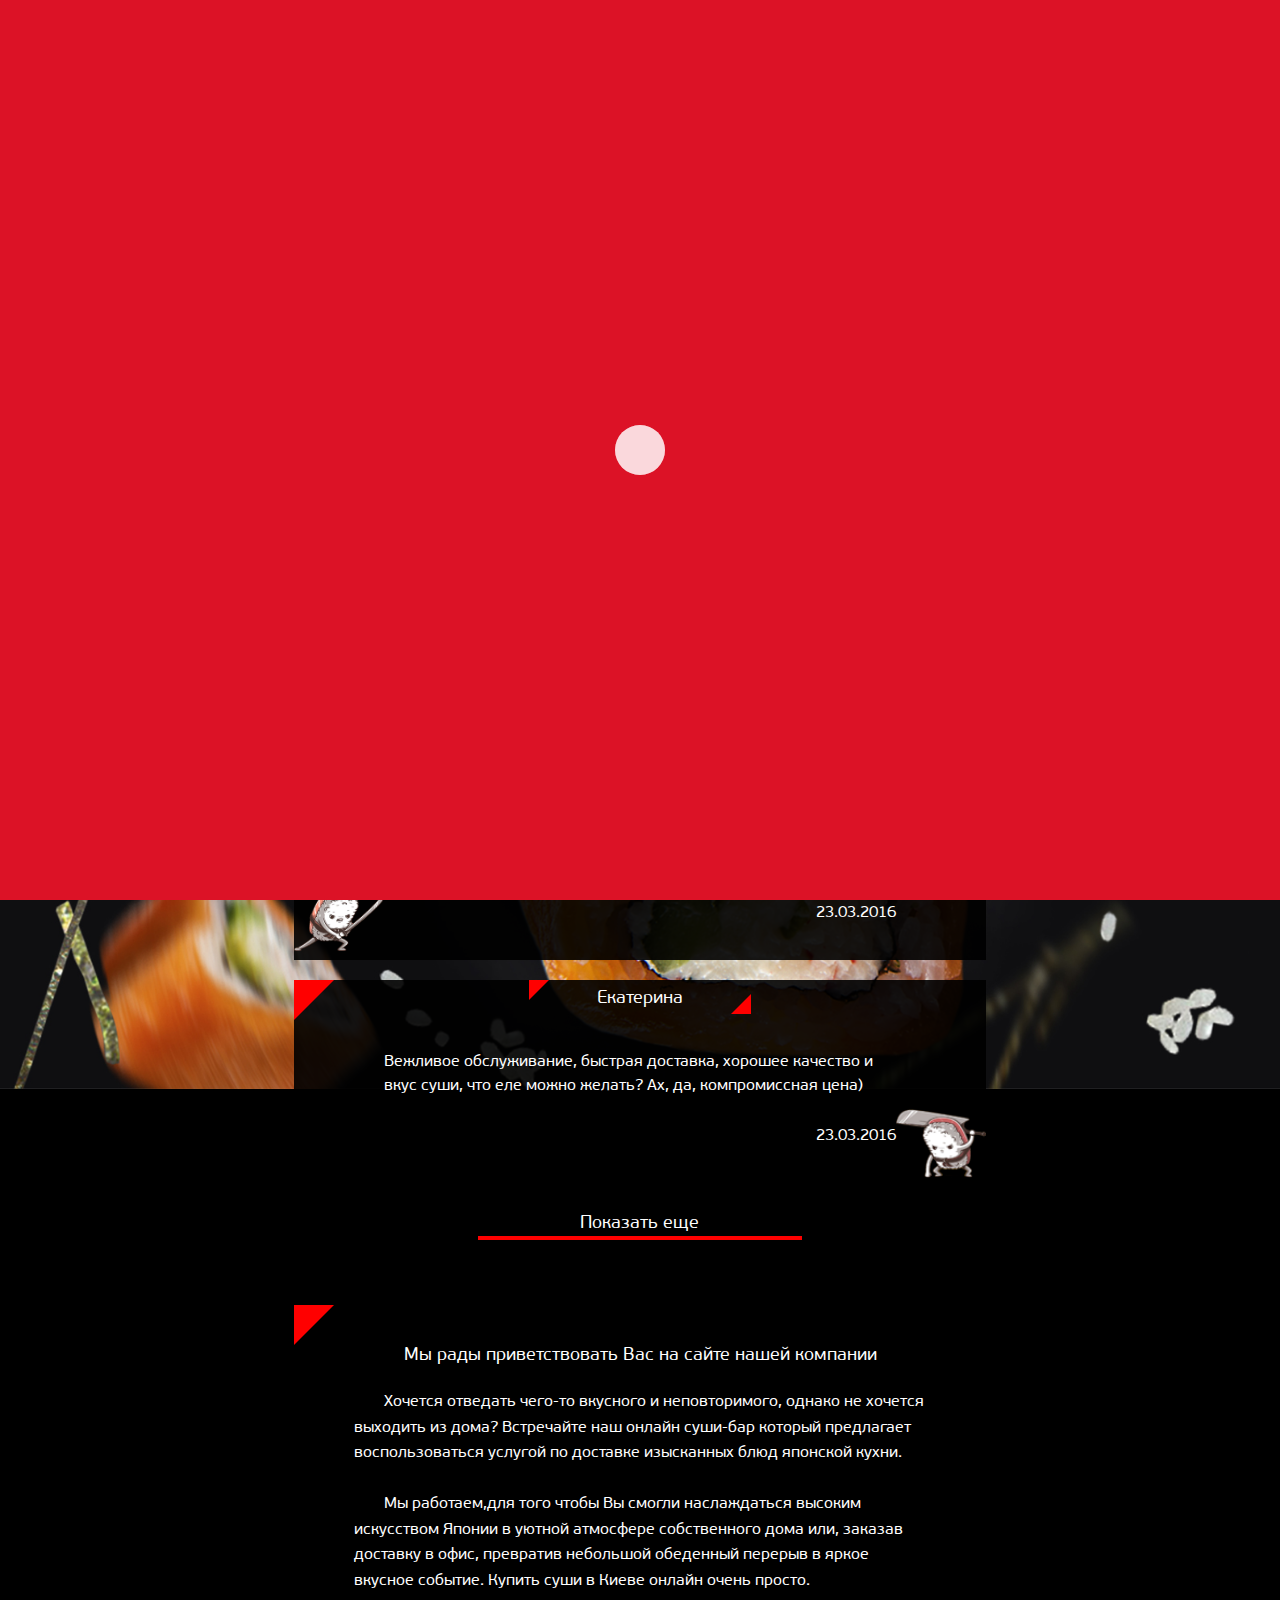
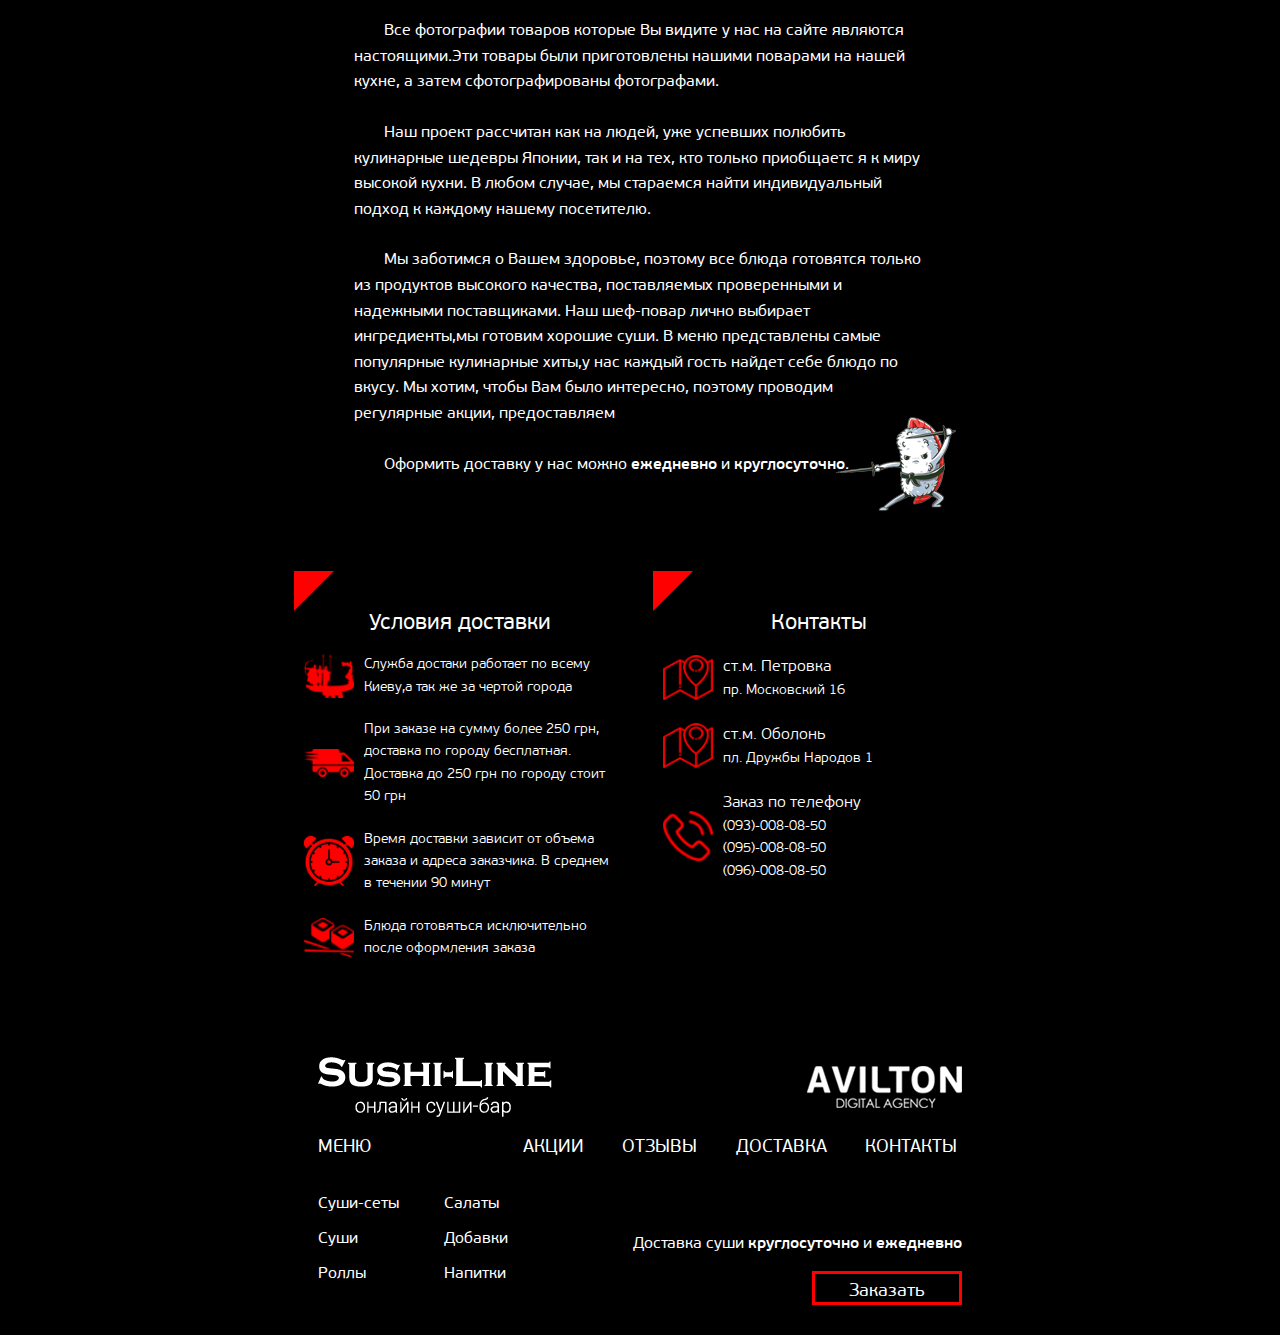
<file: reviews.html>
<!DOCTYPE html>
<html lang="ru">
  <head>
    <meta charset="utf-8">
    <title>Отзывы - Sushi-line</title>
    <link href="image/favicon.png?v=2" rel="shortcut icon" type="image/x-icon">
    <link rel="stylesheet" href="css/style.min.css">
    <meta name="viewport" content="width=device-width, initial-scale=1.0">
    <meta name="robots" content="noindex, nofollow">
    <script type="text/javascript" defer src="js/app.min.js"></script>
  </head>
  <body>
    <div class="preLoader">
      <div class="preLoader__content">
        <div class="preLoader__bounce1"></div>
        <div class="preLoader__bounce2"></div>
      </div>
    </div>
    <style type="text/css">
      .preLoader{position: fixed;top: 0;bottom: 0;left: 0;right: 0;background-color: #dc1226;z-index: 9999;opacity:1;transition: opacity 1s}
      .preLoader__content{position: fixed; top: 50%; left: 50%; transform: translate(-50%, -50%);width: 50px; height: 50px;}
      .preLoader__bounce1,.preLoader__bounce2{width: 100%; height: 100%; border-radius: 50%; background-color: #fff;opacity: .6;position: absolute;top: 0;left: 0; animation: bounce 2s infinite ease-in-out;}
      .preLoader__bounce2{animation-delay: -1.0s;}
      @-webkit-keyframes bounce {0%, 100% {transform: scale(0); }50% {transform: scale(1); } }
    </style>
    <div class="wrapper">
      <header class="header">
        <div class="header__block header__block_d_n">
          <nav class="nav"><a class="nav__item nav__item_border" href="contacts.html">Магазины</a><a class="nav__item nav__item_border nav__item_border_none" href="shares.html">Акции</a></nav>
          <div class="header__delivery">
            <p class="header__delivery-item">Доставка</p>
            <p class="header__delivery-num">24/7</p>
          </div>
        </div><a class="header__logo" href="/"><img class="header__logo-big" src="image/header/logo.png"><img class="header__logo-min" src="image/header/logo-min.png"></a>
        <div class="header__block">
          <div class="header__delivery header__delivery_border">
            <p class="header__delivery-item">Доставка</p>
            <p class="header__delivery-num">24/7</p>
          </div>
          <nav class="nav"><a class="nav__item nav__item_border" href="reviews.html">Отзывы</a><a class="nav__item" href="delivery.html">Доставка</a></nav>
        </div><a class="header__cart" href="#cart">
          <div class="header__cart-content"><img src="image/sprites/cart.png" alt="cart">
            <p class="header__cart-label">10</p>
            <p class="header__cart-value">9999.99<span class="header__cart-price">грн</span></p>
          </div></a>
        <div class="header__outer-menu"><img src="image/menu-button.png"></div>
      </header>
      <div class="content">
        <aside class="left-column">
          <div class="left-column__content">
            <div class="box box_menu box_margin-bottom_20"><a href="menu.html">
                <h2 class="box__title box__title-menu">Меню</h2></a>
              <div class="menu">
                <div class="menu__item menu__item_important"><a class="menu__item_mobile" href="menu-inner.html">
                    <div class="menu__item-img"><img class="menu__item-img-desktop" src="image/menu/sets.png"><img class="menu__item-img-mob" src="image/menu/sets-mob.png"></div>
                    <p class="menu__item-txt">Суши-сеты</p>
                    <p class="menu__item-sale">-36%</p></a></div>
                <div class="menu__item"><a class="menu__item_mobile" href="menu-inner.html">
                    <div class="menu__item-img"><img class="menu__item-img-desktop" src="image/menu/rolls.png"><img class="menu__item-img-mob" src="image/menu/rolls-mob.png"></div>
                    <p class="menu__item-txt">Роллы</p></a>
                  <div class="menu__droplist"><a class="menu__droplist-item" href="#1">Нори Маки</a><a class="menu__droplist-item" href="#2">Темпура Маки</a><a class="menu__droplist-item" href="#3">Ура Маки</a></div>
                </div>
                <div class="menu__item"><a class="menu__item_mobile" href="menu-inner.html">
                    <div class="menu__item-img"><img class="menu__item-img-desktop" src="image/menu/sushi.png"><img class="menu__item-img-mob" src="image/menu/sushi-mob.png"></div>
                    <p class="menu__item-txt">Суши</p></a>
                  <div class="menu__droplist"><a class="menu__droplist-item" href="#1">Нигири</a><a class="menu__droplist-item" href="#2">Спайси Суши</a></div>
                </div>
                <div class="menu__item"><a class="menu__item_mobile" href="menu-inner.html">
                    <div class="menu__item-img"><img class="menu__item-img-desktop" src="image/menu/salats.png"><img class="menu__item-img-mob" src="image/menu/salats-mob.png"></div>
                    <p class="menu__item-txt">Салаты</p></a></div>
                <div class="menu__item"><a class="menu__item_mobile" href="menu-inner.html">
                    <div class="menu__item-img"><img class="menu__item-img-desktop" src="image/menu/adds.png"><img class="menu__item-img-mob" src="image/menu/adds-mob.png"></div>
                    <p class="menu__item-txt">Добавки</p></a></div>
                <div class="menu__item"><a class="menu__item_mobile" href="menu-inner.html">
                    <div class="menu__item-img"><img class="menu__item-img-desktop" src="image/menu/drinks.png"><img class="menu__item-img-mob" src="image/menu/drinks-mob.png"></div>
                    <p class="menu__item-txt">Напитки</p></a></div>
              </div>
            </div>
            <section class="box box_ta_c box_hidden">
              <h2 class="box__title">Ваш заказ</h2>
              <div class="box__info box__info_cart box_ta_l">
                <p class="box__info-item">Товаров: 5</p>
                <p class="box__info-item">К оплате: 1234.90 грн</p>
              </div><a class="btn" href="cart.html">Оформить заказ</a>
            </section>
            <section class="box box_margin-bottom_20 box_ta_c box_pb_0 box_hidden">
              <h2 class="box__title">Доставка</h2>
              <div class="box__info box__info_phone">
                <p class="box__operators">(093) (095) (096)</p>
                <p class="box__phone">008-08-50</p>
              </div>
            </section>
          </div>
        </aside>
        <main class="main">
          <section class="box">
            <h1 class="caption caption_triangles caption_review">Оставить отзыв</h1>
            <div class="container">
              <form class="form-review" action="" method="POST">
                <label class="_hidden" for="#name">Ваше имя</label>
                <input class="form-review__item" id="name" type="text" placeholder="Ваше имя">
                <label class="_hidden" for="#male">Ваша почта</label>
                <input class="form-review__item" id="mail" type="text" placeholder="Ваша почта">
                <label class="_hidden" for="#number">Номер заказа</label>
                <input class="form-review__item" id="number" type="text" placeholder="№ заказа">
                <label class="_hidden" for="#review">Ваш отзыв (максимальная длинна 250 символов)</label>
                <textarea class="form-review__item" id="review" maxlength="250" placeholder="Ваш отзыв (макс. 250 символов)"></textarea>
                <button class="btn btn_form-review" type="submit">Отправить</button>
              </form>
            </div>
          </section>
          <div class="review">
            <div class="box review__item">
              <div class="container">
                <p class="caption caption_triangles caption_review">Мира</p>
                <p class="review__comment">НУ КАК ВСЕГДА НА ВЫСОТЕ)))НЕ РЕАЛЬНО БЫСТРО ПРИВЕЗЛИ!!!СПАСИБО ЗА РАДОСТИ)))</p>
                <p class="review__date">23.03.2016</p>
              </div>
            </div>
            <div class="box review__item">
              <div class="container">
                <p class="caption caption_triangles caption_review">Зоряна</p>
                <p class="review__comment">Вчера заказывали роллы. Ну мега вкусные!!!Повар просто умничка! А вот доставка расстроила, курьер опоздал на пол часа,хотя мы договаривались +/- 15...</p>
                <p class="review__date">23.03.2016</p>
              </div>
            </div>
            <div class="box review__item">
              <div class="container">
                <p class="caption caption_triangles caption_review">Екатерина</p>
                <p class="review__comment">Вежливое обслуживание, быстрая доставка, хорошее качество и вкус суши, что еле можно желать? Ах, да, компромиссная цена)</p>
                <p class="review__date">23.03.2016</p>
              </div>
            </div>
            <button class="btn btn_show-more">Показать еще</button>
          </div>
          <section class="box" data-mobile="no">
            <h2 class="box__title box__title_f_18 box__title_tt_n box__title_paddings">Мы рады приветствовать Вас на сайте нашей компании</h2>
            <p class="box__paragraph">
              <span class="box__paragraph-space">Хочется</span> отведать чего-то вкусного и неповторимого, однако  не хочется  выходить  из  дома?
              Встречайте наш  онлайн  суши-бар  который  предлагает  воспользоваться  услугой  по  доставке
              изысканных  блюд японской кухни.
            </p>
            <p class="box__paragraph">
              <span class="box__paragraph-space">Мы</span> работаем,для того чтобы Вы смогли наслаждаться высоким искусством Японии в уютной
              атмосфере собственного  дома или, заказав  доставку в офис,  превратив  небольшой обеденный
              перерыв в  яркое вкусное событие. Купить суши в Киеве онлайн очень просто.
            </p>
            <p class="box__paragraph">
              <span class="box__paragraph-space">Все</span> фотографии товаров которые Вы видите у нас на сайте являются настоящими.Эти товары
              были приготовлены нашими поварами на нашей кухне, а затем  сфотографированы фотографами.
            </p>
            <p class="box__paragraph">
              <span class="box__paragraph-space">Наш</span> проект рассчитан как на людей, уже успевших полюбить  кулинарные  шедевры  Японии,
              так и  на  тех, кто только приобщаетс я к миру высокой кухни. В любом случае, мы стараемся
              найти  индивидуальный подход к каждому нашему посетителю.
            </p>
            <p class="box__paragraph">
              <span class="box__paragraph-space">Мы</span> заботимся о Вашем здоровье, поэтому все блюда готовятся только из продуктов
              высокого  качества, поставляемых проверенными и надежными поставщиками.  Наш шеф-повар
              лично выбирает ингредиенты,мы готовим хорошие суши. В меню представлены самые популярные
              кулинарные  хиты,у нас каждый гость найдет себе блюдо по вкусу. Мы  хотим, чтобы  Вам  было
              интересно, поэтому проводим регулярные акции, предоставляем
            </p>
            <p class="box__paragraph"><span class="box__paragraph-space">Оформить</span> доставку у нас можно <strong>ежедневно</strong> и <strong>круглосуточно</strong>.</p><img class="box_ninja" src="image/ninja.png">
          </section>
          <div class="flex-block" data-mobile="no">
            <section class="box flex-block__item box_pb_0">
              <h2 class="box__title box__title_tt_n box__title_paddings">Условия доставки</h2>
              <p class="box__info box__info_bigger box__info_monument">Служба достаки работает по всему Киеву,а так же за чертой города</p>
              <p class="box__info box__info_bigger box__info_car">При заказе на сумму более 250 грн, доставка по городу бесплатная. Доставка до 250 грн по городу стоит 50 грн</p>
              <p class="box__info box__info_bigger box__info_clock">Время доставки зависит от объема заказа и адреса заказчика. В среднем в течении 90 минут</p>
              <p class="box__info box__info_bigger box__info_sushi">Блюда готовяться исключительно после оформления заказа</p>
            </section>
            <section class="box flex-block__item box_pb_0">
              <h2 class="box__title box__title_tt_n box__title_paddings">Контакты</h2>
              <div class="box__info box__info_bigger box__info_map">
                <h3 class="box__info-title">ст.м. Петровка</h3>
                <address class="box__info-item">пр. Московский 16</address>
              </div>
              <div class="box__info box__info_bigger box__info_map">
                <h3 class="box__info-title">ст.м. Оболонь</h3>
                <address class="box__info-item">пл. Дружбы Народов 1</address>
              </div>
              <div class="box__info box__info_bigger box__info_phone">
                <h3 class="box__info-title">Заказ по телефону</h3><a class="box__info-item link" href="tel:+380930080850">(093)-008-08-50</a><br><a class="box__info-item link" href="tel:+380950080850">(095)-008-08-50</a><br><a class="box__info-item link" href="tel:+380960080850">(096)-008-08-50</a>
              </div>
            </section>
          </div>
        </main>
        <aside class="right-column">
          <div class="right-column__content">
            <section class="box box_margin-bottom_20 box_ta_c box_pb_0">
              <h2 class="box__title">Доставка</h2>
              <div class="box__info box__info_phone">
                <p class="box__operators">(093) (095) (096)</p>
                <p class="box__phone">008-08-50</p>
              </div>
            </section>
            <section class="box box_margin-bottom_20 box_ta_c">
              <h2 class="box__title">Ваш заказ</h2>
              <div class="box__info box__info_cart box_ta_l">
                <p class="box__info-item">Товаров: 5</p>
                <p class="box__info-item">К оплате: 1234.90 грн</p>
              </div><a class="btn" href="cart.html">Оформить заказ</a>
            </section>
            <section class="box box_margin-bottom_20 box_pb_0">
              <h2 class="box__title">Магазины</h2>
              <div class="box__info box__info_map box__info_line box__info_mt_20">
                <h3 class="box__info-title box__info-title_fz_22">ст.м. Петровка</h3>
                <address class="box__info-item box__info-item_fz_16">пр. Московский 16</address>
              </div>
              <div class="box__info box__info_map">
                <h3 class="box__info-title box__info-title_fz_22">ст.м. Оболонь</h3>
                <address class="box__info-item box__info-item_fz_16">пл. Дружбы Народов 1</address>
              </div>
            </section>
          </div>
        </aside>
      </div>
      <footer class="footer">
        <div class="footer__wrapper">
          <div class="footer__logo"><img src="image/logos/sushi.png"><a href="//www.avilton.com"><img src="image/logos/avilton.png"></a></div>
          <div class="footer__content">
            <nav class="footer__menu">
              <h2 class="footer__menu-link"><a class="link" href="#">Меню</a></h2>
              <div class="footer__menu-list"><a class="link footer__menu-item" href="#1">Суши-сеты</a><a class="link footer__menu-item" href="#2">Суши</a><a class="link footer__menu-item" href="#3">Роллы</a><a class="link footer__menu-item" href="#4">Салаты</a><a class="link footer__menu-item" href="#5">Добавки</a><a class="link footer__menu-item" href="#6">Напитки</a></div>
            </nav>
            <div class="footer__block">
              <nav class="footer__block-links"><a class="link footer__link" href="">Акции</a><a class="link footer__link" href="">Отзывы</a><a class="link footer__link" href="">Доставка</a><a class="link footer__link" href="">Контакты</a></nav>
              <div class="footer__info">
                <p class="footer__info-item">Доставка суши <strong>круглосуточно</strong> и <strong>ежедневно</strong></p>
                <button class="btn btn_form" type="button">Заказать</button>
              </div>
            </div>
          </div>
        </div>
      </footer>
    </div>
    <div class="outer-menu"><a class="outer-menu__item link" href="menu.html">Меню</a><a class="outer-menu__item link" href="contacts.html">Магазины</a><a class="outer-menu__item link" href="shares.html">Акции</a><a class="outer-menu__item link" href="reviews.html">Отзывы</a><a class="outer-menu__item link" href="delivery.html">Доставка</a><a class="outer-menu__item link" href="cart.html">Корзина</a>
      <p class="outer-menu__title">Контакты</p><a class="outer-menu__item outer-menu__item-img outer-menu__item-phone link" href="tel:+380930080850">(093)-008-08-50</a><a class="outer-menu__item outer-menu__item-img outer-menu__item-phone link" href="tel:+380950080850">(095)-008-08-50</a><a class="outer-menu__item outer-menu__item-img outer-menu__item-phone link" href="tel:+380960080850">(096)-008-08-50</a>
      <p class="outer-menu__item outer-menu__item-img outer-menu__item-map">ст.м. Петровка<br>пр. Московский 16</p>
      <p class="outer-menu__item outer-menu__item-img outer-menu__item-map">ст.м. Оболонь<br>пл. Дружбы Народов 1</p>
    </div>
    <div class="pop-up">
      <div class="pop-up__window"></div>
      <div class="pop-up__img"><img src="image/products/assorti.png" alt="assorti"></div>
      <div class="pop-up__form">
        <form class="box">
          <h2 class="pop-up__form-title">Заказать</h2>
          <label class="pop-up__form-label">Ваше имя
            <input class="pop-up__form-input" type="text">
          </label>
          <label class="pop-up__form-label">Ваш номер телефона
            <input class="pop-up__form-input" type="text">
          </label>
          <button class="btn">Отправить</button>
        </form>
      </div>
    </div>
  </body>
</html>
</file>
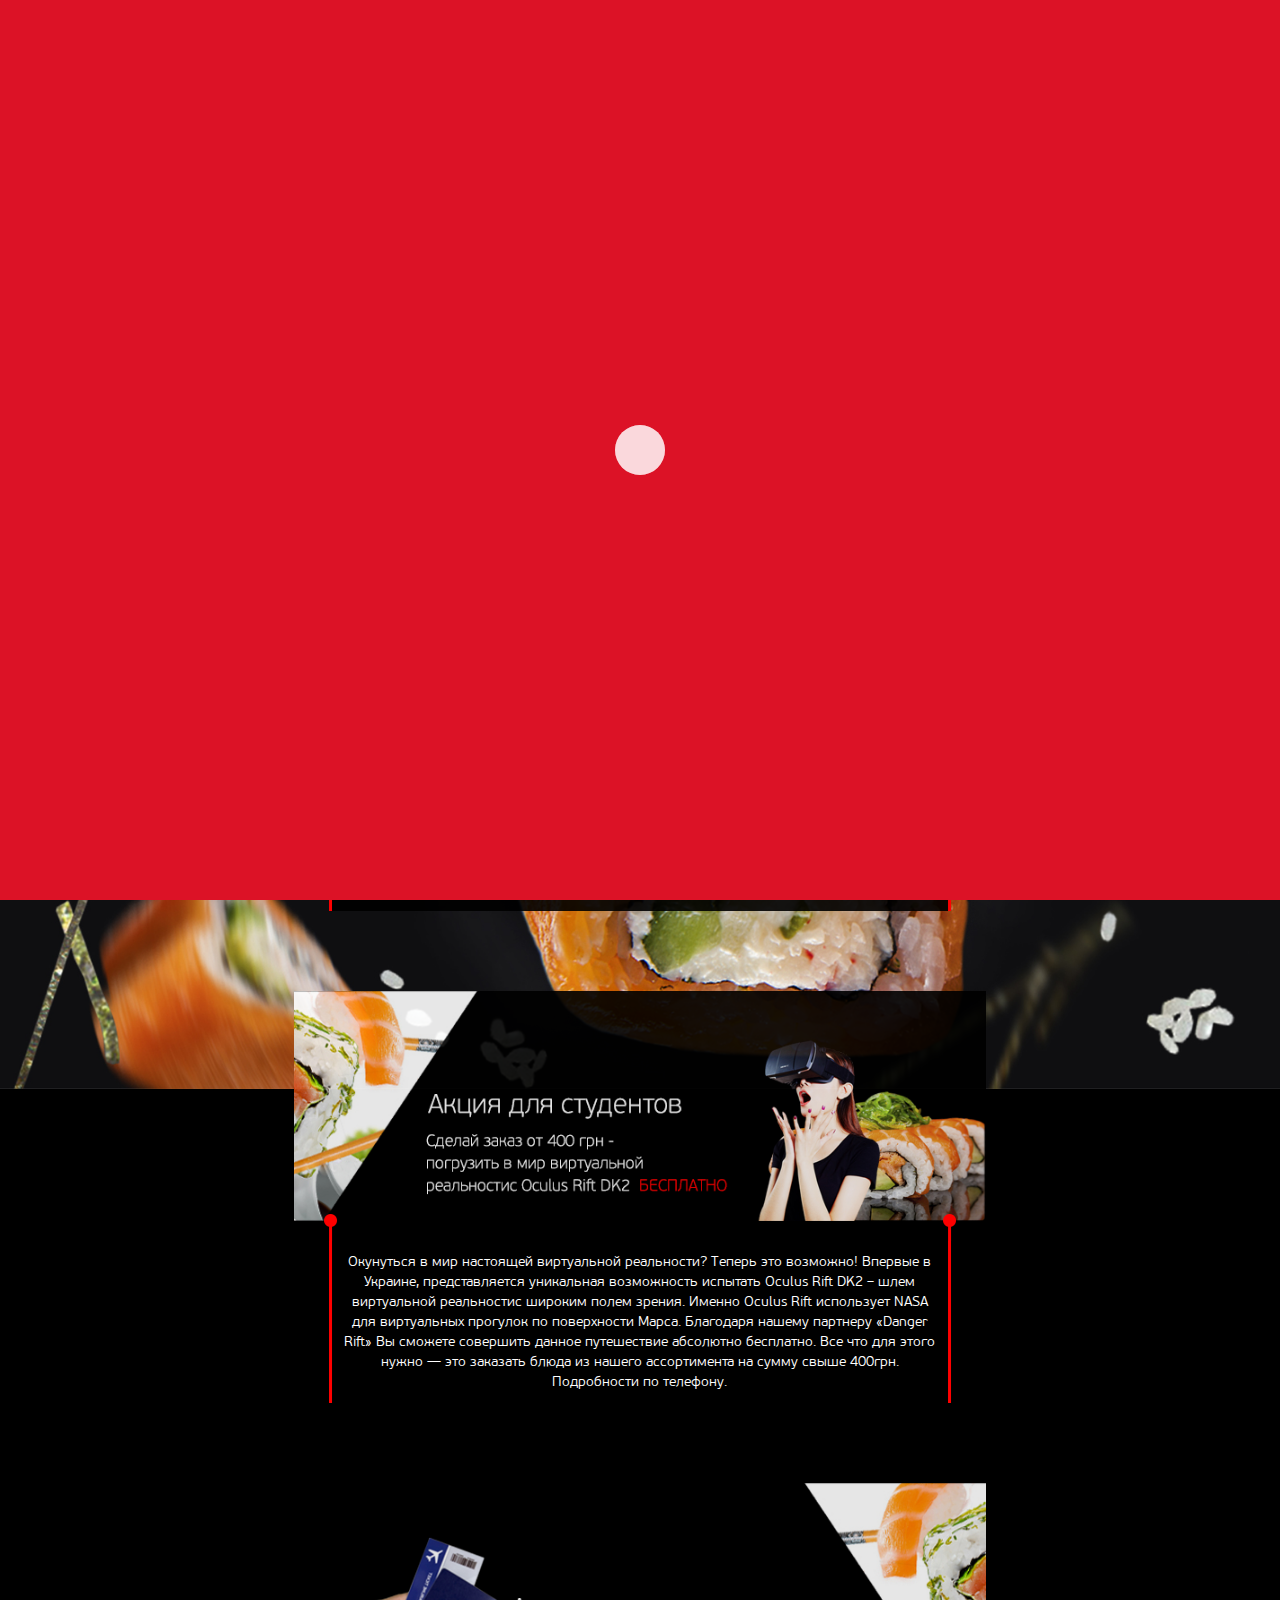
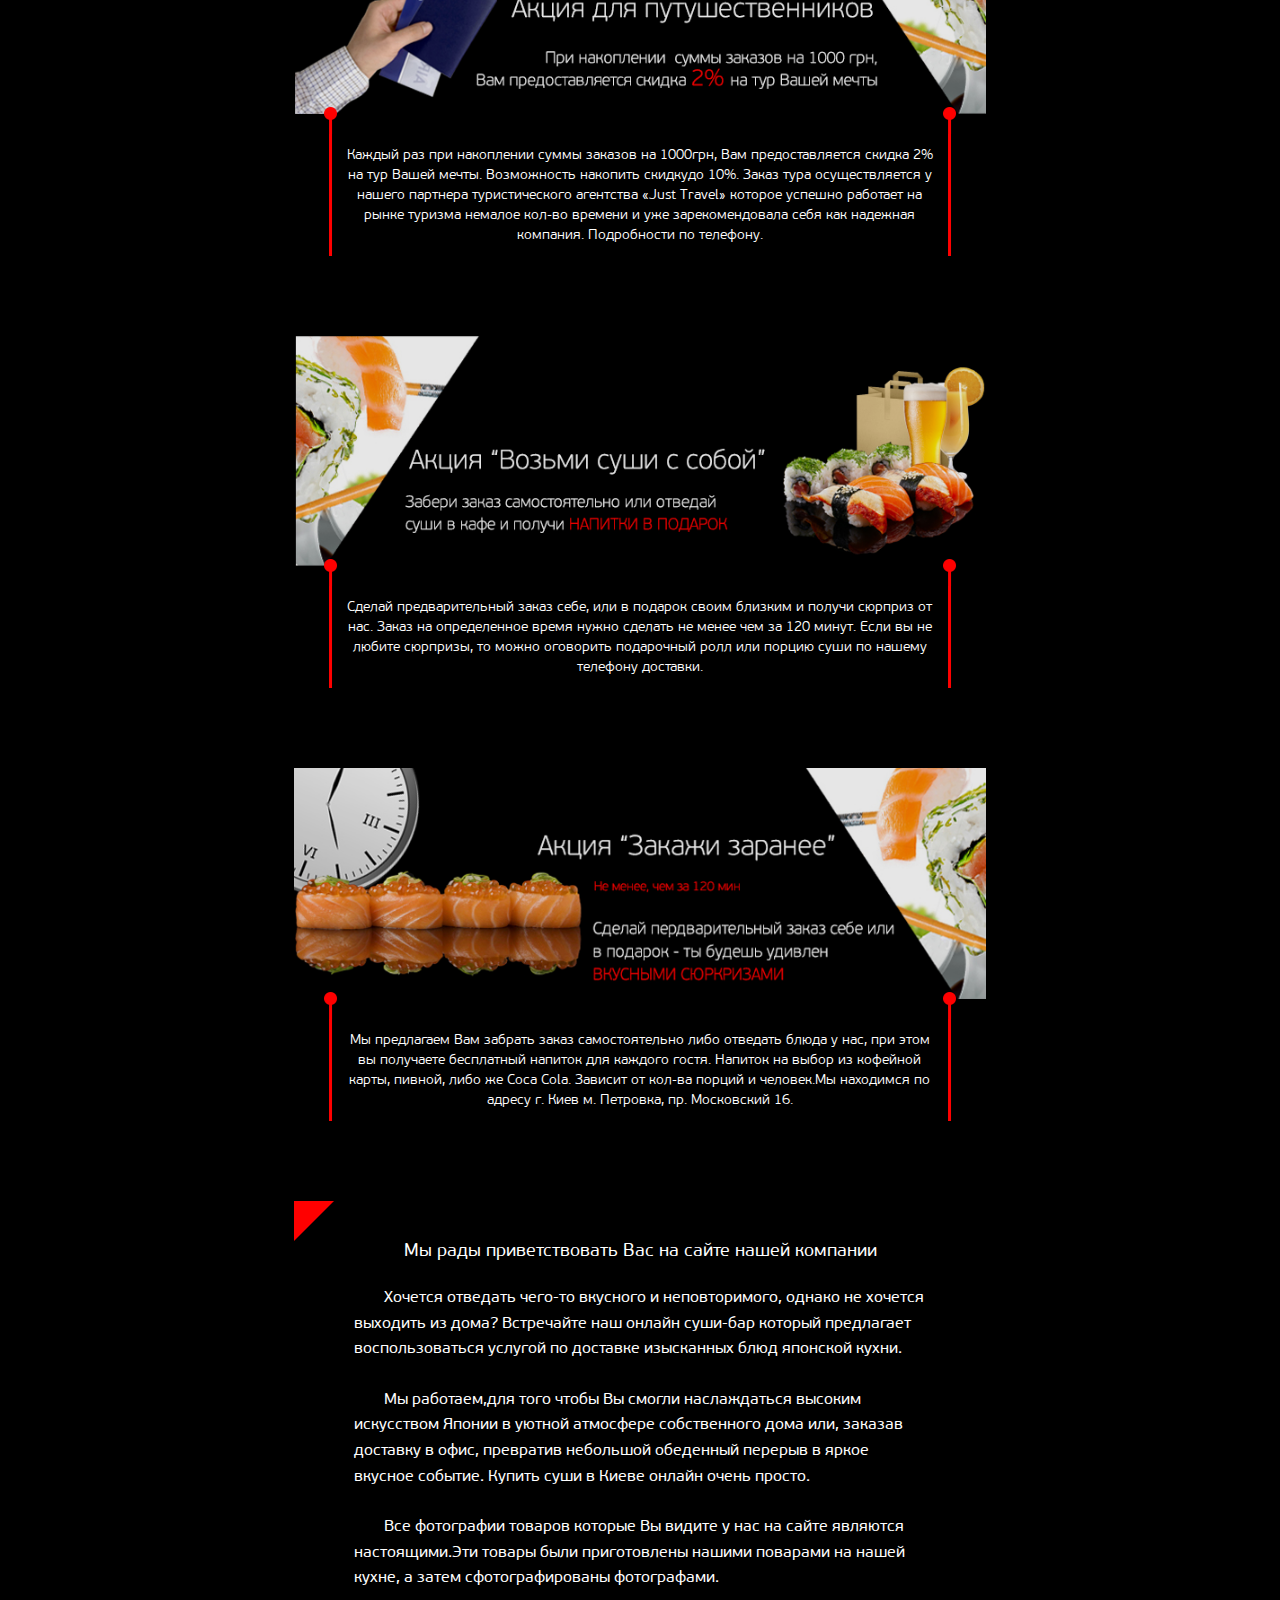
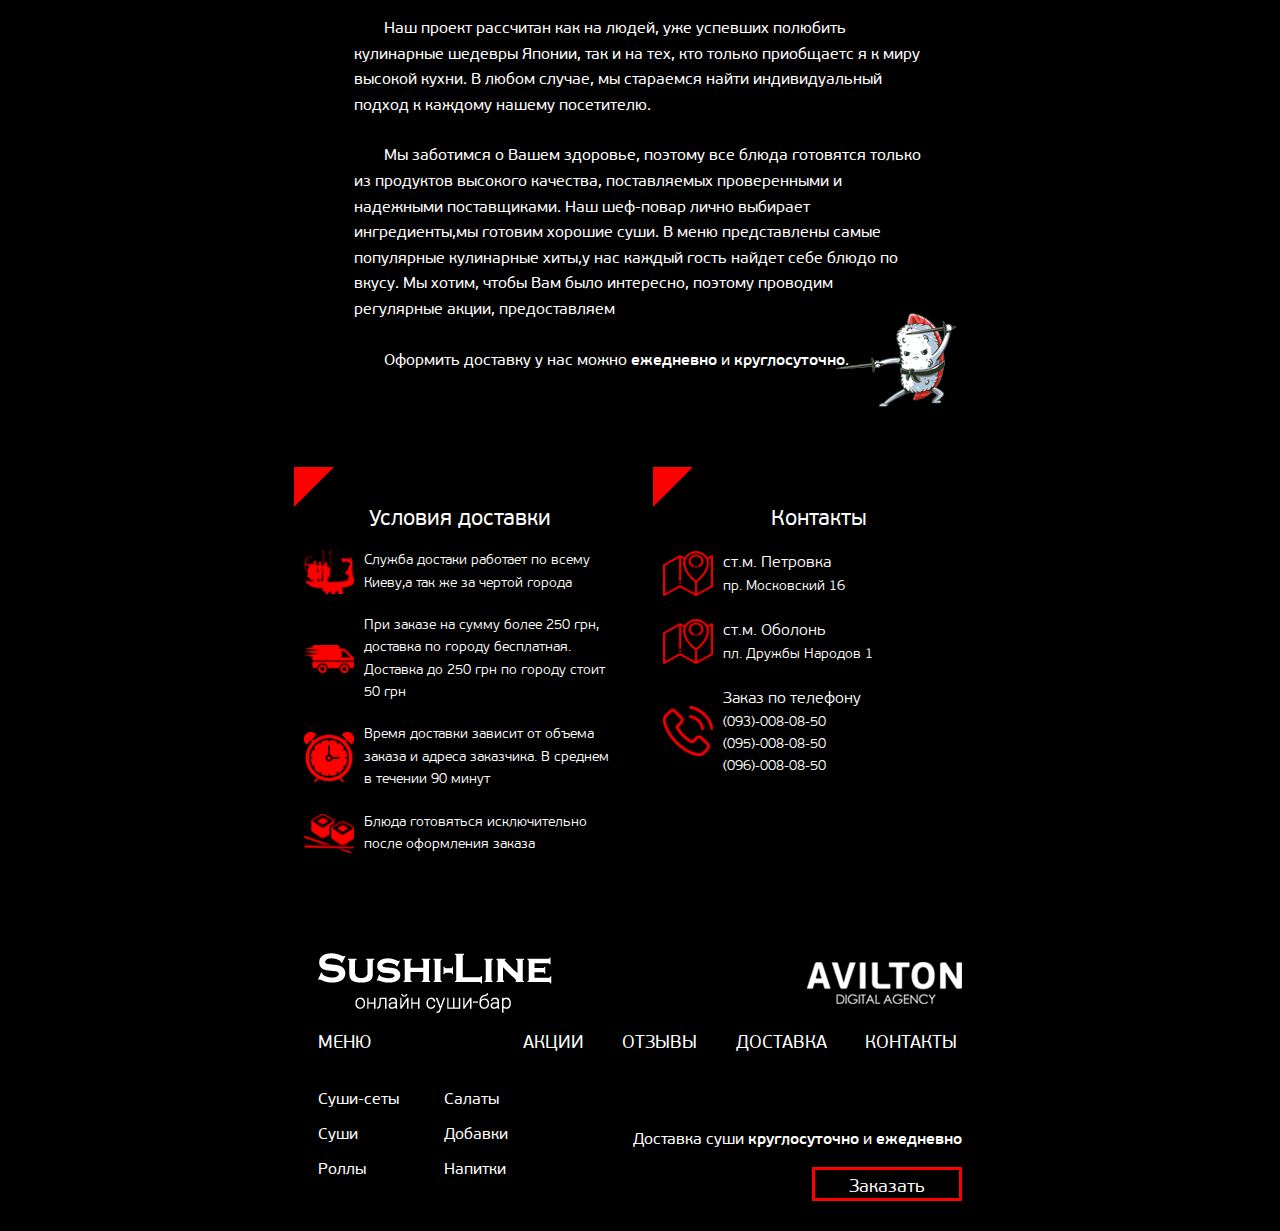
<file: shares.html>
<!DOCTYPE html>
<html lang="ru">
  <head>
    <meta charset="utf-8">
    <title>Акции - Sushi-line</title>
    <link href="image/favicon.png?v=2" rel="shortcut icon" type="image/x-icon">
    <link rel="stylesheet" href="css/style.min.css">
    <meta name="viewport" content="width=device-width, initial-scale=1.0">
    <meta name="robots" content="noindex, nofollow">
    <script type="text/javascript" defer src="js/app.min.js"></script>
  </head>
  <body>
    <div class="preLoader">
      <div class="preLoader__content">
        <div class="preLoader__bounce1"></div>
        <div class="preLoader__bounce2"></div>
      </div>
    </div>
    <style type="text/css">
      .preLoader{position: fixed;top: 0;bottom: 0;left: 0;right: 0;background-color: #dc1226;z-index: 9999;opacity:1;transition: opacity 1s}
      .preLoader__content{position: fixed; top: 50%; left: 50%; transform: translate(-50%, -50%);width: 50px; height: 50px;}
      .preLoader__bounce1,.preLoader__bounce2{width: 100%; height: 100%; border-radius: 50%; background-color: #fff;opacity: .6;position: absolute;top: 0;left: 0; animation: bounce 2s infinite ease-in-out;}
      .preLoader__bounce2{animation-delay: -1.0s;}
      @-webkit-keyframes bounce {0%, 100% {transform: scale(0); }50% {transform: scale(1); } }
    </style>
    <div class="wrapper">
      <header class="header">
        <div class="header__block header__block_d_n">
          <nav class="nav"><a class="nav__item nav__item_border" href="contacts.html">Магазины</a><a class="nav__item nav__item_border nav__item_border_none" href="shares.html">Акции</a></nav>
          <div class="header__delivery">
            <p class="header__delivery-item">Доставка</p>
            <p class="header__delivery-num">24/7</p>
          </div>
        </div><a class="header__logo" href="/"><img class="header__logo-big" src="image/header/logo.png"><img class="header__logo-min" src="image/header/logo-min.png"></a>
        <div class="header__block">
          <div class="header__delivery header__delivery_border">
            <p class="header__delivery-item">Доставка</p>
            <p class="header__delivery-num">24/7</p>
          </div>
          <nav class="nav"><a class="nav__item nav__item_border" href="reviews.html">Отзывы</a><a class="nav__item" href="delivery.html">Доставка</a></nav>
        </div><a class="header__cart" href="#cart">
          <div class="header__cart-content"><img src="image/sprites/cart.png" alt="cart">
            <p class="header__cart-label">10</p>
            <p class="header__cart-value">9999.99<span class="header__cart-price">грн</span></p>
          </div></a>
        <div class="header__outer-menu"><img src="image/menu-button.png"></div>
      </header>
      <div class="content">
        <aside class="left-column">
          <div class="left-column__content">
            <div class="box box_menu box_margin-bottom_20"><a href="menu.html">
                <h2 class="box__title box__title-menu">Меню</h2></a>
              <div class="menu">
                <div class="menu__item menu__item_important"><a class="menu__item_mobile" href="menu-inner.html">
                    <div class="menu__item-img"><img class="menu__item-img-desktop" src="image/menu/sets.png"><img class="menu__item-img-mob" src="image/menu/sets-mob.png"></div>
                    <p class="menu__item-txt">Суши-сеты</p>
                    <p class="menu__item-sale">-36%</p></a></div>
                <div class="menu__item"><a class="menu__item_mobile" href="menu-inner.html">
                    <div class="menu__item-img"><img class="menu__item-img-desktop" src="image/menu/rolls.png"><img class="menu__item-img-mob" src="image/menu/rolls-mob.png"></div>
                    <p class="menu__item-txt">Роллы</p></a>
                  <div class="menu__droplist"><a class="menu__droplist-item" href="#1">Нори Маки</a><a class="menu__droplist-item" href="#2">Темпура Маки</a><a class="menu__droplist-item" href="#3">Ура Маки</a></div>
                </div>
                <div class="menu__item"><a class="menu__item_mobile" href="menu-inner.html">
                    <div class="menu__item-img"><img class="menu__item-img-desktop" src="image/menu/sushi.png"><img class="menu__item-img-mob" src="image/menu/sushi-mob.png"></div>
                    <p class="menu__item-txt">Суши</p></a>
                  <div class="menu__droplist"><a class="menu__droplist-item" href="#1">Нигири</a><a class="menu__droplist-item" href="#2">Спайси Суши</a></div>
                </div>
                <div class="menu__item"><a class="menu__item_mobile" href="menu-inner.html">
                    <div class="menu__item-img"><img class="menu__item-img-desktop" src="image/menu/salats.png"><img class="menu__item-img-mob" src="image/menu/salats-mob.png"></div>
                    <p class="menu__item-txt">Салаты</p></a></div>
                <div class="menu__item"><a class="menu__item_mobile" href="menu-inner.html">
                    <div class="menu__item-img"><img class="menu__item-img-desktop" src="image/menu/adds.png"><img class="menu__item-img-mob" src="image/menu/adds-mob.png"></div>
                    <p class="menu__item-txt">Добавки</p></a></div>
                <div class="menu__item"><a class="menu__item_mobile" href="menu-inner.html">
                    <div class="menu__item-img"><img class="menu__item-img-desktop" src="image/menu/drinks.png"><img class="menu__item-img-mob" src="image/menu/drinks-mob.png"></div>
                    <p class="menu__item-txt">Напитки</p></a></div>
              </div>
            </div>
            <section class="box box_ta_c box_hidden">
              <h2 class="box__title">Ваш заказ</h2>
              <div class="box__info box__info_cart box_ta_l">
                <p class="box__info-item">Товаров: 5</p>
                <p class="box__info-item">К оплате: 1234.90 грн</p>
              </div><a class="btn" href="cart.html">Оформить заказ</a>
            </section>
            <section class="box box_margin-bottom_20 box_ta_c box_pb_0 box_hidden">
              <h2 class="box__title">Доставка</h2>
              <div class="box__info box__info_phone">
                <p class="box__operators">(093) (095) (096)</p>
                <p class="box__phone">008-08-50</p>
              </div>
            </section>
          </div>
        </aside>
        <main class="main">
          <h1 class="caption caption_triangles">Акции</h1>
          <div class="share"><img class="share__pic" src="image/slider/slide1.jpg">
            <div class="share__label">
              <p class="share__label-text">Хит продаж</p>
            </div>
            <p class="share__signboard">Закажи самый популярный ролл Филадельфия Классик всего за 99.90 грн.</p>
          </div>
          <div class="share"><img class="share__pic" src="image/slider/slide2.jpg">
            <p class="share__signboard">Благодаря нашему партнеру «Автомойке на Черниговской» Вы сможете помыть свое авто совершенно бесплатно по программе «Экспресс» автомойка. Вам только потребуется сделать заказ у нас на сумму от 500грн. Автомойка работает круглосуточно. На территории автомойки есть кафе-бар. Подробности по телефону.</p>
          </div>
          <div class="share"><img class="share__pic" src="image/slider/slide3.jpg">
            <p class="share__signboard">Окунуться в мир настоящей виртуальной реальности? Теперь это возможно! Впервые в Украине, представляется уникальная возможность испытать Oculus Rift DK2 – шлем виртуальной реальностис широким полем зрения. Именно Oculus Rift использует NASA для виртуальных прогулок по поверхности Марса. Благодаря нашему партнеру «Danger Rift» Вы сможете совершить данное путешествие абсолютно бесплатно. Все что для этого нужно — это заказать блюда из нашего ассортимента на сумму свыше 400грн. Подробности по телефону.</p>
          </div>
          <div class="share"><img class="share__pic" src="image/slider/slide4.jpg">
            <p class="share__signboard">Каждый раз при накоплении суммы заказов на 1000грн, Вам предоставляется скидка 2% на тур Вашей мечты. Возможность накопить скидкудо 10%. Заказ тура осуществляется у нашего партнера туристического агентства «Just Travel» которое успешно работает на рынке туризма немалое кол-во времени и уже зарекомендовала себя как надежная компания. Подробности по телефону.</p>
          </div>
          <div class="share"><img class="share__pic" src="image/slider/slide5.jpg">
            <p class="share__signboard">Сделай предварительный заказ себе, или в подарок своим близким и получи сюрприз от нас. Заказ на определенное время нужно сделать не менее чем за 120 минут. Если вы не любите сюрпризы, то можно оговорить подарочный ролл или порцию суши по нашему телефону доставки.</p>
          </div>
          <div class="share"><img class="share__pic" src="image/slider/slide6.jpg">
            <p class="share__signboard">Мы предлагаем Вам забрать заказ самостоятельно либо отведать блюда у нас, при этом вы получаете бесплатный напиток для каждого гостя. Напиток на выбор из кофейной карты, пивной, либо же Coca Cola. Зависит от кол-ва порций и человек.Мы находимся по адресу г. Киев м. Петровка, пр. Московский 16.</p>
          </div>
          <section class="box" data-mobile="no">
            <h2 class="box__title box__title_f_18 box__title_tt_n box__title_paddings">Мы рады приветствовать Вас на сайте нашей компании</h2>
            <p class="box__paragraph">
              <span class="box__paragraph-space">Хочется</span> отведать чего-то вкусного и неповторимого, однако  не хочется  выходить  из  дома?
              Встречайте наш  онлайн  суши-бар  который  предлагает  воспользоваться  услугой  по  доставке
              изысканных  блюд японской кухни.
            </p>
            <p class="box__paragraph">
              <span class="box__paragraph-space">Мы</span> работаем,для того чтобы Вы смогли наслаждаться высоким искусством Японии в уютной
              атмосфере собственного  дома или, заказав  доставку в офис,  превратив  небольшой обеденный
              перерыв в  яркое вкусное событие. Купить суши в Киеве онлайн очень просто.
            </p>
            <p class="box__paragraph">
              <span class="box__paragraph-space">Все</span> фотографии товаров которые Вы видите у нас на сайте являются настоящими.Эти товары
              были приготовлены нашими поварами на нашей кухне, а затем  сфотографированы фотографами.
            </p>
            <p class="box__paragraph">
              <span class="box__paragraph-space">Наш</span> проект рассчитан как на людей, уже успевших полюбить  кулинарные  шедевры  Японии,
              так и  на  тех, кто только приобщаетс я к миру высокой кухни. В любом случае, мы стараемся
              найти  индивидуальный подход к каждому нашему посетителю.
            </p>
            <p class="box__paragraph">
              <span class="box__paragraph-space">Мы</span> заботимся о Вашем здоровье, поэтому все блюда готовятся только из продуктов
              высокого  качества, поставляемых проверенными и надежными поставщиками.  Наш шеф-повар
              лично выбирает ингредиенты,мы готовим хорошие суши. В меню представлены самые популярные
              кулинарные  хиты,у нас каждый гость найдет себе блюдо по вкусу. Мы  хотим, чтобы  Вам  было
              интересно, поэтому проводим регулярные акции, предоставляем
            </p>
            <p class="box__paragraph"><span class="box__paragraph-space">Оформить</span> доставку у нас можно <strong>ежедневно</strong> и <strong>круглосуточно</strong>.</p><img class="box_ninja" src="image/ninja.png">
          </section>
          <div class="flex-block" data-mobile="no">
            <section class="box flex-block__item box_pb_0">
              <h2 class="box__title box__title_tt_n box__title_paddings">Условия доставки</h2>
              <p class="box__info box__info_bigger box__info_monument">Служба достаки работает по всему Киеву,а так же за чертой города</p>
              <p class="box__info box__info_bigger box__info_car">При заказе на сумму более 250 грн, доставка по городу бесплатная. Доставка до 250 грн по городу стоит 50 грн</p>
              <p class="box__info box__info_bigger box__info_clock">Время доставки зависит от объема заказа и адреса заказчика. В среднем в течении 90 минут</p>
              <p class="box__info box__info_bigger box__info_sushi">Блюда готовяться исключительно после оформления заказа</p>
            </section>
            <section class="box flex-block__item box_pb_0">
              <h2 class="box__title box__title_tt_n box__title_paddings">Контакты</h2>
              <div class="box__info box__info_bigger box__info_map">
                <h3 class="box__info-title">ст.м. Петровка</h3>
                <address class="box__info-item">пр. Московский 16</address>
              </div>
              <div class="box__info box__info_bigger box__info_map">
                <h3 class="box__info-title">ст.м. Оболонь</h3>
                <address class="box__info-item">пл. Дружбы Народов 1</address>
              </div>
              <div class="box__info box__info_bigger box__info_phone">
                <h3 class="box__info-title">Заказ по телефону</h3><a class="box__info-item link" href="tel:+380930080850">(093)-008-08-50</a><br><a class="box__info-item link" href="tel:+380950080850">(095)-008-08-50</a><br><a class="box__info-item link" href="tel:+380960080850">(096)-008-08-50</a>
              </div>
            </section>
          </div>
        </main>
        <aside class="right-column">
          <div class="right-column__content">
            <section class="box box_margin-bottom_20 box_ta_c box_pb_0">
              <h2 class="box__title">Доставка</h2>
              <div class="box__info box__info_phone">
                <p class="box__operators">(093) (095) (096)</p>
                <p class="box__phone">008-08-50</p>
              </div>
            </section>
            <section class="box box_margin-bottom_20 box_ta_c">
              <h2 class="box__title">Ваш заказ</h2>
              <div class="box__info box__info_cart box_ta_l">
                <p class="box__info-item">Товаров: 5</p>
                <p class="box__info-item">К оплате: 1234.90 грн</p>
              </div><a class="btn" href="cart.html">Оформить заказ</a>
            </section>
            <section class="box box_margin-bottom_20 box_pb_0">
              <h2 class="box__title">Магазины</h2>
              <div class="box__info box__info_map box__info_line box__info_mt_20">
                <h3 class="box__info-title box__info-title_fz_22">ст.м. Петровка</h3>
                <address class="box__info-item box__info-item_fz_16">пр. Московский 16</address>
              </div>
              <div class="box__info box__info_map">
                <h3 class="box__info-title box__info-title_fz_22">ст.м. Оболонь</h3>
                <address class="box__info-item box__info-item_fz_16">пл. Дружбы Народов 1</address>
              </div>
            </section>
          </div>
        </aside>
      </div>
      <footer class="footer">
        <div class="footer__wrapper">
          <div class="footer__logo"><img src="image/logos/sushi.png"><a href="//www.avilton.com"><img src="image/logos/avilton.png"></a></div>
          <div class="footer__content">
            <nav class="footer__menu">
              <h2 class="footer__menu-link"><a class="link" href="#">Меню</a></h2>
              <div class="footer__menu-list"><a class="link footer__menu-item" href="#1">Суши-сеты</a><a class="link footer__menu-item" href="#2">Суши</a><a class="link footer__menu-item" href="#3">Роллы</a><a class="link footer__menu-item" href="#4">Салаты</a><a class="link footer__menu-item" href="#5">Добавки</a><a class="link footer__menu-item" href="#6">Напитки</a></div>
            </nav>
            <div class="footer__block">
              <nav class="footer__block-links"><a class="link footer__link" href="">Акции</a><a class="link footer__link" href="">Отзывы</a><a class="link footer__link" href="">Доставка</a><a class="link footer__link" href="">Контакты</a></nav>
              <div class="footer__info">
                <p class="footer__info-item">Доставка суши <strong>круглосуточно</strong> и <strong>ежедневно</strong></p>
                <button class="btn btn_form" type="button">Заказать</button>
              </div>
            </div>
          </div>
        </div>
      </footer>
    </div>
    <div class="outer-menu"><a class="outer-menu__item link" href="menu.html">Меню</a><a class="outer-menu__item link" href="contacts.html">Магазины</a><a class="outer-menu__item link" href="shares.html">Акции</a><a class="outer-menu__item link" href="reviews.html">Отзывы</a><a class="outer-menu__item link" href="delivery.html">Доставка</a><a class="outer-menu__item link" href="cart.html">Корзина</a>
      <p class="outer-menu__title">Контакты</p><a class="outer-menu__item outer-menu__item-img outer-menu__item-phone link" href="tel:+380930080850">(093)-008-08-50</a><a class="outer-menu__item outer-menu__item-img outer-menu__item-phone link" href="tel:+380950080850">(095)-008-08-50</a><a class="outer-menu__item outer-menu__item-img outer-menu__item-phone link" href="tel:+380960080850">(096)-008-08-50</a>
      <p class="outer-menu__item outer-menu__item-img outer-menu__item-map">ст.м. Петровка<br>пр. Московский 16</p>
      <p class="outer-menu__item outer-menu__item-img outer-menu__item-map">ст.м. Оболонь<br>пл. Дружбы Народов 1</p>
    </div>
    <div class="pop-up">
      <div class="pop-up__window"></div>
      <div class="pop-up__img"><img src="image/products/assorti.png" alt="assorti"></div>
      <div class="pop-up__form">
        <form class="box">
          <h2 class="pop-up__form-title">Заказать</h2>
          <label class="pop-up__form-label">Ваше имя
            <input class="pop-up__form-input" type="text">
          </label>
          <label class="pop-up__form-label">Ваш номер телефона
            <input class="pop-up__form-input" type="text">
          </label>
          <button class="btn">Отправить</button>
        </form>
      </div>
    </div>
  </body>
</html>
</file>
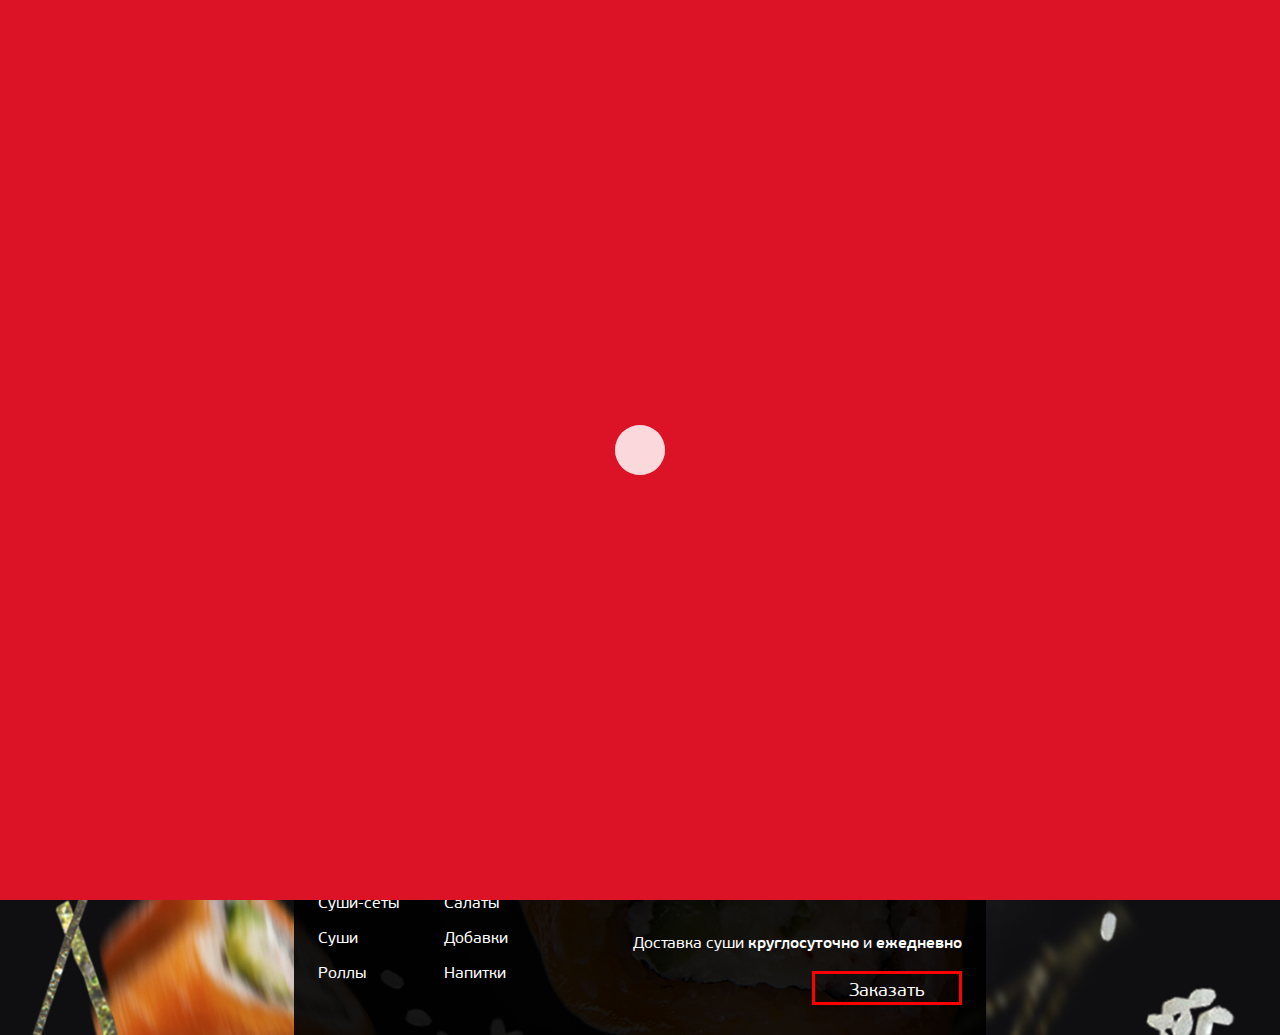
<file: thanks.html>
<!DOCTYPE html>
<html lang="ru">
  <head>
    <meta charset="utf-8">
    <title>Контакты - Sushi-line</title>
    <link href="image/favicon.png?v=2" rel="shortcut icon" type="image/x-icon">
    <link rel="stylesheet" href="css/style.min.css">
    <meta name="viewport" content="width=device-width, initial-scale=1.0">
    <meta name="robots" content="noindex, nofollow">
    <script type="text/javascript" defer src="js/app.min.js"></script>
  </head>
  <body>
    <div class="preLoader">
      <div class="preLoader__content">
        <div class="preLoader__bounce1"></div>
        <div class="preLoader__bounce2"></div>
      </div>
    </div>
    <style type="text/css">
      .preLoader{position: fixed;top: 0;bottom: 0;left: 0;right: 0;background-color: #dc1226;z-index: 9999;opacity:1;transition: opacity 1s}
      .preLoader__content{position: fixed; top: 50%; left: 50%; transform: translate(-50%, -50%);width: 50px; height: 50px;}
      .preLoader__bounce1,.preLoader__bounce2{width: 100%; height: 100%; border-radius: 50%; background-color: #fff;opacity: .6;position: absolute;top: 0;left: 0; animation: bounce 2s infinite ease-in-out;}
      .preLoader__bounce2{animation-delay: -1.0s;}
      @-webkit-keyframes bounce {0%, 100% {transform: scale(0); }50% {transform: scale(1); } }
    </style>
    <div class="wrapper">
      <header class="header">
        <div class="header__block header__block_d_n">
          <nav class="nav"><a class="nav__item nav__item_border" href="contacts.html">Магазины</a><a class="nav__item nav__item_border nav__item_border_none" href="shares.html">Акции</a></nav>
          <div class="header__delivery">
            <p class="header__delivery-item">Доставка</p>
            <p class="header__delivery-num">24/7</p>
          </div>
        </div><a class="header__logo" href="/"><img class="header__logo-big" src="image/header/logo.png"><img class="header__logo-min" src="image/header/logo-min.png"></a>
        <div class="header__block">
          <div class="header__delivery header__delivery_border">
            <p class="header__delivery-item">Доставка</p>
            <p class="header__delivery-num">24/7</p>
          </div>
          <nav class="nav"><a class="nav__item nav__item_border" href="reviews.html">Отзывы</a><a class="nav__item" href="delivery.html">Доставка</a></nav>
        </div><a class="header__cart" href="#cart">
          <div class="header__cart-content"><img src="image/sprites/cart.png" alt="cart">
            <p class="header__cart-label">10</p>
            <p class="header__cart-value">9999.99<span class="header__cart-price">грн</span></p>
          </div></a>
        <div class="header__outer-menu"><img src="image/menu-button.png"></div>
      </header>
      <div class="content">
        <aside class="left-column">
          <div class="left-column__content">
            <div class="box box_menu box_margin-bottom_20"><a href="menu.html">
                <h2 class="box__title box__title-menu">Меню</h2></a>
              <div class="menu">
                <div class="menu__item menu__item_important"><a class="menu__item_mobile" href="menu-inner.html">
                    <div class="menu__item-img"><img src="image/menu/sets.png"></div>
                    <p class="menu__item-txt">Суши-сеты</p>
                    <p class="menu__item-sale">-36%</p></a></div>
                <div class="menu__item"><a class="menu__item_mobile" href="menu-inner.html">
                    <div class="menu__item-img"><img src="image/menu/rolls.png"></div>
                    <p class="menu__item-txt">Роллы</p></a>
                  <div class="menu__droplist"><a class="menu__droplist-item" href="#1">Нори Маки</a><a class="menu__droplist-item" href="#2">Темпура Маки</a><a class="menu__droplist-item" href="#3">Ура Маки</a></div>
                </div>
                <div class="menu__item"><a class="menu__item_mobile" href="menu-inner.html">
                    <div class="menu__item-img"><img src="image/menu/sushi.png"></div>
                    <p class="menu__item-txt">Суши</p></a>
                  <div class="menu__droplist"><a class="menu__droplist-item" href="#1">Нигири</a><a class="menu__droplist-item" href="#2">Спайси Суши</a></div>
                </div>
                <div class="menu__item"><a class="menu__item_mobile" href="menu-inner.html">
                    <div class="menu__item-img"><img src="image/menu/salats.png"></div>
                    <p class="menu__item-txt">Салаты</p></a></div>
                <div class="menu__item"><a class="menu__item_mobile" href="menu-inner.html">
                    <div class="menu__item-img"><img src="image/menu/adds.png"></div>
                    <p class="menu__item-txt">Добавки</p></a></div>
                <div class="menu__item"><a class="menu__item_mobile" href="menu-inner.html">
                    <div class="menu__item-img"><img src="image/menu/drinks.png"></div>
                    <p class="menu__item-txt">Напитки</p></a></div>
              </div>
            </div>
            <section class="box box_ta_c box_hidden">
              <h2 class="box__title">Ваш заказ</h2>
              <div class="box__info box__info_cart box_ta_l">
                <p class="box__info-item">Товаров: 5</p>
                <p class="box__info-item">К оплате: 1234.90 грн</p>
              </div><a class="btn" href="cart.html">Оформить заказ</a>
            </section>
            <section class="box box_margin-bottom_20 box_ta_c box_pb_0 box_hidden">
              <h2 class="box__title">Доставка</h2>
              <div class="box__info box__info_phone">
                <p class="box__operators">(093) (095) (096)</p>
                <p class="box__phone">008-08-50</p>
              </div>
            </section>
          </div>
        </aside>
        <main class="main">
          <section class="box thanks">
            <div class="container">
              <h1 class="thanks__header">Спасибо за заказ</h1>
              <p class="thanks__text">В течении <span class="thanks__text-red">10 минут</span> с вами свяжется оператор для подтверждения заказа</p>
            </div><img class="thanks__ninja-top" src="image/ninja2.png"><img class="thanks__ninja-bottom" src="image/ninja4.png">
          </section>
        </main>
        <aside class="right-column">
          <div class="right-column__content">
            <section class="box box_margin-bottom_20 box_ta_c box_pb_0">
              <h2 class="box__title">Доставка</h2>
              <div class="box__info box__info_phone">
                <p class="box__operators">(093) (095) (096)</p>
                <p class="box__phone">008-08-50</p>
              </div>
            </section>
            <section class="box box_margin-bottom_20 box_ta_c">
              <h2 class="box__title">Ваш заказ</h2>
              <div class="box__info box__info_cart box_ta_l">
                <p class="box__info-item">Товаров: 5</p>
                <p class="box__info-item">К оплате: 1234.90 грн</p>
              </div><a class="btn" href="cart.html">Оформить заказ</a>
            </section>
            <section class="box box_margin-bottom_20 box_pb_0">
              <h2 class="box__title">Магазины</h2>
              <div class="box__info box__info_map box__info_line box__info_mt_20">
                <h3 class="box__info-title box__info-title_fz_22">ст.м. Петровка</h3>
                <address class="box__info-item box__info-item_fz_16">пр. Московский 16</address>
              </div>
              <div class="box__info box__info_map">
                <h3 class="box__info-title box__info-title_fz_22">ст.м. Оболонь</h3>
                <address class="box__info-item box__info-item_fz_16">пл. Дружбы Народов 1</address>
              </div>
            </section>
          </div>
        </aside>
      </div>
      <footer class="footer">
        <div class="footer__wrapper">
          <div class="footer__logo"><img src="image/logos/sushi.png"><a href="//www.avilton.com"><img src="image/logos/avilton.png"></a></div>
          <div class="footer__content">
            <nav class="footer__menu">
              <h2 class="footer__menu-link"><a class="link" href="#">Меню</a></h2>
              <div class="footer__menu-list"><a class="link footer__menu-item" href="#1">Суши-сеты</a><a class="link footer__menu-item" href="#2">Суши</a><a class="link footer__menu-item" href="#3">Роллы</a><a class="link footer__menu-item" href="#4">Салаты</a><a class="link footer__menu-item" href="#5">Добавки</a><a class="link footer__menu-item" href="#6">Напитки</a></div>
            </nav>
            <div class="footer__block">
              <nav class="footer__block-links"><a class="link footer__link" href="">Акции</a><a class="link footer__link" href="">Отзывы</a><a class="link footer__link" href="">Доставка</a><a class="link footer__link" href="">Контакты</a></nav>
              <div class="footer__info">
                <p class="footer__info-item">Доставка суши <strong>круглосуточно</strong> и <strong>ежедневно</strong></p>
                <button class="btn btn_form" type="button">Заказать</button>
              </div>
            </div>
          </div>
        </div>
      </footer>
    </div>
    <div class="outer-menu"><a class="outer-menu__item link" href="menu.html">Меню</a><a class="outer-menu__item link" href="contacts.html">Магазины</a><a class="outer-menu__item link" href="shares.html">Акции</a><a class="outer-menu__item link" href="reviews.html">Отзывы</a><a class="outer-menu__item link" href="delivery.html">Доставка</a><a class="outer-menu__item link" href="cart.html">Корзина</a>
      <p class="outer-menu__title">Контакты</p><a class="outer-menu__item outer-menu__item-img outer-menu__item-phone link" href="tel:+380930080850">(093)-008-08-50</a><a class="outer-menu__item outer-menu__item-img outer-menu__item-phone link" href="tel:+380950080850">(095)-008-08-50</a><a class="outer-menu__item outer-menu__item-img outer-menu__item-phone link" href="tel:+380960080850">(096)-008-08-50</a>
      <p class="outer-menu__item outer-menu__item-img outer-menu__item-map">ст.м. Петровка<br>пр. Московский 16</p>
      <p class="outer-menu__item outer-menu__item-img outer-menu__item-map">ст.м. Оболонь<br>пл. Дружбы Народов 1</p>
    </div>
    <div class="pop-up">
      <div class="pop-up__window"></div>
      <div class="pop-up__img"><img src="image/products/assorti.png" alt="assorti"></div>
      <div class="pop-up__form">
        <form class="box">
          <h2 class="pop-up__form-title">Заказать</h2>
          <label class="pop-up__form-label">Ваше имя
            <input class="pop-up__form-input" type="text">
          </label>
          <label class="pop-up__form-label">Ваш номер телефона
            <input class="pop-up__form-input" type="text">
          </label>
          <button class="btn">Отправить</button>
        </form>
      </div>
    </div>
  </body>
</html>
</file>
<file: css/style.min.css>
a,abbr,acronym,address,applet,article,aside,audio,b,big,blockquote,body,canvas,caption,center,cite,code,dd,del,details,dfn,div,dl,dt,em,embed,fieldset,figcaption,figure,footer,form,h1,h2,h3,h4,h5,h6,header,hgroup,html,i,iframe,img,ins,kbd,label,legend,li,mark,menu,nav,object,ol,output,p,pre,q,ruby,s,samp,section,small,span,strike,strong,sub,summary,sup,table,tbody,td,tfoot,th,thead,time,tr,tt,u,ul,var,video{margin:0;padding:0;border:0;font:inherit;vertical-align:baseline}img{max-width:100%;vertical-align:bottom}article,aside,details,figcaption,figure,footer,header,hgroup,menu,nav,picture,section{display:block}body{line-height:1}ol,ul{list-style:none}blockquote,q{quotes:none}blockquote:after,blockquote:before,q:after,q:before{content:none}table{border-collapse:collapse;border-spacing:0}@font-face{font-family:'PFBeauSansPro';src:url(../fonts/pfbeausanspro-reg.ttf);font-weight:400;font-style:normal;font-stretch:normal}@font-face{font-family:'PFBeauSansPro';src:url(../fonts/pfbeausanspro-sebold.ttf);font-weight:600;font-style:normal;font-stretch:normal}@font-face{font-family:'PFBeauSansPro';src:url(../fonts/pfbeausanspro-light.ttf);font-weight:300;font-style:normal;font-stretch:normal}*,::after,::before{-webkit-box-sizing:border-box;box-sizing:border-box}body,html{font-family:"PFBeauSansPro",sans-serif;color:#fff}a{text-decoration:none;color:#fff}textarea{resize:none}.wrapper,body{overflow-x:hidden;position:relative;background-color:#000}strong{font-weight:600}.wrapper{max-width:1980px;margin:0 auto;-webkit-transition:.5s transform;transition:.5s transform;background-image:url(../image/bg.jpg);background-repeat:no-repeat;background-size:cover;background-attachment:fixed;z-index:1}@media only screen and (max-width:665px){.wrapper{background-image:none}.wrapper::before{content:"";position:fixed;left:0;top:0;right:0;bottom:0;z-index:-10;background:url(../image/bg.jpg) no-repeat center center;background-size:cover}}.wrapper_error{background-image:url(../image/bg2.jpg)}.wrapper_error .footer__wrapper{margin-left:auto;margin-right:auto}@media only screen and (max-width:665px){.wrapper_error::before{background-image:url(../image/bg2.jpg)}}.wrapper_opened{-webkit-transform:translateX(-50%);transform:translateX(-50%)}.link{-webkit-transition:.4s;transition:.4s}.link:hover{color:red}.btn,.zoom-picture{cursor:pointer}.btn{display:inline-block;vertical-align:middle;font:inherit;-webkit-user-select:none;-moz-user-select:none;-ms-user-select:none;user-select:none;max-width:100%;text-align:center;padding:7px 10px 3px;font-size:18px;color:#fff;background-color:transparent;border:3px solid red;-ms-flex-item-align:center;align-self:center;-webkit-transition:background-color .4s;transition:background-color .4s}.btn:hover{background-color:red}.btn:active{-webkit-box-shadow:inset 0 3px 5px rgba(0,0,0,.125);box-shadow:inset 0 3px 5px rgba(0,0,0,.125)}.btn.is-disabled,.btn[disabled]{opacity:.3;cursor:not-allowed}.btn_product{-webkit-box-flex:1;-ms-flex:1 1 auto;flex:1 1 auto;max-width:170px}.btn_one{padding:5px 30px;margin:0 10px 30px}@media only screen and (max-width:665px){.btn_one{display:block;margin:0 auto 30px}}.btn_menu{width:180px;padding:10px 10px 6px;margin-bottom:30px}.btn_form-review{width:calc(30% - 20px);min-width:128px;margin:10px}.btn_show-more{display:block;border:0;padding:10px 10px 15px;width:70%;margin:0 auto 50px}.btn_show-more,.btn_show-more:hover::after{background-color:#000}.btn_show-more::after{content:'';display:block;margin:5px auto 0;width:70%;height:4px;background-color:red;-webkit-transition:background-color .4s;transition:background-color .4s}.btn_error{color:#424242}.caption{background-color:rgba(0,0,0,.9);padding:8px 0;font-size:24px;text-align:center;margin-bottom:25px}.caption_triangles{position:relative}.caption_triangles::after,.caption_triangles::before{content:'';position:absolute;border:10px solid transparent}.caption_triangles::before{border-left:10px solid red;border-top:10px solid red;top:0;left:30%}@media only screen and (max-width:665px){.caption_triangles::before{left:15%}}.caption_triangles::after{border-right:10px solid red;border-bottom:10px solid red;bottom:0;right:30%}@media only screen and (max-width:665px){.caption_triangles::after{right:15%}}.caption_review{font-size:18px;background-color:transparent}@media only screen and (max-width:665px){.caption_review::after,.caption_review::before{content:none}}.header,.parent-caption{display:-webkit-box;display:-ms-flexbox;display:flex}.parent-caption{margin-bottom:50px;-webkit-box-pack:center;-ms-flex-pack:center;justify-content:center;-webkit-box-align:center;-ms-flex-align:center;align-items:center}.parent-caption .caption{background-color:rgba(0,0,0,.5);margin-bottom:0;padding:8px 30px}.header{-webkit-box-orient:horizontal;-webkit-box-direction:normal;-ms-flex-flow:row nowrap;flex-flow:row nowrap;-webkit-box-pack:justify;-ms-flex-pack:justify;justify-content:space-between;-webkit-box-align:start;-ms-flex-align:start;align-items:flex-start;text-transform:uppercase;position:relative}@media only screen and (max-width:665px){.header{background-color:#000;border-top:3px solid #d6151b;border-bottom:3px solid #d6151b;-webkit-box-align:center;-ms-flex-align:center;align-items:center}}.header__block{display:-webkit-box;display:-ms-flexbox;display:flex;-webkit-box-flex:1;-ms-flex:1 1 auto;flex:1 1 auto;text-align:center;border-top:3px solid #d6151b;border-bottom:3px solid #d6151b;background-color:#000}@media only screen and (max-width:665px){.header__block{display:none}}.header__logo{-ms-flex-preferred-size:500px;flex-basis:500px}@media only screen and (max-width:1130px){.header__logo{-ms-flex-preferred-size:350px;flex-basis:350px}}@media only screen and (max-width:665px){.header__logo{margin-left:10px;max-width:150px;padding:5px 0}.header__logo-big{display:none}}@media only screen and (min-width:666px){.header__logo-min{display:none}}.header__delivery{padding:10px 5px 7px;-webkit-box-flex:1;-ms-flex:1 1 auto;flex:1 1 auto;color:#d6151b}@media only screen and (max-width:1130px){.header__delivery{padding:6px 5px 0}}@media only screen and (max-width:850px){.header__delivery{display:none}}.header__delivery_border{border-right:3px solid #d6151b}@media only screen and (max-width:850px){.header__delivery_border_none{border:0}}.header__delivery-item{font-size:14px}.header__delivery-num{font-size:30px}@media only screen and (max-width:1130px){.header__delivery-num{font-size:20px}}.header__outer-menu{position:relative;margin-right:10px;padding:15px 0;-webkit-transition:color .5s;transition:color .5s}@media only screen and (min-width:666px){.header__outer-menu{display:none}}.header__cart,.header__outer-menu:hover{cursor:pointer}.header__cart{padding:5px 0}@media only screen and (min-width:666px){.header__cart{display:none}}.header__cart-content{position:relative;text-align:center}.header__cart-content img{width:35px}.header__cart-value{font-size:12px;padding-top:10px}.header__cart-price{padding-left:5px;font-size:10px;text-transform:none}.header__cart-label{position:absolute;top:0;left:0;background-color:red;border-radius:50px;padding:3px 6px 1px}.nav{display:-webkit-box;display:-ms-flexbox;display:flex;-webkit-box-flex:1;-ms-flex:1 1 auto;flex:1 1 auto}@media only screen and (max-width:665px){.nav{display:none}}.nav__item{padding:22.5px 5px;-webkit-box-flex:1;-ms-flex:1 1 auto;flex:1 1 auto;font-size:18px;-webkit-transition:background-color .4s;transition:background-color .4s}@media only screen and (max-width:1130px){.nav__item{padding:13px 5px;font-size:16px}}.nav__item_border{border-right:3px solid #d6151b}@media only screen and (max-width:850px){.nav__item_border_none{border:0}}.nav__item:hover{background-color:#d6151b}.box{background:rgba(0,0,0,.9);margin-bottom:50px;padding-bottom:20px;position:relative}.box::before{content:'';position:absolute;border:20px solid transparent;border-top:20px solid red;border-left:20px solid red;top:0;left:0}.box_margin-bottom_20{margin-bottom:20px}.box_pb_0{padding-bottom:1px}.box_ta_c{text-align:center}.box_ta_l{text-align:left}.box_hidden{margin-bottom:20px}@media only screen and (min-width:1024px){.box_hidden{display:none}}@media only screen and (max-width:665px){.box_hidden{display:none}}@media only screen and (min-width:666px) and (max-width:1023px){.box_menu{padding-bottom:0}}@media only screen and (max-width:665px){.box_menu{background:0 0;margin-bottom:0;padding-bottom:0}}.box__title{text-align:center;text-transform:uppercase;font-size:22px;margin-bottom:15px;padding:20px 15px 0}.box__title_f_18{font-size:18px}.box__title_tt_n{text-transform:none}.box__title_paddings{margin-bottom:20px;padding-top:40px;padding-bottom:0}.box__title_vertical_line{position:relative}.box__title_vertical_line::after{content:'';display:block;margin:20px auto;width:30%;height:3px;background-color:red}.box__title-menu{border:3px solid red;padding:17px 15px 13px;margin-bottom:15px;-webkit-transition:background-color .4s;transition:background-color .4s}@media only screen and (max-width:665px){.box__title-menu{background-color:#000}}.box__title-menu:hover{background-color:red}.box__paragraph{margin:25px 60px;line-height:1.6}.box__paragraph-space{margin-left:30px}.box_ninja{position:absolute;right:30px;bottom:10px;pointer-events:none}@media only screen and (max-width:1023px){.box_ninja{display:none}}.box_ninja2{background-image:url(../image/ninja2.png);background-repeat:no-repeat;background-size:109px 79px;background-position:95% 85%}@media only screen and (max-width:1023px){.box_ninja2{background-image:none}}.box__info{margin:20px 0;padding:0 10px 0 50px;position:relative;font-size:14px;font-weight:300;line-height:1.6}.box__info-title{font-size:16px}.box__info_mt_20{margin-top:20px}.box__info_line::after{content:'';width:50%;height:3px;background-color:red;position:absolute;bottom:-20px;left:50px;margin-bottom:10px}.box__info::before{content:'';position:absolute;left:10px;top:50%;-webkit-transform:translateY(-50%);transform:translateY(-50%);width:30px;height:30px;background-repeat:no-repeat;background-size:contain;background-position:center center}.box__info_bigger{padding-left:70px}.box__info_bigger::before{width:50px;height:50px}.box__info_monument::before{background-image:url(../image/sprites/monument.png)}.box__info_car::before{background-image:url(../image/sprites/car.png)}.box__info_clock::before{background-image:url(../image/sprites/clock.png)}.box__info_sushi::before{background-image:url(../image/sprites/sushi.png)}.box__info_map::before{background-image:url(../image/sprites/map.png)}.box__info_phone::before{background-image:url(../image/sprites/phone.png)}.box__info_cart::before{background-image:url(../image/sprites/cart.png)}.box__info_car-free::before{background-image:url(../image/sprites/car-free.png)}.box__info_24h::before{background-image:url(../image/sprites/24h.png)}.box__info_bag::before{background-image:url(../image/sprites/bag.png)}.box__info_time::before{background-image:url(../image/sprites/time.png)}.box__info_gift::before{background-image:url(../image/sprites/gift.png)}.box__info_cash::before{background-image:url(../image/sprites/cash.png)}.box__info_visa::before{background-image:url(../image/sprites/visa.png)}.box__info_privat::before{background-image:url(../image/sprites/privat24.png)}.box__info_finger::before{background-image:url(../image/sprites/finger.png)}.box__info_run::before{background-image:url(../image/sprites/run.png)}.box__info_smile::before{background-image:url(../image/sprites/smile.png)}.box__operators{font-size:16px;font-weight:300}.box__phone{font-size:25px;line-height:1}.box__info_delivery{padding:0 10px}.box__info_delivery::before{display:block;position:static;width:115px;height:80px;-webkit-transform:none;transform:none;margin:0 auto 10px}@media only screen and (max-width:665px){.box__info_delivery::before{content:none}}.box__title_delivery{font-size:18px;text-transform:none;color:red;padding:0;margin:0 0 10px}.box__text{font-size:14px;font-weight:300;padding:0 10px;line-height:20px;text-align:center}@media only screen and (max-width:665px){.box__text{padding:0}}.box__text_delivery{text-align:left;padding:0 5px}.box__phones{margin-bottom:20px}.box__map,.box__phones{text-align:center}.content{max-width:1435px;margin:0 auto;display:-webkit-box;display:-ms-flexbox;display:flex;-webkit-box-pack:center;-ms-flex-pack:center;justify-content:center;-webkit-box-align:stretch;-ms-flex-align:stretch;align-items:stretch}@media only screen and (max-width:665px){.content{display:block;overflow-y:hidden}}.left-column{max-width:18.815%;width:100%;margin-left:2.095%;margin-right:1.0475%;position:relative;z-index:2}@media only screen and (max-width:1023px){.left-column{max-width:28.1342%}}@media only screen and (max-width:665px){.left-column{margin-right:10%;margin-left:10%;max-width:80%;padding-top:20px}}.right-column{max-width:18.815%;width:100%;margin-right:2.095%;margin-left:1.0475%;position:relative}@media only screen and (max-width:1023px){.right-column{display:none}}.main{width:100%;max-width:53.99%;padding-top:15px;margin:0 1.0475%}@media only screen and (max-width:1023px){.main{max-width:65.6283%}}@media only screen and (max-width:665px){.main{display:none}}.menu{text-align:center}@media only screen and (min-width:666px) and (max-width:1023px){.menu{display:none}}.menu__item{margin:5px 0;padding:0 10px;position:relative}.menu__item:hover .menu__droplist{visibility:visible;opacity:1;pointer-events:auto}@media only screen and (max-width:665px){.menu__item{margin:20px 0;background-color:#000;-webkit-transition:background-color .4s;transition:background-color .4s;padding:0}.menu__item:hover{background-color:red}.menu__item_mobile{display:-webkit-box;display:-ms-flexbox;display:flex;-webkit-box-orient:horizontal;-webkit-box-direction:normal;-ms-flex-flow:row nowrap;flex-flow:row nowrap;-webkit-box-pack:center;-ms-flex-pack:center;justify-content:center;-webkit-box-align:center;-ms-flex-align:center;align-items:center;padding:20px 10px}}.menu__item-img{max-width:100px;margin:0 auto}@media only screen and (max-width:665px){.menu__item-img{-webkit-box-flex:1;-ms-flex:1 1 130px;flex:1 1 130px;max-width:130px;padding-right:5px}.menu__item-img-desktop{display:none}}@media only screen and (min-width:666px){.menu__item-img-mob{display:none}}.menu__item-txt{text-transform:uppercase;font-size:16px;font-weight:300;padding:7px 0}@media only screen and (max-width:665px){.menu__item-txt{-webkit-box-flex:1;-ms-flex:1 1 auto;flex:1 1 auto;max-width:186px;font-size:20px}}.menu__item-sale{position:absolute;top:-7px;right:30px;padding:15px 3px 11px;border-radius:50px;background-color:red}@media only screen and (max-width:665px){.menu__item-sale{top:-10px;right:-10px}}.menu__item::after{content:'';display:block;margin:0 auto;width:50px;height:2px;background-color:red;-webkit-transition:.5s width;transition:.5s width}@media only screen and (max-width:665px){.menu__item::after{width:100%}}.menu__item:hover::after{width:90%}.menu__item_important{position:relative}.menu__item_important::after{width:70%;height:4px}@media only screen and (max-width:665px){.menu__item_important::after{width:100%}}.menu__droplist,.menu__droplist-item::before,.menu__droplist::before{position:absolute;top:50%;-webkit-transform:translateY(-50%);transform:translateY(-50%)}.menu__droplist{visibility:hidden;pointer-events:none;opacity:0;-webkit-transition:1s visibility,.5s opacity;transition:1s visibility,.5s opacity;right:-90px;background-color:rgba(0,0,0,.9)}@media only screen and (max-width:665px){.menu__droplist{display:none}}.menu__droplist-item::before,.menu__droplist::before{content:''}.menu__droplist::before{border:15px solid transparent;border-right:15px solid red;left:-30px}.menu__droplist-item{display:block;position:relative;text-align:left;margin:10px 0;padding:0 10px 0 20px;font-size:14px}.menu__droplist-item:hover,.product__title a:hover{color:red}.menu__droplist-item::before{width:4px;height:4px;background-color:red;left:10px}.slider{margin-bottom:30px}.share{position:relative}.share__pic{opacity:.9;width:100%}.share__label{position:absolute;top:-10px;right:0;padding:20px 23px 23px 7px;background-image:url(../image/slider/hit.png);background-repeat:no-repeat;background-size:contain;text-transform:uppercase;font-weight:300}.share__signboard{position:relative;top:20px;width:90%;text-align:center;left:50%;-webkit-transform:translateX(-50%);transform:translateX(-50%);background-color:rgba(0,0,0,.9);border-left:3px solid red;border-right:3px solid red;font-size:14px;font-weight:300;line-height:20px;padding:11px 10px;margin-bottom:100px}.share__signboard::after,.share__signboard::before{content:'';width:13px;height:27px;position:absolute;background-image:url(../image/slider/signboard.png);background-repeat:no-repeat;background-position:center center;top:-27px}.share__signboard::before{left:-8px}.share__signboard::after{right:-8px}.flex-block{display:-webkit-box;display:-ms-flexbox;display:flex;-webkit-box-orient:horizontal;-webkit-box-direction:normal;-ms-flex-flow:row wrap;flex-flow:row wrap;-webkit-box-pack:start;-ms-flex-pack:start;justify-content:flex-start;-webkit-box-align:stretch;-ms-flex-align:stretch;align-items:stretch;margin-right:-1.95%;margin-left:-1.95%}.flex-block__item{max-width:46.25%;-ms-flex-preferred-size:46.25%;flex-basis:46.25%;width:100%;margin:0 1.875% 3.75%}@media only screen and (max-width:768px){.flex-block__item{max-width:96.25%;-ms-flex-preferred-size:96.25%;flex-basis:96.25%}}.flex-block__item_2{max-width:46.25%;-ms-flex-preferred-size:46.25%;flex-basis:46.25%}@media only screen and (max-width:665px){.flex-block__item_2{max-width:100%;-ms-flex-preferred-size:100%;flex-basis:100%}}.flex-block__item_3{max-width:29.58%;-ms-flex-preferred-size:29.58%;flex-basis:29.58%}@media only screen and (max-width:665px){.flex-block__item_3{max-width:100%;-ms-flex-preferred-size:100%;flex-basis:100%}}.flex-block__item_margin-bottom_0{margin-bottom:0}.flex-block_horizontal_line{position:relative;margin-bottom:20px}@media only screen and (max-width:665px){.flex-block_horizontal_line{margin-bottom:0}}.flex-block_horizontal_line::before{content:'';width:3px;height:100%;position:absolute;top:50%;left:50%;-webkit-transform:translate(-50%,-50%);transform:translate(-50%,-50%);background-color:red}.product{background-color:rgba(0,0,0,.9);border:3px solid red;position:relative;-webkit-transition:1s -webkit-transform;transition:1s transform;transition:1s transform,1s -webkit-transform}.product_one{margin-bottom:50px;display:-webkit-box;display:-ms-flexbox;display:flex;-webkit-box-orient:horizontal;-webkit-box-direction:normal;-ms-flex-flow:row wrap;flex-flow:row wrap;-webkit-box-pack:center;-ms-flex-pack:center;justify-content:center;-webkit-box-align:stretch;-ms-flex-align:stretch;align-items:stretch}@media only screen and (max-width:665px){.product_one{display:block}}.product_menu{text-align:center}.product:hover{-webkit-transform:scale(1.01,1.01);transform:scale(1.01,1.01)}.product__title{margin:10px 0 10px auto;max-width:90%;padding:0 10px;text-align:right;font-size:24px;font-weight:300}@media only screen and (min-width:769px) and (max-width:900px){.product__title{font-size:18px}}.product__title_one{text-align:left;margin:40px 0 10px;max-width:100%;font-size:24px}@media only screen and (max-width:665px){.product__title_one{text-align:center}}.product__title_menu{text-align:center;margin:30px 0;padding:0;max-width:100%}.product__title_menu::after{content:'';display:block;width:70%;height:4px;background-color:red;margin:5px auto 0}.product__info{padding:0 10px;text-align:right;font-size:14px;font-weight:300;margin-bottom:10px}.product__info_one{text-align:left;font-size:14px}@media only screen and (max-width:665px){.product__info_one{text-align:right}}.product__img{text-align:center;padding-left:15px;padding-right:15px}.product__img_menu{margin-bottom:30px}.product__img_one{-webkit-box-flex:1;-ms-flex:1 1 341px;flex:1 1 341px;max-width:60%;display:-webkit-box;display:-ms-flexbox;display:flex;-webkit-box-pack:center;-ms-flex-pack:center;justify-content:center;-webkit-box-align:center;-ms-flex-align:center;align-items:center}@media only screen and (max-width:665px){.product__img_one{max-width:100%;display:block;text-align:center;margin-top:50px}}.product__content{-webkit-box-flex:1;-ms-flex:1 1 170px;flex:1 1 170px;max-width:40%}@media only screen and (max-width:665px){.product__content{max-width:100%;margin:0 auto}}.product__consist{padding:0 20px;margin:20px 0;font-size:14px;line-height:1.5;min-height:63px}.product__consist-title{font-size:18px;margin-bottom:10px}@media only screen and (max-width:665px){.product__consist-title{text-align:center}}.product__consist_one{padding:0 10px;margin:20px 0 40px}@media only screen and (max-width:665px){.product__consist_one{text-align:center}.product__consist-list{display:inline-block}}.product__consist-item{padding-left:20px;position:relative}@media only screen and (max-width:665px){.product__consist-item{text-align:left}}.product__consist-item::before,.product__price-old::before{content:'';position:absolute;-webkit-transform:translateY(-50%);transform:translateY(-50%)}.product__consist-item::before{left:5px;top:50%;width:7px;height:7px;background-color:red}.product__block{display:-webkit-box;display:-ms-flexbox;display:flex;-webkit-box-orient:horizontal;-webkit-box-direction:normal;-ms-flex-flow:row wrap;flex-flow:row wrap;-webkit-box-pack:center;-ms-flex-pack:center;justify-content:center;padding:0 10px 20px}.product__price{font-size:30px;margin-right:10px}.product__price-old{position:relative}.product__price-old::before{width:100%;height:2px;top:40%;background-color:#fff}.product__price-old_fz_14{font-size:14px}.product__price-old_one{display:inline-block}.product__price-old_one::before{width:100%}.product__price-new{color:red}.product__price_one{padding:0 10px;margin:0 0 30px}@media only screen and (max-width:665px){.product__price_one{text-align:center}}.product__label{background-image:url(../image/products/label.png);background-repeat:no-repeat;background-size:contain;position:absolute;top:-3px;left:-9px;padding:15px 25px 15px 5px}.footer{max-width:1435px;margin:0 auto}@media only screen and (max-width:665px){.footer{display:none}}.footer__wrapper{background-color:rgba(0,0,0,.9);max-width:53.99%;margin:0 auto;padding:30px 1.875%;display:-webkit-box;display:-ms-flexbox;display:flex;-webkit-box-orient:horizontal;-webkit-box-direction:normal;-ms-flex-flow:row wrap;flex-flow:row wrap;-webkit-box-pack:start;-ms-flex-pack:start;justify-content:flex-start;-webkit-box-align:stretch;-ms-flex-align:stretch;align-items:stretch}@media only screen and (max-width:1023px){.footer__wrapper{margin-left:auto;margin-right:1.875%;max-width:65.6283%;padding:30px 10px}}.footer__logo{display:-webkit-box;display:-ms-flexbox;display:flex;-webkit-box-orient:horizontal;-webkit-box-direction:normal;-ms-flex-flow:row nowrap;flex-flow:row nowrap;-webkit-box-pack:justify;-ms-flex-pack:justify;justify-content:space-between;-webkit-box-align:center;-ms-flex-align:center;align-items:center}.footer__logo img{margin:20px 0}.footer__block,.footer__content,.footer__logo{-webkit-box-flex:1;-ms-flex:1 1 auto;flex:1 1 auto}.footer__content{display:-webkit-box;display:-ms-flexbox;display:flex}.footer__menu{-ms-flex-preferred-size:200px;flex-basis:200px}.footer__menu-link{font-size:18px;text-transform:uppercase;margin-bottom:40px}@media only screen and (max-width:1023px){.footer__menu-link{font-size:16px}}.footer__menu-list{display:-webkit-box;display:-ms-flexbox;display:flex;-webkit-box-orient:vertical;-webkit-box-direction:normal;-ms-flex-flow:column wrap;flex-flow:column wrap;-webkit-box-align:start;-ms-flex-align:start;align-items:flex-start;-ms-flex-line-pack:justify;align-content:space-between;-webkit-box-pack:justify;-ms-flex-pack:justify;justify-content:space-between;height:100px}.footer__menu-item{font-size:16px;-ms-flex-preferred-size:30px;flex-basis:30px;padding-right:10px}@media only screen and (max-width:1023px){.footer__menu-item{font-size:14px}}.footer__block-links{display:-webkit-box;display:-ms-flexbox;display:flex;-webkit-box-pack:justify;-ms-flex-pack:justify;justify-content:space-between}.footer__link{margin:0 5px;font-size:18px;text-transform:uppercase}@media only screen and (max-width:1023px){.footer__link{font-size:16px}}.footer__info{text-align:right;margin-top:80px}@media only screen and (max-width:1023px){.footer__info{margin-top:60px}}@media only screen and (max-width:850px){.footer__info{margin-top:40px}}.footer__info .btn{width:150px;margin-top:20px}.outer-menu{width:50%;position:absolute;top:0;bottom:0;right:0;background-color:#000;text-align:center;padding-top:20px;font-size:16px}.outer-menu__item{margin:20px auto;padding:0 5px;display:block}.outer-menu__item-img{position:relative;max-width:210px;padding-left:30px;padding-right:0}.outer-menu__item-img::before{content:'';position:absolute;left:5px;top:50%;-webkit-transform:translateY(-50%);transform:translateY(-50%);width:20px;height:20px;background-repeat:no-repeat;background-size:contain;background-position:center center}.outer-menu__item-phone::before{background-image:url(../image/sprites/phone.png)}.outer-menu__item-map::before{background-image:url(../image/sprites/map.png)}.outer-menu__title{margin:20px auto;color:red;font-size:20px}.pop-up{position:fixed;top:0;visibility:hidden;opacity:0;-webkit-transition:all .5s;transition:all .5s}.pop-up_opened{visibility:visible;opacity:1;z-index:2}.pop-up_opened .pop-up__img{top:50%}.pop-up__window{position:fixed;top:0;bottom:0;left:0;right:0;background-color:rgba(0,0,0,.9);z-index:3}.pop-up__form,.pop-up__img{position:fixed;left:50%;-webkit-transform:translate(-50%,-50%);transform:translate(-50%,-50%);z-index:4}.pop-up__img{-webkit-transition:top .5s;transition:top .5s;top:0}.pop-up__form{width:300px;top:50%;text-align:center}.pop-up__form-title{font-size:24px;padding-top:20px;margin-bottom:20px}.pop-up__form-label{display:-webkit-box;display:-ms-flexbox;display:flex;-webkit-box-orient:vertical;-webkit-box-direction:normal;-ms-flex-flow:column;flex-flow:column;-webkit-box-align:center;-ms-flex-align:center;align-items:center}.pop-up__form-input{background-color:transparent;border:3px solid red;padding:4.5px;color:#fff;font-size:16px;margin:10px 0 20px}.breadcrumbs{display:inline-block;margin-bottom:22px;overflow:scroll}@media only screen and (max-width:665px){.breadcrumbs{width:100%}}.breadcrumbs::-webkit-scrollbar{width:0;height:0}.breadcrumbs{-ms-overflow-style:none;overflow:-moz-scrollbars-none}.breadcrumbs__content{display:-webkit-box;display:-ms-flexbox;display:flex;-webkit-box-orient:horizontal;-webkit-box-direction:normal;-ms-flex-flow:row wrap;flex-flow:row wrap;margin-bottom:5px}@media only screen and (max-width:665px){.breadcrumbs__content{width:372px}}.breadcrumbs:after{content:'';display:block;width:100%;height:2px;background-color:red}@media only screen and (max-width:665px){.breadcrumbs:after{content:none}}.breadcrumbs__item{padding-right:10px}.breadcrumbs__item:last-child{padding:0}.breadcrumbs__item:last-child a{color:red}.breadcrumbs__item+.breadcrumbs__item::before{content:'>';padding-right:10px;color:red}.container{max-width:80%;margin:0 auto}.container_menu{margin-bottom:20px;max-width:200px}.contact,.dot{font-weight:300}.dot{display:block;overflow:hidden;text-align:left;position:relative;font-size:14px;padding:3px 0 3px 20px}.dot:hover{color:red}.dot::before{content:'';position:absolute;width:6px;height:6px;background-color:red;top:50%;-webkit-transform:translateY(-50%);transform:translateY(-50%);left:10px}.contact{padding:10px 0}@media only screen and (max-width:665px){.contact{max-width:46.25%;-ms-flex-preferred-size:46.25%;flex-basis:46.25%}}.contact__title{font-size:22px}@media only screen and (max-width:665px){.contact__title{font-size:18px}}.contact__address{font-size:18px}@media only screen and (max-width:665px){.contact__address{font-size:14px}}.review__item{position:relative;margin-bottom:20px}.review__item::after{content:'';position:absolute;width:90px;height:70px;background-repeat:no-repeat;background-size:contain;background-position:center center}@media only screen and (max-width:1023px){.review__item::after{content:none;background-image:none}}.review__item:nth-child(2n)::after{bottom:5px;left:0;background-image:url(../image/ninja4.png)}.review__item:nth-child(2n+1)::after{bottom:5px;right:0;background-image:url(../image/ninja3.png)}.review__comment{padding:10px 20px;line-height:24px}.review__date{padding:20px;text-align:right}.form-review{display:-webkit-box;display:-ms-flexbox;display:flex;-webkit-box-orient:horizontal;-webkit-box-direction:normal;-ms-flex-flow:row wrap;flex-flow:row wrap;-webkit-box-pack:justify;-ms-flex-pack:justify;justify-content:space-between;-webkit-box-align:start;-ms-flex-align:start;align-items:flex-start}@media only screen and (max-width:665px){.form-review{display:block}}.form-review::after,.form-review::before{content:'';position:absolute;width:100px;height:81px;background-repeat:no-repeat;background-position:center center;background-size:contain}@media only screen and (max-width:1023px){.form-review::after,.form-review::before{content:none;background-image:none}}.form-review::before{top:0;right:0;background-image:url(../image/ninja2.png)}.form-review::after{bottom:0;left:0;background-image:url(../image/ninja.png);-webkit-transform:scale(-1,1);transform:scale(-1,1)}.form-review__item{border:2px solid #c5c5c5;background-color:transparent;color:#fff;font-size:14px;padding:5px;width:calc(30% - 20px);margin:20px 10px}@media only screen and (max-width:665px){.form-review__item{display:block;width:calc(100% - 20px)}}.form-review__item::-webkit-input-placeholder{color:#fff}.form-review__item:-moz-placeholder,.form-review__item::-moz-placeholder{color:#fff}.form-review__item:-ms-input-placeholder{color:#fff}.form-review textarea.form-review__item{width:50%;height:150px}@media only screen and (max-width:665px){.form-review textarea.form-review__item{display:block;width:calc(100% - 20px)}}.cart{position:relative}.cart__header{display:-webkit-box;display:-ms-flexbox;display:flex;-webkit-box-orient:horizontal;-webkit-box-direction:normal;-ms-flex-flow:row nowrap;flex-flow:row nowrap;-webkit-box-pack:start;-ms-flex-pack:start;justify-content:flex-start;-ms-flex-item-align:baseline;align-self:baseline;margin-bottom:30px}@media only screen and (max-width:665px){.cart__header{display:none}}.cart__header::after{content:'';position:absolute;top:25px;left:0;width:100%;height:2px;background-color:rgba(255,0,0,.9)}.cart__header-item{-ms-flex-preferred-size:90px;flex-basis:90px;text-align:center}.cart__header-item_bigger{-webkit-box-flex:1;-ms-flex:1 1 120px;flex:1 1 120px;text-align:left}.cart__product{display:-webkit-box;display:-ms-flexbox;display:flex;-webkit-box-orient:horizontal;-webkit-box-direction:normal;-ms-flex-flow:row nowrap;flex-flow:row nowrap;-webkit-box-pack:start;-ms-flex-pack:start;justify-content:flex-start;-webkit-box-align:center;-ms-flex-align:center;align-items:center;margin-bottom:15px;font-size:14px;position:relative}@media only screen and (max-width:665px){.cart__product{display:block;padding:10px 0;margin-bottom:10px}}.cart__product-info{-webkit-box-flex:1;-ms-flex:1 1 120px;flex:1 1 120px;display:-webkit-box;display:-ms-flexbox;display:flex;-webkit-box-orient:horizontal;-webkit-box-direction:normal;-ms-flex-flow:row wrap;flex-flow:row wrap;-webkit-box-pack:start;-ms-flex-pack:start;justify-content:flex-start;-webkit-box-align:center;-ms-flex-align:center;align-items:center;margin-right:10px}.cart__product-img{max-width:80px;margin-bottom:10px}@media only screen and (max-width:665px){.cart__product-img{display:none}}.cart__product-name{margin-left:2%;min-width:100px;max-width:100px}@media only screen and (max-width:665px){.cart__product-name{max-width:100%;margin-bottom:10px}}.cart__product-single-price{-ms-flex-preferred-size:90px;flex-basis:90px;text-align:center}@media only screen and (max-width:665px){.cart__product-single-price{display:none}}.cart__product-number{display:-webkit-box;display:-ms-flexbox;display:flex;-webkit-box-orient:horizontal;-webkit-box-direction:normal;-ms-flex-flow:row nowrap;flex-flow:row nowrap;-webkit-box-pack:center;-ms-flex-pack:center;justify-content:center;-webkit-box-align:stretch;-ms-flex-align:stretch;align-items:stretch;-ms-flex-preferred-size:90px;flex-basis:90px}@media only screen and (max-width:665px){.cart__product-number{display:-webkit-inline-box;display:-ms-inline-flexbox;display:inline-flex;margin-right:10px}}.cart__product-number_left{-webkit-box-pack:start;-ms-flex-pack:start;justify-content:flex-start}.cart__product-number-button{border:1px solid #4b4b4b;background-color:#2c2c2c;color:#fff;font-size:18px;width:23px;padding:2px 0 3px}.cart__product-number-button:active{border-color:red}.cart__product-number-input{max-width:30px;border:1px solid #2a2a2a;background-color:#030303;color:#fff;font-size:16px;text-align:center}.cart__product-price{-ms-flex-preferred-size:90px;flex-basis:90px;text-align:center}@media only screen and (max-width:665px){.cart__product-price{display:inline-block}}.cart__product-delete{position:absolute;top:50%;-webkit-transform:translateY(-50%);transform:translateY(-50%);left:-30px;text-align:center}@media only screen and (max-width:665px){.cart__product-delete{right:0;left:auto}}.cart__product-delete-button{border:0;background-color:red;color:#fff;border-radius:50%;font-size:14px;width:27px;height:27px;display:-webkit-box;display:-ms-flexbox;display:flex;-webkit-box-pack:center;-ms-flex-pack:center;justify-content:center;-webkit-box-align:center;-ms-flex-align:center;align-items:center}.cart__product-delete-button:active{background-color:#9f0000}.cart__all-price{text-align:right;font-size:16px;margin-bottom:50px}.cart__all-price-red{color:red;margin-left:20px}.cart__info{position:relative}@media only screen and (max-width:900px){.cart__info{-ms-flex-preferred-size:46.25%;flex-basis:46.25%;max-width:46.25%}}@media only screen and (max-width:665px){.cart__info{max-width:100%;-ms-flex-preferred-size:100%;flex-basis:100%}}.cart__info-textarea{width:100%;height:100px;margin-top:10px;border:1px solid #fff;background-color:transparent;color:#fff;padding:5px;font-size:16px}.cart__info-button{display:-webkit-box;display:-ms-flexbox;display:flex;-webkit-box-pack:end;-ms-flex-pack:end;justify-content:flex-end}@media only screen and (max-width:900px){.cart__info-button{max-width:100%;-ms-flex-preferred-size:100%;flex-basis:100%}}.cart__info-button .btn{-ms-flex-item-align:end;align-self:flex-end}.cart__info-title{font-size:16px;font-weight:300;position:relative}.cart__info-title::before{content:'';position:absolute;width:7px;height:7px;top:50%;-webkit-transform:translateY(-50%);transform:translateY(-50%);left:-13px;background-color:red}.cart__info-subtitle{font-size:10px;font-weight:300}.cart__info-input{border:1px solid #fff;width:100%;margin:10px 0;font-size:14px;color:#fff;padding:5px;background-color:transparent}.cart__info-input::-webkit-input-placeholder{color:#fff}.cart__info-input:-moz-placeholder,.cart__info-input::-moz-placeholder{color:#fff}.cart__info-input:-ms-input-placeholder{color:#fff}.cart__info-hidden-radio{position:absolute;left:-9999px}.cart__info-radiobutton{display:block;margin:20px 0;padding-left:20px;position:relative;font-size:14px}.cart__info-radiobutton::before{content:'';position:absolute;left:0;top:50%;-webkit-transform:translateY(-50%);transform:translateY(-50%);width:13px;height:13px;background-image:url(../image/radio.png);background-repeat:no-repeat;background-position:0 100%}.cart__info-hidden-radio:checked+.cart__info-radiobutton::before{background-position:0 0}.cart__info-sticks{display:-webkit-box;display:-ms-flexbox;display:flex;-webkit-box-align:center;-ms-flex-align:center;align-items:center}.cart__info-sticks-txt{margin-right:10px}.mobile-content{width:80%;margin-left:10%;margin-right:10%}@media only screen and (min-width:666px){.mobile-content{display:none}}.error{text-align:center;font-size:60px;color:#424242;padding:130px 0}@media only screen and (max-width:665px){.error{font-size:40px;padding-top:130px;padding-bottom:200px}}.error__text{margin-bottom:20px;text-transform:uppercase}.thanks{text-align:center;padding:220px 0;position:relative}@media only screen and (max-width:665px){.thanks{padding:100px 0}}.thanks__header{font-size:36px;font-weight:300;margin-bottom:20px}.thanks__text{font-size:20px}.thanks__text-red{color:red}.thanks__ninja-top{position:absolute;top:20px;left:20px;-webkit-transform:scale(-1,1);transform:scale(-1,1)}@media only screen and (max-width:665px){.thanks__ninja-top{display:none}}.thanks__ninja-bottom{position:absolute;right:20px;bottom:20px;-webkit-transform:scale(-1,1);transform:scale(-1,1)}@media only screen and (max-width:665px){.thanks__ninja-bottom{display:none}}._hidden{position:absolute;overflow:hidden;clip:rect(0 0 0 0);height:1px;width:1px;margin:-1px;padding:0;border:0}._fixed{position:fixed;max-width:269.984px;width:18.815%}@media only screen and (max-width:1023px){._fixed{width:28.1342%;max-width:100%}}._text-align_right{text-align:right}
</file>
